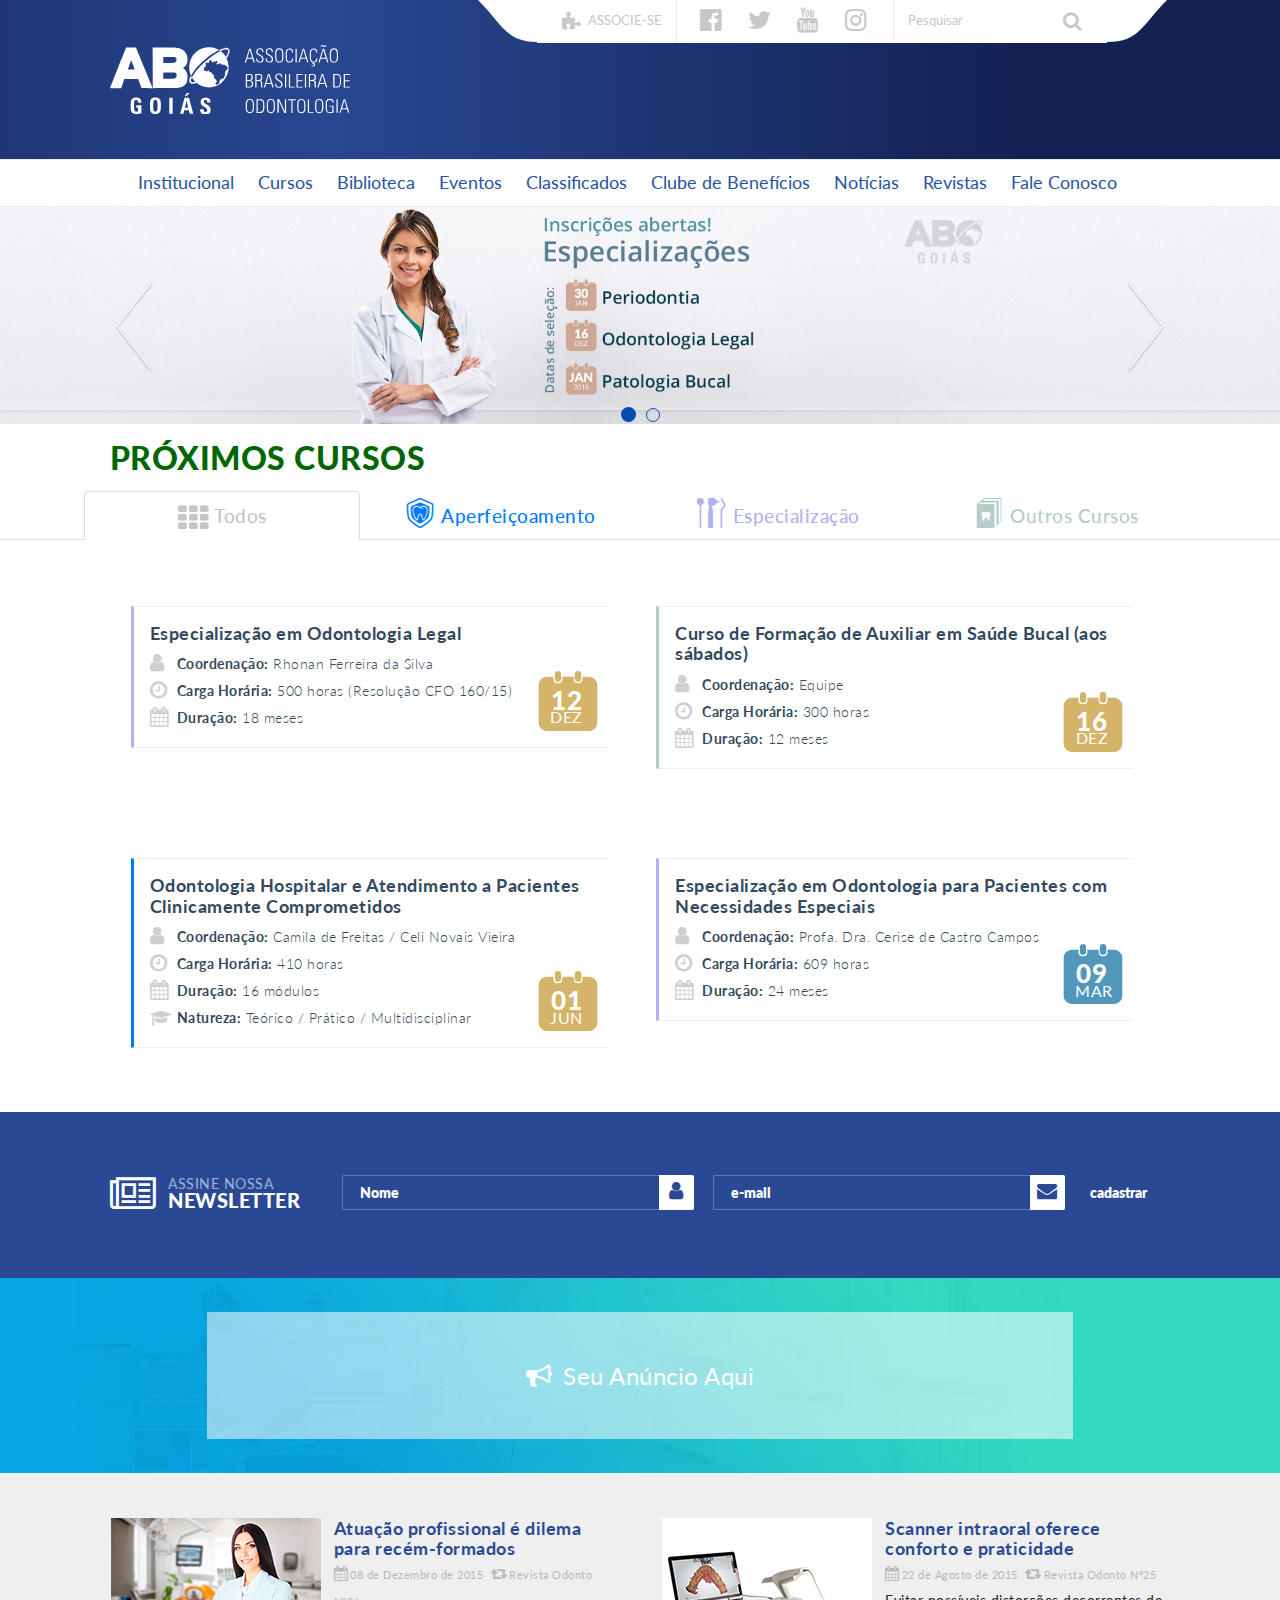
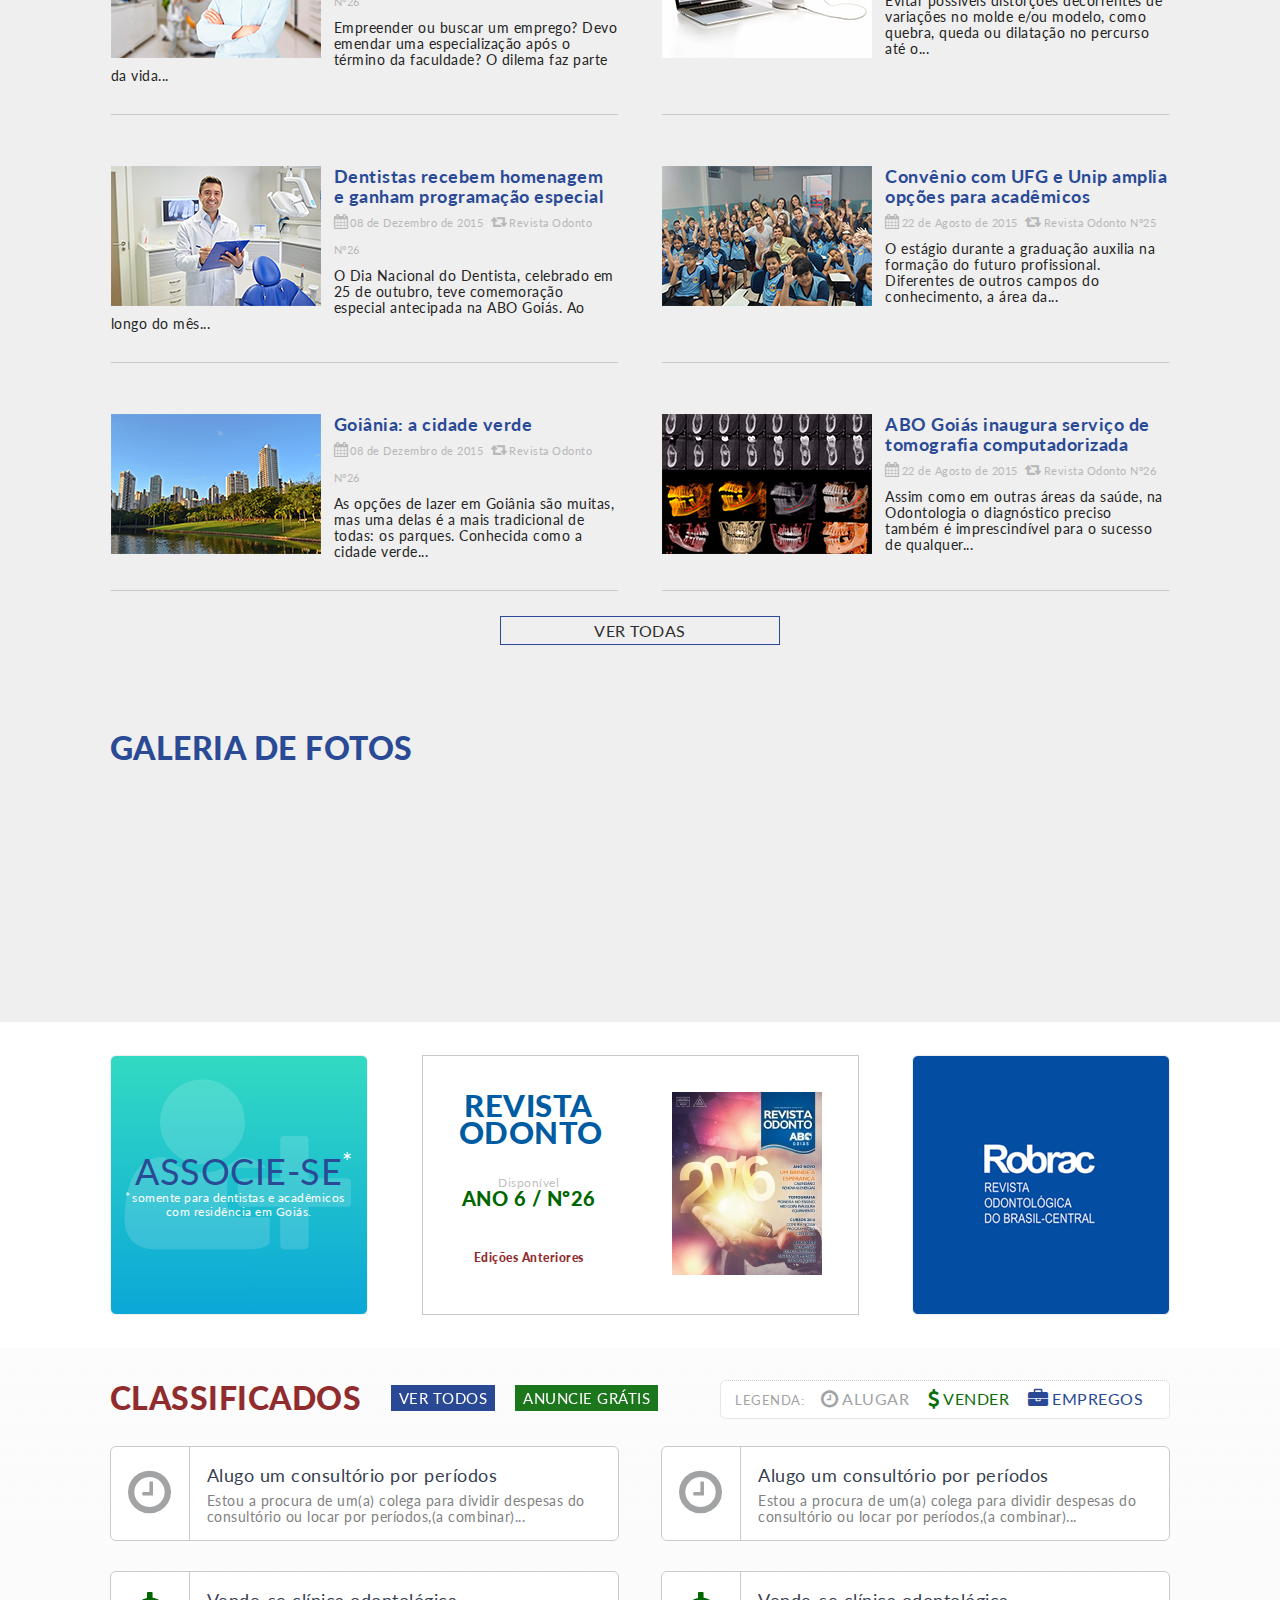
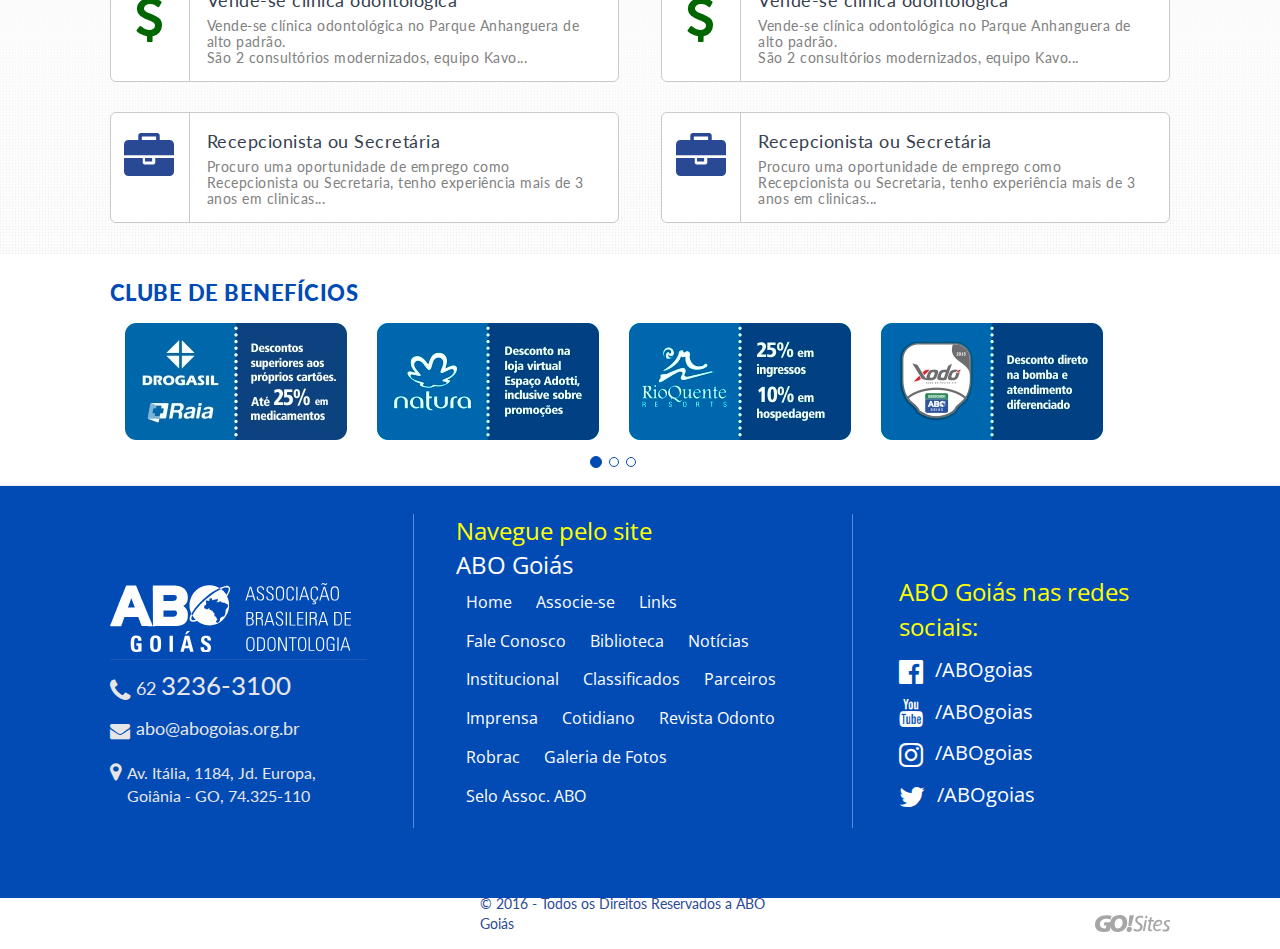
<file: index.html>
<!doctype html>
<!--[if IEMobile 7 ]> <html dir="ltr" lang="pt-BR"class="no-js iem7"> <![endif]-->
<!--[if lt IE 7 ]> <html dir="ltr" lang="pt-BR" class="no-js ie6 oldie"> <![endif]-->
<!--[if IE 7 ]>    <html dir="ltr" lang="pt-BR" class="no-js ie7 oldie"> <![endif]-->
<!--[if IE 8 ]>    <html dir="ltr" lang="pt-BR" class="no-js ie8 oldie"> <![endif]-->
<!--[if (gte IE 9)|(gt IEMobile 7)|!(IEMobile)|!(IE)]><!-->
<html dir="ltr" lang="pt-BR" class="no-js"><!-- InstanceBegin template="/Templates/modelo.dwt" codeOutsideHTMLIsLocked="false" -->
<!--<![endif]-->
<head>
<!-- 18/02/2016 -->
<!-- meta tags -->
<meta http-equiv="Content-Type" content="text/html; charset=iso-8859-1" />
<meta name="viewport" content="width=device-width, initial-scale=1, maximum-scale=1, minimum-scale=1, user-scalable=no">
<meta name="title" content="Associa&ccedil;&atilde;o Brasileira de Odontologia - Se&ccedil;&atilde;o Goi&aacute;s"/>
<meta name="author" content="GO!Sites - Solu��es Online - (62) 3941-7878 gosites@gosites.com.br">
<meta name="copyright" content="� 2016" />
<meta name="keywords" content="" />
<meta name="distribution" content="global">
<!-- InstanceBeginEditable name="doctitle" -->
<title>Associa&ccedil;&atilde;o Brasileira de Odontologia - Se&ccedil;&atilde;o Goi&aacute;s</title>
<!-- InstanceEndEditable -->
<!-- favicon -->
<link rel="apple-touch-icon" sizes="57x57" href="favicon/apple-touch-icon-57x57.png">
<link rel="apple-touch-icon" sizes="60x60" href="favicon/apple-touch-icon-60x60.png">
<link rel="apple-touch-icon" sizes="72x72" href="favicon/apple-touch-icon-72x72.png">
<link rel="apple-touch-icon" sizes="76x76" href="favicon/apple-touch-icon-76x76.png">
<link rel="apple-touch-icon" sizes="114x114" href="favicon/apple-touch-icon-114x114.png">
<link rel="apple-touch-icon" sizes="120x120" href="favicon/apple-touch-icon-120x120.png">
<link rel="apple-touch-icon" sizes="144x144" href="favicon/apple-touch-icon-144x144.png">
<link rel="apple-touch-icon" sizes="152x152" href="favicon/apple-touch-icon-152x152.png">
<link rel="apple-touch-icon" sizes="180x180" href="favicon/apple-touch-icon-180x180.png">
<link rel="icon" type="image/png" href="favicon/favicon-32x32.png" sizes="32x32">
<link rel="icon" type="image/png" href="favicon/android-chrome-192x192.png" sizes="192x192">
<link rel="icon" type="image/png" href="favicon/favicon-96x96.png" sizes="96x96">
<link rel="icon" type="image/png" href="favicon/favicon-16x16.png" sizes="16x16">
<link rel="manifest" href="favicon/manifest.json">
<link rel="mask-icon" href="favicon/safari-pinned-tab.svg" color="#0a4590">
<link rel="shortcut icon" href="favicon/favicon.ico">
<meta name="msapplication-TileColor" content="#0a4590">
<meta name="msapplication-TileImage" content="../favicon/mstile-144x144.png">
<meta name="msapplication-config" content="../favicon/browserconfig.xml">
<meta name="theme-color" content="#0a4590">
<!-- css -->
<link href="css/fontes.css" rel="stylesheet" type="text/css" />
<link href="css/bootstrap.css" rel="stylesheet" type="text/css" />
<link href="css/layout.css" rel="stylesheet" type="text/css" />
<!-- InstanceBeginEditable name="head" -->
<link href="css/principal.css" rel="stylesheet" type="text/css" />
<!-- InstanceEndEditable -->
</head>
<body>
<!-- classe da pagina -->
<!-- InstanceBeginEditable name="classe-da-pagina" -->
<div class="">
<!-- InstanceEndEditable -->
  <!-- InstanceBeginEditable name="header" -->
  
  <!-- InstanceEndEditable -->
  <header id="topo">
    <div class="topo">
      <!-- links + busca -->
      <section class="links-busca-container">
        <a href="associe-se.html" class="associe" title="Associe-se"><i class="fa fa-puzzle-piece"></i> Associe-se</a>
        <a href="https://www.facebook.com/ABOgoias" target="_blank" class="fa fa-facebook-official" title="ABO Goi&aacute;s no Facebook"></a>
        <a href="https://www.twitter.com/ABOgoias" target="_blank" class="fa fa-twitter" title="ABO Goi&aacute;s no Twitter"></a>
        <a href="https://www.youtube.com/ABOgoias" target="_blank" class="fa fa-youtube" title="ABO Goi&aacute;s no YouTube"></a>
        <a href="https://www.instagram.com/ABOgoias" target="_blank" class="fa fa-instagram" title="ABO Goi&aacute;s no Instagram"></a>
        <a href="busca.html" class="busca-link" title="Pesquise aqui">Pesquisar <i class="fa fa-search"></i></a>
      </section>
      <!-- logo -->
      <section id="logo"><a href="principal.html"><img src="img/logo.svg" class="logo" alt="Ir para p&aacute;gina inicial"></a></section>
    </div>
    <!-- navegacao menu -->
    <nav class="navegacao" id="navegacao">
      <ul>
        <li><a href="institucional.html" target="_self" class="menu-institucional">Institucional</a></li>
        <li><a href="cursos.html" target="_self" class="menu-cursos">Cursos</a></li>
        <li><a href="biblioteca.html" target="_self" class="menu-biblioteca">Biblioteca</a></li>
        <li><a href="eventos.html" target="_self" class="menu-eventos">Eventos</a></li>
        <li><a href="classificados.html" target="_self" class="menu-classificados">Classificados</a></li>
        <li><a href="clube-de-beneficios.html" target="_self" class="menu-clube">Clube de Benef&iacute;cios</a></li>
        <li><a href="noticias.html" target="_self" class="menu-noticias">Not&iacute;cias</a></li>
        <li><a href="revistas.html" target="_self" class="menu-revistas">Revistas</a></li>
        <li><a href="fale.html" target="_self" class="menu-fale">Fale Conosco</a></li>
      </ul>
    </nav>
  </header>
  <!-- /.topo -->
  <!-- navegacao max. 767px -->
  <div class="mobile">
    <header class="mobile-topo">
      <!-- logo -->
      <section id="logo-mobile"><a href="principal.html" target="_self"><img src="img/logo.svg" class="logo-mobile" alt="Ir para p&aacute;gina inicial"></a></section>
      <!-- associe-se + busca icone -->
      <section class="links-busca">
        <a href="associe-se.html" class="associe" title="Associe-se"><i class="fa fa-puzzle-piece"></i></a>
        <a href="busca.html" class="busca-link" title="Pesquise aqui"><i class="fa fa-search"></i></a>
      </section>
      <!-- menu icone -->
      <nav id="nav-mobile"> <a href="javascript:void(0)" data-toggle="modal" data-target="#nav-mob"><img src="img/mob-menu.svg" class="nav-mobile" alt="Menu"></a> </nav>
    </header>
      <!-- menu mobile -->
      <div class="modal fade menu-mobile fade-menu-mobile" id="nav-mob" tabindex="-1" role="dialog" aria-labelledby="myModalLabel" aria-hidden="true">
        <div class="modal-dialog menu-mobile-dialog">
          <div class="modal-content menu-mobile-content">
            <div class="modal-header menu-mobile-header"><a href="javascript:void(0)" class="fechar"><img src="img/fechar.svg" alt="Fechar Menu" data-dismiss="modal" aria-hidden="true"></a></div>
            <nav class="modal-body menu-mobile-body">
              <!-- conteudos menu aqui -->
              <ul class="menu-movel">
                <li><a href="institucional.html" target="_self" class="menu-institucional">Institucional</a></li>
                <li><a href="cursos.html" target="_self" class="menu-cursos">Cursos</a></li>
                <li><a href="biblioteca.html" target="_self" class="menu-biblioteca">Biblioteca</a></li>
                <li><a href="eventos.html" target="_self" class="menu-eventos">Eventos</a></li>
                <li><a href="classificados.html" target="_self" class="menu-classificados">Classificados</a></li>
                <li><a href="clube-de-beneficios.html" target="_self" class="menu-clube">Clube de Benef&iacute;cios</a></li>
                <li><a href="noticias.html" target="_self" class="menu-noticias">Not&iacute;cias</a></li>
                <li><a href="revistas.html" target="_self" class="menu-revistas">Revistas</a></li>
                <li><a href="fale.html" target="_self" class="menu-fale">Fale Conosco</a></li>
              </ul>
            </nav>
            <div class="modal-footer menu-mobile-footer"></div>
          </div>
        </div>
      </div>
      <!-- /nav-mob -->
  </div>
  <!-- /.mobile -->
  <main class="clearfix">
    <section class="banners-e-titulos">
      <!-- InstanceBeginEditable name="banners" -->
      <div id="banners" class="carousel slide banners" data-ride="carousel">
        <!-- imagem banners -->
        <div class="carousel-inner" role="listbox">
          <div class="item active">
            <img src="img/banner.jpg" alt="banner">
          </div>
          <div class="item">
            <img src="img/banner.jpg" alt="banner">
          </div>
        </div>
        <!-- banners controles -->
        <div class="banners-setas-container">
          <div class="banners-setas">
            <a class="left carousel-control" href="#banners" role="button" data-slide="prev">
              <span class="ic icone-seta-esq" aria-hidden="true">e</span>
              <span class="sr-only">Anterior</span>
            </a>
            <a class="right carousel-control" href="#banners" role="button" data-slide="next">
              <span class="ic icone-seta-dir" aria-hidden="true">d</span>
              <span class="sr-only">Pr&oacute;ximo</span>
            </a>
          </div>
        </div>
        <ol class="carousel-indicators">
          <li data-target="#banners" data-slide-to="0" class="active"></li>
          <li data-target="#banners" data-slide-to="1"></li>
        </ol>
      </div>
      <!-- InstanceEndEditable -->
      <!-- /.banners -->
      <div class="clearfix"></div>
      <div id="titulos" class="clearfix">
        <hgroup class="titulos"><!-- InstanceBeginEditable name="titulos" --><!-- InstanceEndEditable --></hgroup>
      </div>
    </section>
    <section class="corpo clearfix">
      <div class="conteudos">
        <!-- InstanceBeginEditable name="conteudos" -->
        <section class="cursos-container">
          <header class="cursos-cabecalho">Pr&oacute;ximos Cursos</header>
          <div class="cursos-navegacao-container">
            <ul class="nav nav-tabs cursos-navegacao" role="cursos-abas">
              <li role="curso-link-categoria" id="cursos-cat-geral" class="active">
                <a href="#cursos-geral" aria-controls="cursos-geral" role="tab" data-toggle="tab"><i class="fa fa-th"></i>Todos</a>
              </li>
              <li role="curso-link-categoria" id="cursos-cat-aperfeicoamento"><a href="#cursos-aperfeicoamento" aria-controls="cursos-aperfeicoamento" role="tab" data-toggle="tab">
                <i class="ic-icone-aperfeicoamento"></i>Aperfei&ccedil;oamento</a>
              </li>
              <li role="curso-link-categoria" id="cursos-cat-especializacao">
                <a href="#cursos-especializacao" aria-controls="cursos-especializacao" role="tab" data-toggle="tab"><i class="ic-icone-especializacao"></i>Especializa&ccedil;&atilde;o</a>
              </li>
              <li role="curso-link-categoria" id="cursos-cat-outros">
                <a href="#cursos-outros" aria-controls="cursos-outros" role="tab" data-toggle="tab"><i class="ic-icone-outros-cursos"></i>Outros Cursos</a>
              </li>
            </ul>
          </div>
          <!-- /.cursos-navegacao-container -->
          <div class="tab-content cursos-conteudos">
            <div role="curso-painel" class="tab-pane active" id="cursos-geral">
             <article class="curso curso-cat-esp">
                <a href="cursos.html">
                  <header>Especializa&ccedil;&atilde;o em Odontologia Legal</header>
                  <div class="curso-coord"><strong>Coordena&ccedil;&atilde;o:</strong> Rhonan Ferreira da Silva</div>
                  <div class="curso-carga"><strong>Carga Hor&aacute;ria:</strong> 500 horas (Resolu&ccedil;&atilde;o CFO 160/15)</div>
                  <div class="curso-duracao"><strong>Dura&ccedil;&atilde;o:</strong> 18 meses</div>
                  <div class="curso-data curso-dez"><span><strong>12</strong>dez</span></div>
                </a>
              </article>
              <article class="curso curso-cat-outros">
                <a href="cursos.html">
                  <header>Curso de Forma&ccedil;&atilde;o de Auxiliar em Sa&uacute;de Bucal (aos s&aacute;bados)</header>
                  <div class="curso-coord"><strong>Coordena&ccedil;&atilde;o:</strong> Equipe</div>
                  <div class="curso-carga"><strong>Carga Hor&aacute;ria:</strong> 300 horas</div>
                  <div class="curso-duracao"><strong>Dura&ccedil;&atilde;o:</strong> 12 meses</div>
                  <div class="curso-data curso-dez"><span><strong>16</strong>dez</span></div>
                </a>
              </article>
              <article class="curso curso-cat-aperf">
                <a href="cursos.html">
                <header>Odontologia Hospitalar e Atendimento a Pacientes Clinicamente Comprometidos</header>
                  <div class="curso-coord"><strong>Coordena&ccedil;&atilde;o:</strong> Camila de Freitas / Celi Novais Vieira</div>
                  <div class="curso-carga"><strong>Carga Hor&aacute;ria:</strong> 410 horas</div>
                  <div class="curso-duracao"><strong>Dura&ccedil;&atilde;o:</strong> 16 m&oacute;dulos</div>
                  <div class="curso-natureza"><strong>Natureza:</strong> Te&oacute;rico / Pr&aacute;tico / Multidisciplinar</div>
                <div class="curso-data curso-jun"><span><strong>01</strong>jun</span></div>
                </a>
              </article>
              <article class="curso curso-cat-esp">
                <a href="cursos.html">
                <header>Especializa&ccedil;&atilde;o em Odontologia para Pacientes com Necessidades Especiais</header>
                  <div class="curso-coord"><strong>Coordena&ccedil;&atilde;o:</strong> Profa. Dra. Cerise de Castro Campos</div>
                  <div class="curso-carga"><strong>Carga Hor&aacute;ria:</strong> 609 horas</div>
                  <div class="curso-duracao"><strong>Dura&ccedil;&atilde;o:</strong> 24 meses</div>
                  <div class="curso-data curso-mar"><span><strong>09</strong>mar</span></div>
                </a>
              </article>
            </div>
            <!-- /.cursos-geral -->
            <div role="curso-painel" class="tab-pane" id="cursos-aperfeicoamento">
              <article class="curso curso-cat-aperf">
                <a href="cursos.html">
                <header>Odontologia Hospitalar e Atendimento a Pacientes Clinicamente Comprometidos</header>
                  <div class="curso-coord"><strong>Coordena&ccedil;&atilde;o:</strong> Camila de Freitas / Celi Novais Vieira</div>
                  <div class="curso-carga"><strong>Carga Hor&aacute;ria:</strong> 410 horas</div>
                  <div class="curso-duracao"><strong>Dura&ccedil;&atilde;o:</strong> 16 m&oacute;dulos</div>
                  <div class="curso-natureza"><strong>Natureza:</strong> Te&oacute;rico / Pr&aacute;tico / Multidisciplinar</div>
                <div class="curso-data curso-jun"><span><strong>01</strong>jun</span></div>
                </a>
              </article>
              <article class="curso curso-cat-aperf">
                <a href="cursos.html">
                <header>Odontologia Hospitalar e Atendimento a Pacientes Clinicamente Comprometidos</header>
                  <div class="curso-coord"><strong>Coordena&ccedil;&atilde;o:</strong> Camila de Freitas / Celi Novais Vieira</div>
                  <div class="curso-carga"><strong>Carga Hor&aacute;ria:</strong> 410 horas</div>
                  <div class="curso-duracao"><strong>Dura&ccedil;&atilde;o:</strong> 16 m&oacute;dulos</div>
                  <div class="curso-natureza"><strong>Natureza:</strong> Te&oacute;rico / Pr&aacute;tico / Multidisciplinar</div>
                <div class="curso-data curso-jun"><span><strong>01</strong>jun</span></div>
                </a>
              </article>
              <article class="curso curso-cat-aperf">
                <a href="cursos.html">
                <header>Odontologia Hospitalar e Atendimento a Pacientes Clinicamente Comprometidos</header>
                  <div class="curso-coord"><strong>Coordena&ccedil;&atilde;o:</strong> Camila de Freitas / Celi Novais Vieira</div>
                  <div class="curso-carga"><strong>Carga Hor&aacute;ria:</strong> 410 horas</div>
                  <div class="curso-duracao"><strong>Dura&ccedil;&atilde;o:</strong> 16 m&oacute;dulos</div>
                  <div class="curso-natureza"><strong>Natureza:</strong> Te&oacute;rico / Pr&aacute;tico / Multidisciplinar</div>
                <div class="curso-data curso-jun"><span><strong>01</strong>jun</span></div>
                </a>
              </article>
              <article class="curso curso-cat-aperf">
                <a href="cursos.html">
                <header>Odontologia Hospitalar e Atendimento a Pacientes Clinicamente Comprometidos</header>
                  <div class="curso-coord"><strong>Coordena&ccedil;&atilde;o:</strong> Camila de Freitas / Celi Novais Vieira</div>
                  <div class="curso-carga"><strong>Carga Hor&aacute;ria:</strong> 410 horas</div>
                  <div class="curso-duracao"><strong>Dura&ccedil;&atilde;o:</strong> 16 m&oacute;dulos</div>
                  <div class="curso-natureza"><strong>Natureza:</strong> Te&oacute;rico / Pr&aacute;tico / Multidisciplinar</div>
                <div class="curso-data curso-jun"><span><strong>01</strong>jun</span></div>
                </a>
              </article>
            </div>
            <!-- /.cursos-aperfeicoamento -->
            <div role="curso-painel" class="tab-pane" id="cursos-especializacao">
              <article class="curso curso-cat-esp">
                <a href="cursos.html">
                <header>Especializa&ccedil;&atilde;o em Odontologia para Pacientes com Necessidades Especiais</header>
                  <div class="curso-coord"><strong>Coordena&ccedil;&atilde;o:</strong> Profa. Dra. Cerise de Castro Campos</div>
                  <div class="curso-carga"><strong>Carga Hor&aacute;ria:</strong> 609 horas</div>
                  <div class="curso-duracao"><strong>Dura&ccedil;&atilde;o:</strong> 24 meses</div>
                  <div class="curso-data curso-mar"><span><strong>09</strong>mar</span></div>
                </a>
              </article>
              <article class="curso curso-cat-esp">
                <a href="cursos.html">
                <header>Especializa&ccedil;&atilde;o em Odontologia para Pacientes com Necessidades Especiais</header>
                  <div class="curso-coord"><strong>Coordena&ccedil;&atilde;o:</strong> Profa. Dra. Cerise de Castro Campos</div>
                  <div class="curso-carga"><strong>Carga Hor&aacute;ria:</strong> 609 horas</div>
                  <div class="curso-duracao"><strong>Dura&ccedil;&atilde;o:</strong> 24 meses</div>
                  <div class="curso-data curso-mar"><span><strong>09</strong>mar</span></div>
                </a>
              </article>
              <article class="curso curso-cat-esp">
                <a href="cursos.html">
                <header>Especializa&ccedil;&atilde;o em Odontologia para Pacientes com Necessidades Especiais</header>
                  <div class="curso-coord"><strong>Coordena&ccedil;&atilde;o:</strong> Profa. Dra. Cerise de Castro Campos</div>
                  <div class="curso-carga"><strong>Carga Hor&aacute;ria:</strong> 609 horas</div>
                  <div class="curso-duracao"><strong>Dura&ccedil;&atilde;o:</strong> 24 meses</div>
                  <div class="curso-data curso-mar"><span><strong>09</strong>mar</span></div>
                </a>
              </article>
              <article class="curso curso-cat-esp">
                <a href="cursos.html">
                <header>Especializa&ccedil;&atilde;o em Odontologia para Pacientes com Necessidades Especiais</header>
                  <div class="curso-coord"><strong>Coordena&ccedil;&atilde;o:</strong> Profa. Dra. Cerise de Castro Campos</div>
                  <div class="curso-carga"><strong>Carga Hor&aacute;ria:</strong> 609 horas</div>
                  <div class="curso-duracao"><strong>Dura&ccedil;&atilde;o:</strong> 24 meses</div>
                  <div class="curso-data curso-mar"><span><strong>09</strong>mar</span></div>
                </a>
              </article>
            </div>
            <!-- /.cursos-especializacao -->
            <div role="curso-painel" class="tab-pane" id="cursos-outros">
              <article class="curso curso-cat-outros">
                <a href="cursos.html">
                  <header>Curso de Forma&ccedil;&atilde;o de Auxiliar em Sa&uacute;de Bucal (aos s&aacute;bados)</header>
                  <div class="curso-coord"><strong>Coordena&ccedil;&atilde;o:</strong> Equipe</div>
                  <div class="curso-carga"><strong>Carga Hor&aacute;ria:</strong> 300 horas</div>
                  <div class="curso-duracao"><strong>Dura&ccedil;&atilde;o:</strong> 12 meses</div>
                  <div class="curso-data curso-dez"><span><strong>16</strong>dez</span></div>
                </a>
              </article>
              <article class="curso curso-cat-outros">
                <a href="cursos.html">
                  <header>Curso de Forma&ccedil;&atilde;o de Auxiliar em Sa&uacute;de Bucal (aos s&aacute;bados)</header>
                  <div class="curso-coord"><strong>Coordena&ccedil;&atilde;o:</strong> Equipe</div>
                  <div class="curso-carga"><strong>Carga Hor&aacute;ria:</strong> 300 horas</div>
                  <div class="curso-duracao"><strong>Dura&ccedil;&atilde;o:</strong> 12 meses</div>
                  <div class="curso-data curso-dez"><span><strong>16</strong>dez</span></div>
                </a>
              </article>
            </div>
          </div>
        </section>
        <!-- /.cursos-container -->
        <section class="newsletter-container">
          <form id="newsletter-form" name="newsletterForm" method="post">
            <header><i class="fa fa-newspaper-o"></i>Assine nossa <strong>newsletter</strong></header>
            <span class="newsNome" title="Insira um nome">
              <label for="newsNome"></label>
              <input name="newsNome" type="text" id="newsNome" placeholder="Nome">
            </span>
            <span class="newsEmail" title="Insira um e-mail">
              <label for="newsEmail"></label>
              <input name="newsEmail" type="text" id="newsEmail" placeholder="E-mail">
            </span>
            <input type="button" name="newsBt" id="newsBt" value="cadastrar" title="efetuar cadastramento">
          </form>
        </section>
        <!-- /.newsletter-container -->
        <section class="anuncio-container">
          <article class="anuncio" title="An&uacute;ncio"><a href="#"><i class="fa fa-bullhorn"></i> Seu An&uacute;ncio Aqui</a></article>
        </section>
        <!-- /.anuncio-container -->
        <section class="noticias-container">
          <div class="noticias">
            <article class="noticia">
              <a href="noticias.html">
                <img src="img/home-not01.jpg" class="noticia-img">
                <header class="noticia-titulo">Atua&ccedil;&atilde;o profissional &eacute; dilema para rec&eacute;m-formados</header>
                <span class="noticia-data-fonte"><i class="fa fa-calendar"></i>08 de Dezembro de 2015 <i class="fa fa-retweet"></i>Revista Odonto N�26</span>
                <span class="noticia-chamada">Empreender ou buscar um emprego? Devo emendar uma especializa&ccedil;&atilde;o ap&oacute;s o t&eacute;rmino da faculdade? O dilema faz parte da vida...</span>
              </a>
            </article>
            <article class="noticia">
              <a href="noticias.html">
                <img src="img/home-not02.jpg" class="noticia-img">
                <header class="noticia-titulo">Scanner intraoral oferece conforto e praticidade</header>
                <span class="noticia-data-fonte"><i class="fa fa-calendar"></i>22 de Agosto de 2015 <i class="fa fa-retweet"></i>Revista Odonto N�25</span>
                <span class="noticia-chamada">Evitar poss&iacute;veis distor&ccedil;&otilde;es decorrentes de varia&ccedil;&otilde;es no molde e/ou modelo, como quebra, queda ou dilata&ccedil;&atilde;o no percurso at&eacute; o...</span>
              </a>
            </article>
            <article class="noticia">
              <a href="noticias.html">
                <img src="img/home-not03.jpg" class="noticia-img">
                <header class="noticia-titulo">Dentistas recebem homenagem e ganham programa&ccedil;&atilde;o especial</header>
                <span class="noticia-data-fonte"><i class="fa fa-calendar"></i>08 de Dezembro de 2015 <i class="fa fa-retweet"></i>Revista Odonto N�26</span>
                <span class="noticia-chamada">O Dia Nacional do Dentista, celebrado em 25 de outubro, teve comemora&ccedil;&atilde;o especial antecipada na ABO Goi&aacute;s. Ao longo do m&ecirc;s...</span>
              </a>
            </article>
            <article class="noticia">
              <a href="noticias.html">
                <img src="img/home-not04.jpg" class="noticia-img">
                <header class="noticia-titulo">Conv&ecirc;nio com UFG e Unip amplia op&ccedil;&otilde;es para acad&ecirc;micos</header>
                <span class="noticia-data-fonte"><i class="fa fa-calendar"></i>22 de Agosto de 2015 <i class="fa fa-retweet"></i>Revista Odonto N�25</span>
                <span class="noticia-chamada">O est&aacute;gio durante a gradua&ccedil;&atilde;o auxilia na forma&ccedil;&atilde;o do futuro profissional. Diferentes de outros campos do conhecimento, a &aacute;rea da...</span>
              </a>
            </article>
            <article class="noticia">
              <a href="noticias.html">
                <img src="img/home-not05.jpg" class="noticia-img">
                <header class="noticia-titulo">Goi&acirc;nia: a cidade verde</header>
                <span class="noticia-data-fonte"><i class="fa fa-calendar"></i>08 de Dezembro de 2015 <i class="fa fa-retweet"></i>Revista Odonto N�26</span>
                <span class="noticia-chamada">As op&ccedil;&otilde;es de lazer em Goi&acirc;nia s&atilde;o muitas, mas uma delas &eacute; a mais tradicional de todas: os parques. Conhecida como a cidade verde...</span>
              </a>
            </article>
            <article class="noticia">
              <a href="noticias.html">
                <img src="img/home-not06.jpg" class="noticia-img">
                <header class="noticia-titulo">ABO Goi&aacute;s inaugura servi&ccedil;o de tomografia computadorizada</header>
                <span class="noticia-data-fonte"><i class="fa fa-calendar"></i>22 de Agosto de 2015 <i class="fa fa-retweet"></i>Revista Odonto N�26</span>
                <span class="noticia-chamada">Assim como em outras &aacute;reas da sa&uacute;de, na Odontologia o diagn&oacute;stico preciso tamb&eacute;m &eacute; imprescind&iacute;vel para o sucesso de qualquer...</span>
              </a>
            </article>
            <a href="noticias.html" class="noticias-link" title="ver todas not&iacute;cias">ver todas</a>
          </div>
        </section>
        <!-- /.noticias-container -->
        <section class="fotos-container-geral">
          <div class="fotos-container">
            <header>Galeria de Fotos</header>
            <!-- sistema fonte http://facebookgalleria.com -->
            <iframe scrolling="no" marginheight="0" frameborder="0" width="100%" style="min-height:209px; overflow:auto;" src="http://facebookgalleria.com/gallery.php?id=abogoias&exclude=157769104324960,203409689760901,157781187657085&rows=1&margin=15&cols=5&width=186&font_size=11&title_color=000000&hide_next_back=0&share_buttons=1&shape=rectangle&frame=1"></iframe>
          </div>
        </section>
        <!-- /.fotos-container -->
        <section class="assoc-revistas-container">
          <article class="associe-se" title="Associe-se">
            <a href="associe-se.html">
              <header>Associe-se</header>
              <span>somente para dentistas e acad&ecirc;micos com resid&ecirc;ncia em Goi&aacute;s.</span>
            </a>
          </article>
          <!-- /.associe-se -->
          <article class="revista-container">
            <div class="revista-lat-esq">
              <header>Revista Odonto</header>
              <span class="revista-subtitulo">Dispon&iacute;vel</span>
              <span class="revista-titulo"><a href="#">Ano 6 / N&ordm;26</a></span>
              <a href="revistas.html" class="revista-link" title="Edi&ccedil;&otilde;es Anteriores">Edi&ccedil;&otilde;es Anteriores</a>
            </div>
            <aside class="revista-capa"><a href="#"><i class="fa fa-file-pdf-o revista-capa-hover"></i><img src="img/revista-odonto-ano6-num26.jpg" alt="Revista Odonto"></a></aside>
          </article>
          <!-- /.revista-container -->
          <article class="robrac" title="Robrac - Revista Odontol&oacute;gica do Brasil Central">
            <a href="http://www.robrac.org.br/" target="_blank" class="robrac-link"><img src="img/robrac-revista-odontologica-do-brasil-central.jpg"></a>
          </article>
        </section>
        <!-- /.assoc-revistas-container -->
        <section class="classificados-container-geral">
          <div class="classificados-container">
            <header class="classificados-cabecalho">Classificados
              <div class="classificados-botoes"><a href="classificados.html" class="classificados-link hvr-rectangle-out">ver todos</a><a href="classificados.html" class="classificados-anunciar hvr-rectangle-out">anuncie gr&aacute;tis</a></div>
              <div class="classificados-legenda">
                Legenda: <span class="classificados-leg-alugar"><i class="fa fa-clock-o"></i>Alugar</span><span class="classificados-leg-vender"><i class="fa fa-dollar"></i>Vender</span><span class="classificados-leg-empregos"><i class="fa fa-briefcase"></i>Empregos</span>
              </div>
            </header>
            <div class="classificados">
              <article class="classificado classificado-cat-alugar">
                <a href="classificados.html">
                <header>Alugo um consult&oacute;rio por per&iacute;odos</header>
                <span class="classificado-descricao">Estou a procura de um(a) colega para dividir despesas do consult&oacute;rio ou locar por per&iacute;odos,(a combinar)...</span>
                </a>
              </article>
              <article class="classificado classificado-cat-alugar">
                <a href="classificados.html">
                  <header>Alugo um consult&oacute;rio por per&iacute;odos</header>
                  <span class="classificado-descricao">Estou a procura de um(a) colega para dividir despesas do consult&oacute;rio ou locar por per&iacute;odos,(a combinar)...</span>
                </a>
              </article>
              <article class="classificado classificado-cat-vender">
                <a href="classificados.html">
                  <header>Vende-se cl&iacute;nica odontol&oacute;gica</header>
                  <span class="classificado-descricao">Vende-se cl&iacute;nica odontol&oacute;gica no Parque Anhanguera de alto padr&atilde;o. <br>
                  S&atilde;o 2 consult&oacute;rios modernizados, equipo Kavo...</span>
                </a>
              </article>
              <article class="classificado classificado-cat-vender">
                <a href="classificados.html">
                <header>Vende-se cl&iacute;nica odontol&oacute;gica</header>
                  <span class="classificado-descricao">Vende-se cl&iacute;nica odontol&oacute;gica no Parque Anhanguera de alto padr&atilde;o. <br>
                  S&atilde;o 2 consult&oacute;rios modernizados, equipo Kavo...</span>
                </a>
              </article>
              <article class="classificado classificado-cat-emprego">
                <a href="classificados.html">
                  <header>Recepcionista ou Secret&aacute;ria</header>
                  <span class="classificado-descricao">Procuro uma oportunidade de emprego como Recepcionista ou Secretaria, tenho experi&ecirc;ncia mais de 3 anos em clinicas...</span>
                </a>
              </article>
              <article class="classificado classificado-cat-emprego">
                <a href="classificados.html">
                  <header>Recepcionista ou Secret&aacute;ria</header>
                  <span class="classificado-descricao">Procuro uma oportunidade de emprego como Recepcionista ou Secretaria, tenho experi&ecirc;ncia mais de 3 anos em clinicas...</span>
                </a>
              </article>
            </div>
          </div>
        </section>
        <!-- /.classificados-container -->
        <section class="clube-beneficios-container">
          <header>Clube de Benef&iacute;cios</header>
          <div id="clubes" class="carousel slide clubes" data-ride="carousel">
            <!-- imagem banners -->
            <div class="carousel-inner" role="listbox">
              <div class="item active">
                <div class="col-sm-3 col-xs-3"><a href="clube-de-beneficios.html" class="clube"><img src="img/cupom_drogasil.jpg" class="clube-img"></a></div>
                <div class="col-sm-3 col-xs-3"><a href="clube-de-beneficios.html" class="clube"><img src="img/cupom_natura.jpg" class="clube-img"></a></div>
                <div class="col-sm-3 col-xs-3"><a href="clube-de-beneficios.html" class="clube"><img src="img/cupom_rio_quente.jpg" class="clube-img"></a></div>
                <div class="col-sm-3 col-xs-3"><a href="clube-de-beneficios.html" class="clube"><img src="img/cupom_xodo.jpg" class="clube-img"></a></div>
              </div>
              <div class="item">
                <div class="col-sm-3 col-xs-3"><a href="clube-de-beneficios.html" class="clube"><img src="img/cupom_rio_quente.jpg" class="clube-img"></a></div>
                <div class="col-sm-3 col-xs-3"><a href="clube-de-beneficios.html" class="clube"><img src="img/cupom_drogasil.jpg" class="clube-img"></a></div>
                <div class="col-sm-3 col-xs-3"><a href="clube-de-beneficios.html" class="clube"><img src="img/cupom_xodo.jpg" class="clube-img"></a></div>
                <div class="col-sm-3 col-xs-3"><a href="clube-de-beneficios.html" class="clube"><img src="img/cupom_natura.jpg" class="clube-img"></a></div>
              </div>
              <div class="item">
                <div class="col-sm-3 col-xs-3"><a href="clube-de-beneficios.html" class="clube"><img src="img/cupom_xodo.jpg" class="clube-img"></a></div>
                <div class="col-sm-3 col-xs-3"><a href="clube-de-beneficios.html" class="clube"><img src="img/cupom_rio_quente.jpg" class="clube-img"></a></div>
                <div class="col-sm-3 col-xs-3"><a href="clube-de-beneficios.html" class="clube"><img src="img/cupom_natura.jpg" class="clube-img"></a></div>
                <div class="col-sm-3 col-xs-3"><a href="clube-de-beneficios.html" class="clube"><img src="img/cupom_drogasil.jpg" class="clube-img"></a></div>
              </div>
            </div>
              <ol class="carousel-indicators">
                <li data-target="#clubes" data-slide-to="0" class="active"></li>
                <li data-target="#clubes" data-slide-to="1"></li>
                <li data-target="#clubes" data-slide-to="2"></li>
              </ol>
          </div>
        </section>
        <!-- InstanceEndEditable -->
      </div>
      <!-- /.conteudos -->
    </section>
    <section class="conteudos-nav"><a href="javascript:history.back(-1)" title="Voltar &agrave; p&aacute;gina anterior" class="hvr-wobble-horizontal">Voltar</a></section>
    <!-- /conteudos-nav-->
  </main>
  <!-- rodape-->
  <footer id="rodape">
    <div class="rodape">
      <section class="contatos">
        <a href="principal.html" class="rodape-logo" title="Ir para p&aacute;gina inicial"></a>
        <a href="tel:+556232363100" class="rodape-telefone" title="Telefone"><i class="fa fa-phone"></i>62 <strong>3236-3100</strong></a>
        <a href="mailto:abo@abogoias.org.br" class="rodape-email" title="E-mail"><i class="fa fa-envelope"></i>abo@abogoias.org.br</a>
        <a href="https://goo.gl/maps/1arqyo3NHr32" class="rodape-endereco" target="_blank" title="Localiza&ccedil;&atilde;o"><i class="fa fa-map-marker"></i> Av. It&aacute;lia, 1184, Jd. Europa, <br>Goi&acirc;nia - GO, 74.325-110</a>
      </section>
      <section class="rodape-mapa-do-site">
        <header class="rodape-headers">Navegue pelo site</header>
        <span>ABO Goi&aacute;s</span>
        <ul>
          <li><a href="#">Home</a></li>
          <li><a href="#">Associe-se</a></li>
          <li><a href="#">Links</a></li>
          <li><a href="#">Fale Conosco</a></li>
          <li><a href="#">Biblioteca</a></li>
          <li><a href="#">Not&iacute;cias</a></li>
          <li><a href="#">Institucional</a></li>
          <li><a href="#">Classificados</a></li>
          <li><a href="#">Parceiros</a></li>
          <li><a href="#">Imprensa</a></li>
          <li><a href="#">Cotidiano</a></li>
          <li><a href="#">Revista Odonto</a></li>
          <li><a href="#">Robrac</a></li>
          <li><a href="#">Galeria de Fotos</a></li>
          <li><a href="#">Selo Assoc. ABO</a></li>
        </ul>
      </section>
      <section class="rodape-redes-sociais">
        <header class="rodape-headers">ABO Goi&aacute;s nas redes sociais:</header>
        <a href="https://www.facebook.com/ABOgoias" target="_blank" title="ABO Goi&aacute;s no Facebook"><i class="fa fa-facebook-official"></i>/ABOgoias</a>
        <a href="https://www.youtube.com/ABOgoias" target="_blank" title="ABO Goi&aacute;s no YouTube"><i class="fa fa-youtube"></i>/ABOgoias</a>
        <a href="https://www.instagram.com/ABOgoias" target="_blank" title="ABO Goi&aacute;s no Instagram"><i class="fa fa-instagram" ></i>/ABOgoias</a>
        <a href="https://www.twitter.com/ABOgoias" target="_blank" title="ABO Goi&aacute;s no Twitter"><i class="fa fa-twitter"></i>/ABOgoias</a>
      </section>
    </div>
    <div class="copyright-gosites">
      <section class="copyright">&copy; 2016 - Todos os Direitos Reservados a ABO Goi&aacute;s</section>
      <a href="http://www.gosites.com.br" target="_blank" class="gosites" title="Desenvolvido por GO!Sites"><img src="img/gosites.svg" class="gosites-logo" alt="Desenvolvido por GO!Sites"></a>
    </div>
  </footer>
  <!-- /rodape -->
  <!-- InstanceBeginEditable name="footer" -->
  <!-- InstanceEndEditable -->
</div>
<!-- scripts --> 
<script src="js/jquery-1.11.2.min.js"></script>
<!-- js bootstrap -->
<script src="js/bootstrap.js"></script>
</body>
<!-- InstanceEnd --></html>
</file>
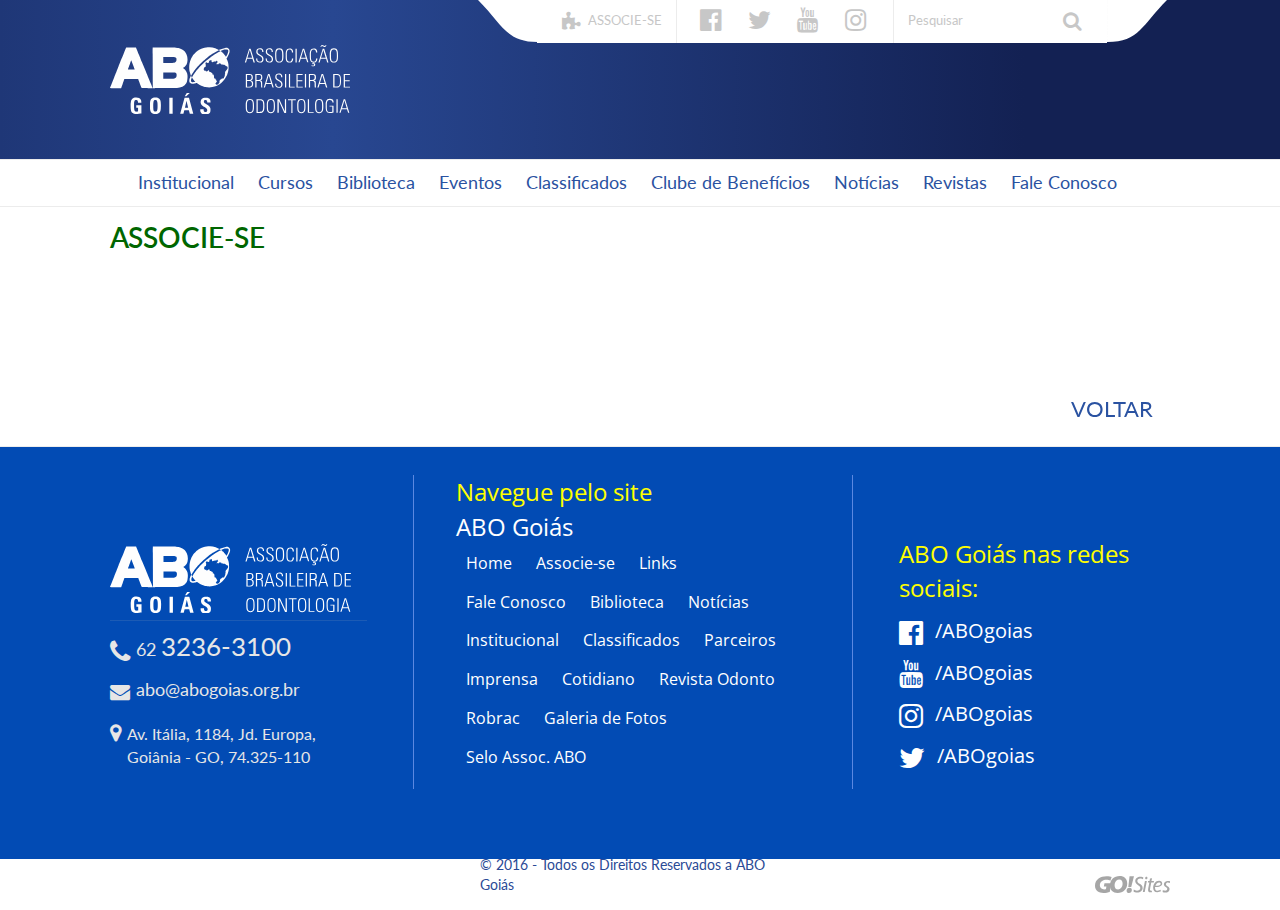
<file: associe-se.html>
<!doctype html>
<!--[if IEMobile 7 ]> <html dir="ltr" lang="pt-BR"class="no-js iem7"> <![endif]-->
<!--[if lt IE 7 ]> <html dir="ltr" lang="pt-BR" class="no-js ie6 oldie"> <![endif]-->
<!--[if IE 7 ]>    <html dir="ltr" lang="pt-BR" class="no-js ie7 oldie"> <![endif]-->
<!--[if IE 8 ]>    <html dir="ltr" lang="pt-BR" class="no-js ie8 oldie"> <![endif]-->
<!--[if (gte IE 9)|(gt IEMobile 7)|!(IEMobile)|!(IE)]><!-->
<html dir="ltr" lang="pt-BR" class="no-js"><!-- InstanceBegin template="/Templates/modelo.dwt" codeOutsideHTMLIsLocked="false" -->
<!--<![endif]-->
<head>
<!-- 18/02/2016 -->
<!-- meta tags -->
<meta http-equiv="Content-Type" content="text/html; charset=iso-8859-1" />
<meta name="viewport" content="width=device-width, initial-scale=1, maximum-scale=1, minimum-scale=1, user-scalable=no">
<meta name="title" content="Associa&ccedil;&atilde;o Brasileira de Odontologia - Se&ccedil;&atilde;o Goi&aacute;s"/>
<meta name="author" content="GO!Sites - Solu��es Online - (62) 3941-7878 gosites@gosites.com.br">
<meta name="copyright" content="� 2016" />
<meta name="keywords" content="" />
<meta name="distribution" content="global">
<!-- InstanceBeginEditable name="doctitle" -->
<title>Associa&ccedil;&atilde;o Brasileira de Odontologia - Se&ccedil;&atilde;o Goi&aacute;s</title>
<!-- InstanceEndEditable -->
<!-- favicon -->
<link rel="apple-touch-icon" sizes="57x57" href="favicon/apple-touch-icon-57x57.png">
<link rel="apple-touch-icon" sizes="60x60" href="favicon/apple-touch-icon-60x60.png">
<link rel="apple-touch-icon" sizes="72x72" href="favicon/apple-touch-icon-72x72.png">
<link rel="apple-touch-icon" sizes="76x76" href="favicon/apple-touch-icon-76x76.png">
<link rel="apple-touch-icon" sizes="114x114" href="favicon/apple-touch-icon-114x114.png">
<link rel="apple-touch-icon" sizes="120x120" href="favicon/apple-touch-icon-120x120.png">
<link rel="apple-touch-icon" sizes="144x144" href="favicon/apple-touch-icon-144x144.png">
<link rel="apple-touch-icon" sizes="152x152" href="favicon/apple-touch-icon-152x152.png">
<link rel="apple-touch-icon" sizes="180x180" href="favicon/apple-touch-icon-180x180.png">
<link rel="icon" type="image/png" href="favicon/favicon-32x32.png" sizes="32x32">
<link rel="icon" type="image/png" href="favicon/android-chrome-192x192.png" sizes="192x192">
<link rel="icon" type="image/png" href="favicon/favicon-96x96.png" sizes="96x96">
<link rel="icon" type="image/png" href="favicon/favicon-16x16.png" sizes="16x16">
<link rel="manifest" href="favicon/manifest.json">
<link rel="mask-icon" href="favicon/safari-pinned-tab.svg" color="#0a4590">
<link rel="shortcut icon" href="favicon/favicon.ico">
<meta name="msapplication-TileColor" content="#0a4590">
<meta name="msapplication-TileImage" content="../favicon/mstile-144x144.png">
<meta name="msapplication-config" content="../favicon/browserconfig.xml">
<meta name="theme-color" content="#0a4590">
<!-- css -->
<link href="css/fontes.css" rel="stylesheet" type="text/css" />
<link href="css/bootstrap.css" rel="stylesheet" type="text/css" />
<link href="css/layout.css" rel="stylesheet" type="text/css" />
<!-- InstanceBeginEditable name="head" -->

<!-- InstanceEndEditable -->
</head>
<body>
<!-- classe da pagina -->
<!-- InstanceBeginEditable name="classe-da-pagina" -->
<div class="pg-associese">
<!-- InstanceEndEditable -->
  <!-- InstanceBeginEditable name="header" -->
  
  <!-- InstanceEndEditable -->
  <header id="topo">
    <div class="topo">
      <!-- links + busca -->
      <section class="links-busca-container">
        <a href="associe-se.html" class="associe" title="Associe-se"><i class="fa fa-puzzle-piece"></i> Associe-se</a>
        <a href="https://www.facebook.com/ABOgoias" target="_blank" class="fa fa-facebook-official" title="ABO Goi&aacute;s no Facebook"></a>
        <a href="https://www.twitter.com/ABOgoias" target="_blank" class="fa fa-twitter" title="ABO Goi&aacute;s no Twitter"></a>
        <a href="https://www.youtube.com/ABOgoias" target="_blank" class="fa fa-youtube" title="ABO Goi&aacute;s no YouTube"></a>
        <a href="https://www.instagram.com/ABOgoias" target="_blank" class="fa fa-instagram" title="ABO Goi&aacute;s no Instagram"></a>
        <a href="busca.html" class="busca-link" title="Pesquise aqui">Pesquisar <i class="fa fa-search"></i></a>
      </section>
      <!-- logo -->
      <section id="logo"><a href="index.html"><img src="img/logo.svg" class="logo" alt="Ir para p&aacute;gina inicial"></a></section>
    </div>
    <!-- navegacao menu -->
    <nav class="navegacao" id="navegacao">
      <ul>
        <li><a href="institucional.html" target="_self" class="menu-institucional">Institucional</a></li>
        <li><a href="cursos.html" target="_self" class="menu-cursos">Cursos</a></li>
        <li><a href="biblioteca.html" target="_self" class="menu-biblioteca">Biblioteca</a></li>
        <li><a href="eventos.html" target="_self" class="menu-eventos">Eventos</a></li>
        <li><a href="classificados.html" target="_self" class="menu-classificados">Classificados</a></li>
        <li><a href="clube-de-beneficios.html" target="_self" class="menu-clube">Clube de Benef&iacute;cios</a></li>
        <li><a href="noticias.html" target="_self" class="menu-noticias">Not&iacute;cias</a></li>
        <li><a href="revistas.html" target="_self" class="menu-revistas">Revistas</a></li>
        <li><a href="fale.html" target="_self" class="menu-fale">Fale Conosco</a></li>
      </ul>
    </nav>
  </header>
  <!-- /.topo -->
  <!-- navegacao max. 767px -->
  <div class="mobile">
    <header class="mobile-topo">
      <!-- logo -->
      <section id="logo-mobile"><a href="index.html" target="_self"><img src="img/logo.svg" class="logo-mobile" alt="Ir para p&aacute;gina inicial"></a></section>
      <!-- associe-se + busca icone -->
      <section class="links-busca">
        <a href="associe-se.html" class="associe" title="Associe-se"><i class="fa fa-puzzle-piece"></i></a>
        <a href="busca.html" class="busca-link" title="Pesquise aqui"><i class="fa fa-search"></i></a>
      </section>
      <!-- menu icone -->
      <nav id="nav-mobile"> <a href="javascript:void(0)" data-toggle="modal" data-target="#nav-mob"><img src="img/mob-menu.svg" class="nav-mobile" alt="Menu"></a> </nav>
    </header>
      <!-- menu mobile -->
      <div class="modal fade menu-mobile fade-menu-mobile" id="nav-mob" tabindex="-1" role="dialog" aria-labelledby="myModalLabel" aria-hidden="true">
        <div class="modal-dialog menu-mobile-dialog">
          <div class="modal-content menu-mobile-content">
            <div class="modal-header menu-mobile-header"><a href="javascript:void(0)" class="fechar"><img src="img/fechar.svg" alt="Fechar Menu" data-dismiss="modal" aria-hidden="true"></a></div>
            <nav class="modal-body menu-mobile-body">
              <!-- conteudos menu aqui -->
              <ul class="menu-movel">
                <li><a href="institucional.html" target="_self" class="menu-institucional">Institucional</a></li>
                <li><a href="cursos.html" target="_self" class="menu-cursos">Cursos</a></li>
                <li><a href="biblioteca.html" target="_self" class="menu-biblioteca">Biblioteca</a></li>
                <li><a href="eventos.html" target="_self" class="menu-eventos">Eventos</a></li>
                <li><a href="classificados.html" target="_self" class="menu-classificados">Classificados</a></li>
                <li><a href="clube-de-beneficios.html" target="_self" class="menu-clube">Clube de Benef&iacute;cios</a></li>
                <li><a href="noticias.html" target="_self" class="menu-noticias">Not&iacute;cias</a></li>
                <li><a href="revistas.html" target="_self" class="menu-revistas">Revistas</a></li>
                <li><a href="fale.html" target="_self" class="menu-fale">Fale Conosco</a></li>
              </ul>
            </nav>
            <div class="modal-footer menu-mobile-footer"></div>
          </div>
        </div>
      </div>
      <!-- /nav-mob -->
  </div>
  <!-- /.mobile -->
  <main class="clearfix">
    <section class="banners-e-titulos">
      <!-- InstanceBeginEditable name="banners" -->
      <!-- InstanceEndEditable -->
      <!-- /.banners -->
      <div class="clearfix"></div>
      <div id="titulos" class="clearfix">
        <hgroup class="titulos"><!-- InstanceBeginEditable name="titulos" --><h1>Associe-se</h1><!-- InstanceEndEditable --></hgroup>
      </div>
    </section>
    <section class="corpo clearfix">
      <div class="conteudos">
        <!-- InstanceBeginEditable name="conteudos" -->
        <article></article>
        <!-- InstanceEndEditable -->
      </div>
      <!-- /.conteudos -->
    </section>
    <section class="conteudos-nav"><a href="javascript:history.back(-1)" title="Voltar &agrave; p&aacute;gina anterior" class="hvr-wobble-horizontal">Voltar</a></section>
    <!-- /conteudos-nav-->
  </main>
  <!-- rodape-->
  <footer id="rodape">
    <div class="rodape">
      <section class="contatos">
        <a href="index.html" class="rodape-logo" title="Ir para p&aacute;gina inicial"></a>
        <a href="tel:+556232363100" class="rodape-telefone" title="Telefone"><i class="fa fa-phone"></i>62 <strong>3236-3100</strong></a>
        <a href="mailto:abo@abogoias.org.br" class="rodape-email" title="E-mail"><i class="fa fa-envelope"></i>abo@abogoias.org.br</a>
        <a href="https://goo.gl/maps/1arqyo3NHr32" class="rodape-endereco" target="_blank" title="Localiza&ccedil;&atilde;o"><i class="fa fa-map-marker"></i> Av. It&aacute;lia, 1184, Jd. Europa, <br>Goi&acirc;nia - GO, 74.325-110</a>
      </section>
      <section class="rodape-mapa-do-site">
        <header class="rodape-headers">Navegue pelo site</header>
        <span>ABO Goi&aacute;s</span>
        <ul>
          <li><a href="#">Home</a></li>
          <li><a href="#">Associe-se</a></li>
          <li><a href="#">Links</a></li>
          <li><a href="#">Fale Conosco</a></li>
          <li><a href="#">Biblioteca</a></li>
          <li><a href="#">Not&iacute;cias</a></li>
          <li><a href="#">Institucional</a></li>
          <li><a href="#">Classificados</a></li>
          <li><a href="#">Parceiros</a></li>
          <li><a href="#">Imprensa</a></li>
          <li><a href="#">Cotidiano</a></li>
          <li><a href="#">Revista Odonto</a></li>
          <li><a href="#">Robrac</a></li>
          <li><a href="#">Galeria de Fotos</a></li>
          <li><a href="#">Selo Assoc. ABO</a></li>
        </ul>
      </section>
      <section class="rodape-redes-sociais">
        <header class="rodape-headers">ABO Goi&aacute;s nas redes sociais:</header>
        <a href="https://www.facebook.com/ABOgoias" target="_blank" title="ABO Goi&aacute;s no Facebook"><i class="fa fa-facebook-official"></i>/ABOgoias</a>
        <a href="https://www.youtube.com/ABOgoias" target="_blank" title="ABO Goi&aacute;s no YouTube"><i class="fa fa-youtube"></i>/ABOgoias</a>
        <a href="https://www.instagram.com/ABOgoias" target="_blank" title="ABO Goi&aacute;s no Instagram"><i class="fa fa-instagram" ></i>/ABOgoias</a>
        <a href="https://www.twitter.com/ABOgoias" target="_blank" title="ABO Goi&aacute;s no Twitter"><i class="fa fa-twitter"></i>/ABOgoias</a>
      </section>
    </div>
    <div class="copyright-gosites">
      <section class="copyright">&copy; 2016 - Todos os Direitos Reservados a ABO Goi&aacute;s</section>
      <a href="http://www.gosites.com.br" target="_blank" class="gosites" title="Desenvolvido por GO!Sites"><img src="img/gosites.svg" class="gosites-logo" alt="Desenvolvido por GO!Sites"></a>
    </div>
  </footer>
  <!-- /rodape -->
  <!-- InstanceBeginEditable name="footer" -->
  
  <!-- InstanceEndEditable -->
</div>
<!-- scripts --> 
<script src="js/jquery-1.11.2.min.js"></script>
<!-- js bootstrap -->
<script src="js/bootstrap.js"></script>
</body>
<!-- InstanceEnd --></html>
</file>
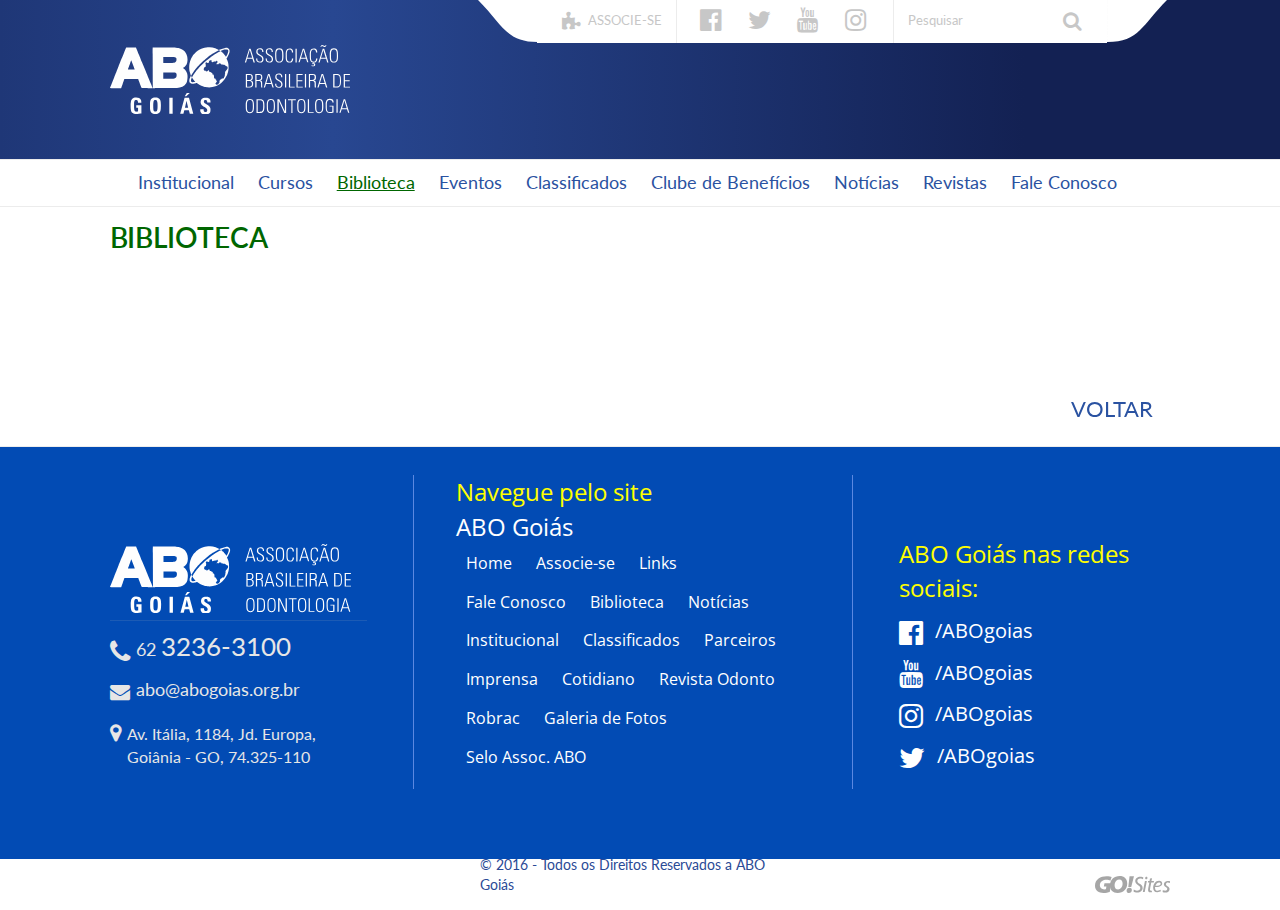
<file: biblioteca.html>
<!doctype html>
<!--[if IEMobile 7 ]> <html dir="ltr" lang="pt-BR"class="no-js iem7"> <![endif]-->
<!--[if lt IE 7 ]> <html dir="ltr" lang="pt-BR" class="no-js ie6 oldie"> <![endif]-->
<!--[if IE 7 ]>    <html dir="ltr" lang="pt-BR" class="no-js ie7 oldie"> <![endif]-->
<!--[if IE 8 ]>    <html dir="ltr" lang="pt-BR" class="no-js ie8 oldie"> <![endif]-->
<!--[if (gte IE 9)|(gt IEMobile 7)|!(IEMobile)|!(IE)]><!-->
<html dir="ltr" lang="pt-BR" class="no-js"><!-- InstanceBegin template="/Templates/modelo.dwt" codeOutsideHTMLIsLocked="false" -->
<!--<![endif]-->
<head>
<!-- 18/02/2016 -->
<!-- meta tags -->
<meta http-equiv="Content-Type" content="text/html; charset=iso-8859-1" />
<meta name="viewport" content="width=device-width, initial-scale=1, maximum-scale=1, minimum-scale=1, user-scalable=no">
<meta name="title" content="Associa&ccedil;&atilde;o Brasileira de Odontologia - Se&ccedil;&atilde;o Goi&aacute;s"/>
<meta name="author" content="GO!Sites - Solu��es Online - (62) 3941-7878 gosites@gosites.com.br">
<meta name="copyright" content="� 2016" />
<meta name="keywords" content="" />
<meta name="distribution" content="global">
<!-- InstanceBeginEditable name="doctitle" -->
<title>Associa&ccedil;&atilde;o Brasileira de Odontologia - Se&ccedil;&atilde;o Goi&aacute;s</title>
<!-- InstanceEndEditable -->
<!-- favicon -->
<link rel="apple-touch-icon" sizes="57x57" href="favicon/apple-touch-icon-57x57.png">
<link rel="apple-touch-icon" sizes="60x60" href="favicon/apple-touch-icon-60x60.png">
<link rel="apple-touch-icon" sizes="72x72" href="favicon/apple-touch-icon-72x72.png">
<link rel="apple-touch-icon" sizes="76x76" href="favicon/apple-touch-icon-76x76.png">
<link rel="apple-touch-icon" sizes="114x114" href="favicon/apple-touch-icon-114x114.png">
<link rel="apple-touch-icon" sizes="120x120" href="favicon/apple-touch-icon-120x120.png">
<link rel="apple-touch-icon" sizes="144x144" href="favicon/apple-touch-icon-144x144.png">
<link rel="apple-touch-icon" sizes="152x152" href="favicon/apple-touch-icon-152x152.png">
<link rel="apple-touch-icon" sizes="180x180" href="favicon/apple-touch-icon-180x180.png">
<link rel="icon" type="image/png" href="favicon/favicon-32x32.png" sizes="32x32">
<link rel="icon" type="image/png" href="favicon/android-chrome-192x192.png" sizes="192x192">
<link rel="icon" type="image/png" href="favicon/favicon-96x96.png" sizes="96x96">
<link rel="icon" type="image/png" href="favicon/favicon-16x16.png" sizes="16x16">
<link rel="manifest" href="favicon/manifest.json">
<link rel="mask-icon" href="favicon/safari-pinned-tab.svg" color="#0a4590">
<link rel="shortcut icon" href="favicon/favicon.ico">
<meta name="msapplication-TileColor" content="#0a4590">
<meta name="msapplication-TileImage" content="../favicon/mstile-144x144.png">
<meta name="msapplication-config" content="../favicon/browserconfig.xml">
<meta name="theme-color" content="#0a4590">
<!-- css -->
<link href="css/fontes.css" rel="stylesheet" type="text/css" />
<link href="css/bootstrap.css" rel="stylesheet" type="text/css" />
<link href="css/layout.css" rel="stylesheet" type="text/css" />
<!-- InstanceBeginEditable name="head" -->

<!-- InstanceEndEditable -->
</head>
<body>
<!-- classe da pagina -->
<!-- InstanceBeginEditable name="classe-da-pagina" -->
<div class="pg-biblioteca">
<!-- InstanceEndEditable -->
  <!-- InstanceBeginEditable name="header" -->
  
  <!-- InstanceEndEditable -->
  <header id="topo">
    <div class="topo">
      <!-- links + busca -->
      <section class="links-busca-container">
        <a href="associe-se.html" class="associe" title="Associe-se"><i class="fa fa-puzzle-piece"></i> Associe-se</a>
        <a href="https://www.facebook.com/ABOgoias" target="_blank" class="fa fa-facebook-official" title="ABO Goi&aacute;s no Facebook"></a>
        <a href="https://www.twitter.com/ABOgoias" target="_blank" class="fa fa-twitter" title="ABO Goi&aacute;s no Twitter"></a>
        <a href="https://www.youtube.com/ABOgoias" target="_blank" class="fa fa-youtube" title="ABO Goi&aacute;s no YouTube"></a>
        <a href="https://www.instagram.com/ABOgoias" target="_blank" class="fa fa-instagram" title="ABO Goi&aacute;s no Instagram"></a>
        <a href="busca.html" class="busca-link" title="Pesquise aqui">Pesquisar <i class="fa fa-search"></i></a>
      </section>
      <!-- logo -->
      <section id="logo"><a href="index.html"><img src="img/logo.svg" class="logo" alt="Ir para p&aacute;gina inicial"></a></section>
    </div>
    <!-- navegacao menu -->
    <nav class="navegacao" id="navegacao">
      <ul>
        <li><a href="institucional.html" target="_self" class="menu-institucional">Institucional</a></li>
        <li><a href="cursos.html" target="_self" class="menu-cursos">Cursos</a></li>
        <li><a href="biblioteca.html" target="_self" class="menu-biblioteca">Biblioteca</a></li>
        <li><a href="eventos.html" target="_self" class="menu-eventos">Eventos</a></li>
        <li><a href="classificados.html" target="_self" class="menu-classificados">Classificados</a></li>
        <li><a href="clube-de-beneficios.html" target="_self" class="menu-clube">Clube de Benef&iacute;cios</a></li>
        <li><a href="noticias.html" target="_self" class="menu-noticias">Not&iacute;cias</a></li>
        <li><a href="revistas.html" target="_self" class="menu-revistas">Revistas</a></li>
        <li><a href="fale.html" target="_self" class="menu-fale">Fale Conosco</a></li>
      </ul>
    </nav>
  </header>
  <!-- /.topo -->
  <!-- navegacao max. 767px -->
  <div class="mobile">
    <header class="mobile-topo">
      <!-- logo -->
      <section id="logo-mobile"><a href="index.html" target="_self"><img src="img/logo.svg" class="logo-mobile" alt="Ir para p&aacute;gina inicial"></a></section>
      <!-- associe-se + busca icone -->
      <section class="links-busca">
        <a href="associe-se.html" class="associe" title="Associe-se"><i class="fa fa-puzzle-piece"></i></a>
        <a href="busca.html" class="busca-link" title="Pesquise aqui"><i class="fa fa-search"></i></a>
      </section>
      <!-- menu icone -->
      <nav id="nav-mobile"> <a href="javascript:void(0)" data-toggle="modal" data-target="#nav-mob"><img src="img/mob-menu.svg" class="nav-mobile" alt="Menu"></a> </nav>
    </header>
      <!-- menu mobile -->
      <div class="modal fade menu-mobile fade-menu-mobile" id="nav-mob" tabindex="-1" role="dialog" aria-labelledby="myModalLabel" aria-hidden="true">
        <div class="modal-dialog menu-mobile-dialog">
          <div class="modal-content menu-mobile-content">
            <div class="modal-header menu-mobile-header"><a href="javascript:void(0)" class="fechar"><img src="img/fechar.svg" alt="Fechar Menu" data-dismiss="modal" aria-hidden="true"></a></div>
            <nav class="modal-body menu-mobile-body">
              <!-- conteudos menu aqui -->
              <ul class="menu-movel">
                <li><a href="institucional.html" target="_self" class="menu-institucional">Institucional</a></li>
                <li><a href="cursos.html" target="_self" class="menu-cursos">Cursos</a></li>
                <li><a href="biblioteca.html" target="_self" class="menu-biblioteca">Biblioteca</a></li>
                <li><a href="eventos.html" target="_self" class="menu-eventos">Eventos</a></li>
                <li><a href="classificados.html" target="_self" class="menu-classificados">Classificados</a></li>
                <li><a href="clube-de-beneficios.html" target="_self" class="menu-clube">Clube de Benef&iacute;cios</a></li>
                <li><a href="noticias.html" target="_self" class="menu-noticias">Not&iacute;cias</a></li>
                <li><a href="revistas.html" target="_self" class="menu-revistas">Revistas</a></li>
                <li><a href="fale.html" target="_self" class="menu-fale">Fale Conosco</a></li>
              </ul>
            </nav>
            <div class="modal-footer menu-mobile-footer"></div>
          </div>
        </div>
      </div>
      <!-- /nav-mob -->
  </div>
  <!-- /.mobile -->
  <main class="clearfix">
    <section class="banners-e-titulos">
      <!-- InstanceBeginEditable name="banners" -->
      <!-- InstanceEndEditable -->
      <!-- /.banners -->
      <div class="clearfix"></div>
      <div id="titulos" class="clearfix">
        <hgroup class="titulos"><!-- InstanceBeginEditable name="titulos" --><h1>Biblioteca</h1><!-- InstanceEndEditable --></hgroup>
      </div>
    </section>
    <section class="corpo clearfix">
      <div class="conteudos">
        <!-- InstanceBeginEditable name="conteudos" -->
        <article></article>
        <!-- InstanceEndEditable -->
      </div>
      <!-- /.conteudos -->
    </section>
    <section class="conteudos-nav"><a href="javascript:history.back(-1)" title="Voltar &agrave; p&aacute;gina anterior" class="hvr-wobble-horizontal">Voltar</a></section>
    <!-- /conteudos-nav-->
  </main>
  <!-- rodape-->
  <footer id="rodape">
    <div class="rodape">
      <section class="contatos">
        <a href="index.html" class="rodape-logo" title="Ir para p&aacute;gina inicial"></a>
        <a href="tel:+556232363100" class="rodape-telefone" title="Telefone"><i class="fa fa-phone"></i>62 <strong>3236-3100</strong></a>
        <a href="mailto:abo@abogoias.org.br" class="rodape-email" title="E-mail"><i class="fa fa-envelope"></i>abo@abogoias.org.br</a>
        <a href="https://goo.gl/maps/1arqyo3NHr32" class="rodape-endereco" target="_blank" title="Localiza&ccedil;&atilde;o"><i class="fa fa-map-marker"></i> Av. It&aacute;lia, 1184, Jd. Europa, <br>Goi&acirc;nia - GO, 74.325-110</a>
      </section>
      <section class="rodape-mapa-do-site">
        <header class="rodape-headers">Navegue pelo site</header>
        <span>ABO Goi&aacute;s</span>
        <ul>
          <li><a href="#">Home</a></li>
          <li><a href="#">Associe-se</a></li>
          <li><a href="#">Links</a></li>
          <li><a href="#">Fale Conosco</a></li>
          <li><a href="#">Biblioteca</a></li>
          <li><a href="#">Not&iacute;cias</a></li>
          <li><a href="#">Institucional</a></li>
          <li><a href="#">Classificados</a></li>
          <li><a href="#">Parceiros</a></li>
          <li><a href="#">Imprensa</a></li>
          <li><a href="#">Cotidiano</a></li>
          <li><a href="#">Revista Odonto</a></li>
          <li><a href="#">Robrac</a></li>
          <li><a href="#">Galeria de Fotos</a></li>
          <li><a href="#">Selo Assoc. ABO</a></li>
        </ul>
      </section>
      <section class="rodape-redes-sociais">
        <header class="rodape-headers">ABO Goi&aacute;s nas redes sociais:</header>
        <a href="https://www.facebook.com/ABOgoias" target="_blank" title="ABO Goi&aacute;s no Facebook"><i class="fa fa-facebook-official"></i>/ABOgoias</a>
        <a href="https://www.youtube.com/ABOgoias" target="_blank" title="ABO Goi&aacute;s no YouTube"><i class="fa fa-youtube"></i>/ABOgoias</a>
        <a href="https://www.instagram.com/ABOgoias" target="_blank" title="ABO Goi&aacute;s no Instagram"><i class="fa fa-instagram" ></i>/ABOgoias</a>
        <a href="https://www.twitter.com/ABOgoias" target="_blank" title="ABO Goi&aacute;s no Twitter"><i class="fa fa-twitter"></i>/ABOgoias</a>
      </section>
    </div>
    <div class="copyright-gosites">
      <section class="copyright">&copy; 2016 - Todos os Direitos Reservados a ABO Goi&aacute;s</section>
      <a href="http://www.gosites.com.br" target="_blank" class="gosites" title="Desenvolvido por GO!Sites"><img src="img/gosites.svg" class="gosites-logo" alt="Desenvolvido por GO!Sites"></a>
    </div>
  </footer>
  <!-- /rodape -->
  <!-- InstanceBeginEditable name="footer" -->
  
  <!-- InstanceEndEditable -->
</div>
<!-- scripts --> 
<script src="js/jquery-1.11.2.min.js"></script>
<!-- js bootstrap -->
<script src="js/bootstrap.js"></script>
</body>
<!-- InstanceEnd --></html>
</file>
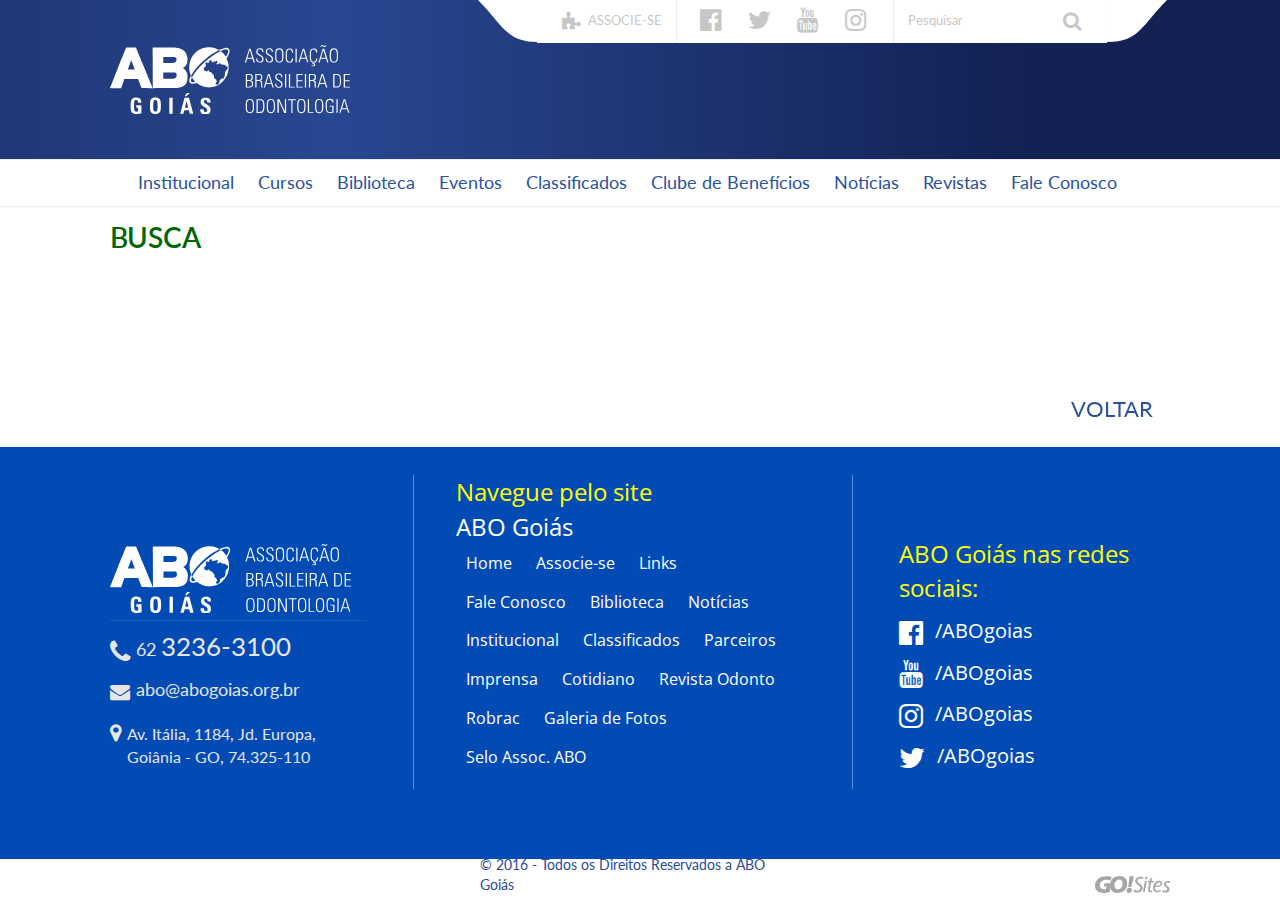
<file: busca.html>
<!doctype html>
<!--[if IEMobile 7 ]> <html dir="ltr" lang="pt-BR"class="no-js iem7"> <![endif]-->
<!--[if lt IE 7 ]> <html dir="ltr" lang="pt-BR" class="no-js ie6 oldie"> <![endif]-->
<!--[if IE 7 ]>    <html dir="ltr" lang="pt-BR" class="no-js ie7 oldie"> <![endif]-->
<!--[if IE 8 ]>    <html dir="ltr" lang="pt-BR" class="no-js ie8 oldie"> <![endif]-->
<!--[if (gte IE 9)|(gt IEMobile 7)|!(IEMobile)|!(IE)]><!-->
<html dir="ltr" lang="pt-BR" class="no-js"><!-- InstanceBegin template="/Templates/modelo.dwt" codeOutsideHTMLIsLocked="false" -->
<!--<![endif]-->
<head>
<!-- 18/02/2016 -->
<!-- meta tags -->
<meta http-equiv="Content-Type" content="text/html; charset=iso-8859-1" />
<meta name="viewport" content="width=device-width, initial-scale=1, maximum-scale=1, minimum-scale=1, user-scalable=no">
<meta name="title" content="Associa&ccedil;&atilde;o Brasileira de Odontologia - Se&ccedil;&atilde;o Goi&aacute;s"/>
<meta name="author" content="GO!Sites - Solu��es Online - (62) 3941-7878 gosites@gosites.com.br">
<meta name="copyright" content="� 2016" />
<meta name="keywords" content="" />
<meta name="distribution" content="global">
<!-- InstanceBeginEditable name="doctitle" -->
<title>Associa&ccedil;&atilde;o Brasileira de Odontologia - Se&ccedil;&atilde;o Goi&aacute;s</title>
<!-- InstanceEndEditable -->
<!-- favicon -->
<link rel="apple-touch-icon" sizes="57x57" href="favicon/apple-touch-icon-57x57.png">
<link rel="apple-touch-icon" sizes="60x60" href="favicon/apple-touch-icon-60x60.png">
<link rel="apple-touch-icon" sizes="72x72" href="favicon/apple-touch-icon-72x72.png">
<link rel="apple-touch-icon" sizes="76x76" href="favicon/apple-touch-icon-76x76.png">
<link rel="apple-touch-icon" sizes="114x114" href="favicon/apple-touch-icon-114x114.png">
<link rel="apple-touch-icon" sizes="120x120" href="favicon/apple-touch-icon-120x120.png">
<link rel="apple-touch-icon" sizes="144x144" href="favicon/apple-touch-icon-144x144.png">
<link rel="apple-touch-icon" sizes="152x152" href="favicon/apple-touch-icon-152x152.png">
<link rel="apple-touch-icon" sizes="180x180" href="favicon/apple-touch-icon-180x180.png">
<link rel="icon" type="image/png" href="favicon/favicon-32x32.png" sizes="32x32">
<link rel="icon" type="image/png" href="favicon/android-chrome-192x192.png" sizes="192x192">
<link rel="icon" type="image/png" href="favicon/favicon-96x96.png" sizes="96x96">
<link rel="icon" type="image/png" href="favicon/favicon-16x16.png" sizes="16x16">
<link rel="manifest" href="favicon/manifest.json">
<link rel="mask-icon" href="favicon/safari-pinned-tab.svg" color="#0a4590">
<link rel="shortcut icon" href="favicon/favicon.ico">
<meta name="msapplication-TileColor" content="#0a4590">
<meta name="msapplication-TileImage" content="../favicon/mstile-144x144.png">
<meta name="msapplication-config" content="../favicon/browserconfig.xml">
<meta name="theme-color" content="#0a4590">
<!-- css -->
<link href="css/fontes.css" rel="stylesheet" type="text/css" />
<link href="css/bootstrap.css" rel="stylesheet" type="text/css" />
<link href="css/layout.css" rel="stylesheet" type="text/css" />
<!-- InstanceBeginEditable name="head" -->

<!-- InstanceEndEditable -->
</head>
<body>
<!-- classe da pagina -->
<!-- InstanceBeginEditable name="classe-da-pagina" -->
<div class="pg-busca">
<!-- InstanceEndEditable -->
  <!-- InstanceBeginEditable name="header" -->
  
  <!-- InstanceEndEditable -->
  <header id="topo">
    <div class="topo">
      <!-- links + busca -->
      <section class="links-busca-container">
        <a href="associe-se.html" class="associe" title="Associe-se"><i class="fa fa-puzzle-piece"></i> Associe-se</a>
        <a href="https://www.facebook.com/ABOgoias" target="_blank" class="fa fa-facebook-official" title="ABO Goi&aacute;s no Facebook"></a>
        <a href="https://www.twitter.com/ABOgoias" target="_blank" class="fa fa-twitter" title="ABO Goi&aacute;s no Twitter"></a>
        <a href="https://www.youtube.com/ABOgoias" target="_blank" class="fa fa-youtube" title="ABO Goi&aacute;s no YouTube"></a>
        <a href="https://www.instagram.com/ABOgoias" target="_blank" class="fa fa-instagram" title="ABO Goi&aacute;s no Instagram"></a>
        <a href="busca.html" class="busca-link" title="Pesquise aqui">Pesquisar <i class="fa fa-search"></i></a>
      </section>
      <!-- logo -->
      <section id="logo"><a href="index.html"><img src="img/logo.svg" class="logo" alt="Ir para p&aacute;gina inicial"></a></section>
    </div>
    <!-- navegacao menu -->
    <nav class="navegacao" id="navegacao">
      <ul>
        <li><a href="institucional.html" target="_self" class="menu-institucional">Institucional</a></li>
        <li><a href="cursos.html" target="_self" class="menu-cursos">Cursos</a></li>
        <li><a href="biblioteca.html" target="_self" class="menu-biblioteca">Biblioteca</a></li>
        <li><a href="eventos.html" target="_self" class="menu-eventos">Eventos</a></li>
        <li><a href="classificados.html" target="_self" class="menu-classificados">Classificados</a></li>
        <li><a href="clube-de-beneficios.html" target="_self" class="menu-clube">Clube de Benef&iacute;cios</a></li>
        <li><a href="noticias.html" target="_self" class="menu-noticias">Not&iacute;cias</a></li>
        <li><a href="revistas.html" target="_self" class="menu-revistas">Revistas</a></li>
        <li><a href="fale.html" target="_self" class="menu-fale">Fale Conosco</a></li>
      </ul>
    </nav>
  </header>
  <!-- /.topo -->
  <!-- navegacao max. 767px -->
  <div class="mobile">
    <header class="mobile-topo">
      <!-- logo -->
      <section id="logo-mobile"><a href="index.html" target="_self"><img src="img/logo.svg" class="logo-mobile" alt="Ir para p&aacute;gina inicial"></a></section>
      <!-- associe-se + busca icone -->
      <section class="links-busca">
        <a href="associe-se.html" class="associe" title="Associe-se"><i class="fa fa-puzzle-piece"></i></a>
        <a href="busca.html" class="busca-link" title="Pesquise aqui"><i class="fa fa-search"></i></a>
      </section>
      <!-- menu icone -->
      <nav id="nav-mobile"> <a href="javascript:void(0)" data-toggle="modal" data-target="#nav-mob"><img src="img/mob-menu.svg" class="nav-mobile" alt="Menu"></a> </nav>
    </header>
      <!-- menu mobile -->
      <div class="modal fade menu-mobile fade-menu-mobile" id="nav-mob" tabindex="-1" role="dialog" aria-labelledby="myModalLabel" aria-hidden="true">
        <div class="modal-dialog menu-mobile-dialog">
          <div class="modal-content menu-mobile-content">
            <div class="modal-header menu-mobile-header"><a href="javascript:void(0)" class="fechar"><img src="img/fechar.svg" alt="Fechar Menu" data-dismiss="modal" aria-hidden="true"></a></div>
            <nav class="modal-body menu-mobile-body">
              <!-- conteudos menu aqui -->
              <ul class="menu-movel">
                <li><a href="institucional.html" target="_self" class="menu-institucional">Institucional</a></li>
                <li><a href="cursos.html" target="_self" class="menu-cursos">Cursos</a></li>
                <li><a href="biblioteca.html" target="_self" class="menu-biblioteca">Biblioteca</a></li>
                <li><a href="eventos.html" target="_self" class="menu-eventos">Eventos</a></li>
                <li><a href="classificados.html" target="_self" class="menu-classificados">Classificados</a></li>
                <li><a href="clube-de-beneficios.html" target="_self" class="menu-clube">Clube de Benef&iacute;cios</a></li>
                <li><a href="noticias.html" target="_self" class="menu-noticias">Not&iacute;cias</a></li>
                <li><a href="revistas.html" target="_self" class="menu-revistas">Revistas</a></li>
                <li><a href="fale.html" target="_self" class="menu-fale">Fale Conosco</a></li>
              </ul>
            </nav>
            <div class="modal-footer menu-mobile-footer"></div>
          </div>
        </div>
      </div>
      <!-- /nav-mob -->
  </div>
  <!-- /.mobile -->
  <main class="clearfix">
    <section class="banners-e-titulos">
      <!-- InstanceBeginEditable name="banners" -->
      <!-- InstanceEndEditable -->
      <!-- /.banners -->
      <div class="clearfix"></div>
      <div id="titulos" class="clearfix">
        <hgroup class="titulos"><!-- InstanceBeginEditable name="titulos" --><h1>Busca</h1><!-- InstanceEndEditable --></hgroup>
      </div>
    </section>
    <section class="corpo clearfix">
      <div class="conteudos">
        <!-- InstanceBeginEditable name="conteudos" -->
        <article></article>
        <!-- InstanceEndEditable -->
      </div>
      <!-- /.conteudos -->
    </section>
    <section class="conteudos-nav"><a href="javascript:history.back(-1)" title="Voltar &agrave; p&aacute;gina anterior" class="hvr-wobble-horizontal">Voltar</a></section>
    <!-- /conteudos-nav-->
  </main>
  <!-- rodape-->
  <footer id="rodape">
    <div class="rodape">
      <section class="contatos">
        <a href="index.html" class="rodape-logo" title="Ir para p&aacute;gina inicial"></a>
        <a href="tel:+556232363100" class="rodape-telefone" title="Telefone"><i class="fa fa-phone"></i>62 <strong>3236-3100</strong></a>
        <a href="mailto:abo@abogoias.org.br" class="rodape-email" title="E-mail"><i class="fa fa-envelope"></i>abo@abogoias.org.br</a>
        <a href="https://goo.gl/maps/1arqyo3NHr32" class="rodape-endereco" target="_blank" title="Localiza&ccedil;&atilde;o"><i class="fa fa-map-marker"></i> Av. It&aacute;lia, 1184, Jd. Europa, <br>Goi&acirc;nia - GO, 74.325-110</a>
      </section>
      <section class="rodape-mapa-do-site">
        <header class="rodape-headers">Navegue pelo site</header>
        <span>ABO Goi&aacute;s</span>
        <ul>
          <li><a href="#">Home</a></li>
          <li><a href="#">Associe-se</a></li>
          <li><a href="#">Links</a></li>
          <li><a href="#">Fale Conosco</a></li>
          <li><a href="#">Biblioteca</a></li>
          <li><a href="#">Not&iacute;cias</a></li>
          <li><a href="#">Institucional</a></li>
          <li><a href="#">Classificados</a></li>
          <li><a href="#">Parceiros</a></li>
          <li><a href="#">Imprensa</a></li>
          <li><a href="#">Cotidiano</a></li>
          <li><a href="#">Revista Odonto</a></li>
          <li><a href="#">Robrac</a></li>
          <li><a href="#">Galeria de Fotos</a></li>
          <li><a href="#">Selo Assoc. ABO</a></li>
        </ul>
      </section>
      <section class="rodape-redes-sociais">
        <header class="rodape-headers">ABO Goi&aacute;s nas redes sociais:</header>
        <a href="https://www.facebook.com/ABOgoias" target="_blank" title="ABO Goi&aacute;s no Facebook"><i class="fa fa-facebook-official"></i>/ABOgoias</a>
        <a href="https://www.youtube.com/ABOgoias" target="_blank" title="ABO Goi&aacute;s no YouTube"><i class="fa fa-youtube"></i>/ABOgoias</a>
        <a href="https://www.instagram.com/ABOgoias" target="_blank" title="ABO Goi&aacute;s no Instagram"><i class="fa fa-instagram" ></i>/ABOgoias</a>
        <a href="https://www.twitter.com/ABOgoias" target="_blank" title="ABO Goi&aacute;s no Twitter"><i class="fa fa-twitter"></i>/ABOgoias</a>
      </section>
    </div>
    <div class="copyright-gosites">
      <section class="copyright">&copy; 2016 - Todos os Direitos Reservados a ABO Goi&aacute;s</section>
      <a href="http://www.gosites.com.br" target="_blank" class="gosites" title="Desenvolvido por GO!Sites"><img src="img/gosites.svg" class="gosites-logo" alt="Desenvolvido por GO!Sites"></a>
    </div>
  </footer>
  <!-- /rodape -->
  <!-- InstanceBeginEditable name="footer" -->
  
  <!-- InstanceEndEditable -->
</div>
<!-- scripts --> 
<script src="js/jquery-1.11.2.min.js"></script>
<!-- js bootstrap -->
<script src="js/bootstrap.js"></script>
</body>
<!-- InstanceEnd --></html>
</file>
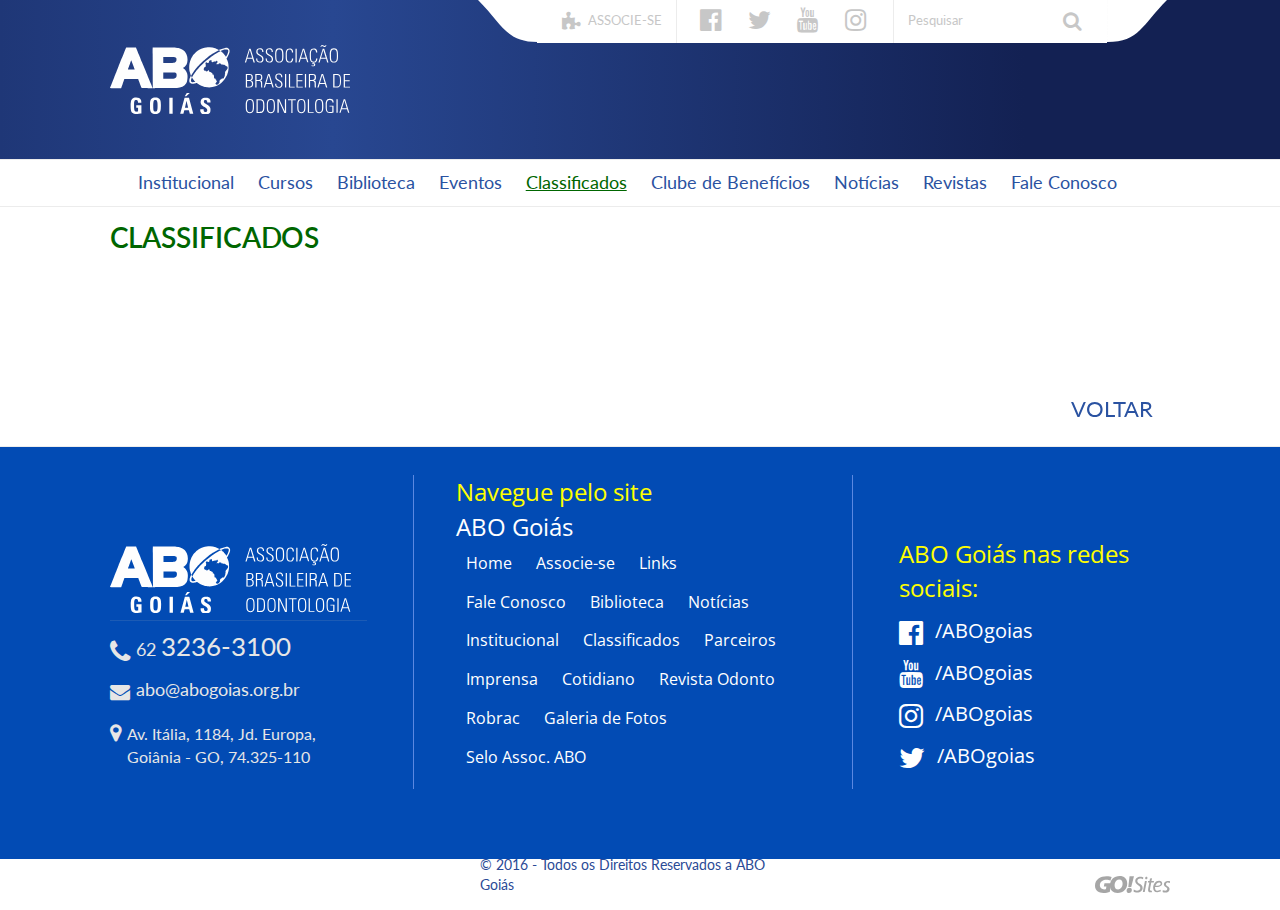
<file: classificados.html>
<!doctype html>
<!--[if IEMobile 7 ]> <html dir="ltr" lang="pt-BR"class="no-js iem7"> <![endif]-->
<!--[if lt IE 7 ]> <html dir="ltr" lang="pt-BR" class="no-js ie6 oldie"> <![endif]-->
<!--[if IE 7 ]>    <html dir="ltr" lang="pt-BR" class="no-js ie7 oldie"> <![endif]-->
<!--[if IE 8 ]>    <html dir="ltr" lang="pt-BR" class="no-js ie8 oldie"> <![endif]-->
<!--[if (gte IE 9)|(gt IEMobile 7)|!(IEMobile)|!(IE)]><!-->
<html dir="ltr" lang="pt-BR" class="no-js"><!-- InstanceBegin template="/Templates/modelo.dwt" codeOutsideHTMLIsLocked="false" -->
<!--<![endif]-->
<head>
<!-- 18/02/2016 -->
<!-- meta tags -->
<meta http-equiv="Content-Type" content="text/html; charset=iso-8859-1" />
<meta name="viewport" content="width=device-width, initial-scale=1, maximum-scale=1, minimum-scale=1, user-scalable=no">
<meta name="title" content="Associa&ccedil;&atilde;o Brasileira de Odontologia - Se&ccedil;&atilde;o Goi&aacute;s"/>
<meta name="author" content="GO!Sites - Solu��es Online - (62) 3941-7878 gosites@gosites.com.br">
<meta name="copyright" content="� 2016" />
<meta name="keywords" content="" />
<meta name="distribution" content="global">
<!-- InstanceBeginEditable name="doctitle" -->
<title>Associa&ccedil;&atilde;o Brasileira de Odontologia - Se&ccedil;&atilde;o Goi&aacute;s</title>
<!-- InstanceEndEditable -->
<!-- favicon -->
<link rel="apple-touch-icon" sizes="57x57" href="favicon/apple-touch-icon-57x57.png">
<link rel="apple-touch-icon" sizes="60x60" href="favicon/apple-touch-icon-60x60.png">
<link rel="apple-touch-icon" sizes="72x72" href="favicon/apple-touch-icon-72x72.png">
<link rel="apple-touch-icon" sizes="76x76" href="favicon/apple-touch-icon-76x76.png">
<link rel="apple-touch-icon" sizes="114x114" href="favicon/apple-touch-icon-114x114.png">
<link rel="apple-touch-icon" sizes="120x120" href="favicon/apple-touch-icon-120x120.png">
<link rel="apple-touch-icon" sizes="144x144" href="favicon/apple-touch-icon-144x144.png">
<link rel="apple-touch-icon" sizes="152x152" href="favicon/apple-touch-icon-152x152.png">
<link rel="apple-touch-icon" sizes="180x180" href="favicon/apple-touch-icon-180x180.png">
<link rel="icon" type="image/png" href="favicon/favicon-32x32.png" sizes="32x32">
<link rel="icon" type="image/png" href="favicon/android-chrome-192x192.png" sizes="192x192">
<link rel="icon" type="image/png" href="favicon/favicon-96x96.png" sizes="96x96">
<link rel="icon" type="image/png" href="favicon/favicon-16x16.png" sizes="16x16">
<link rel="manifest" href="favicon/manifest.json">
<link rel="mask-icon" href="favicon/safari-pinned-tab.svg" color="#0a4590">
<link rel="shortcut icon" href="favicon/favicon.ico">
<meta name="msapplication-TileColor" content="#0a4590">
<meta name="msapplication-TileImage" content="../favicon/mstile-144x144.png">
<meta name="msapplication-config" content="../favicon/browserconfig.xml">
<meta name="theme-color" content="#0a4590">
<!-- css -->
<link href="css/fontes.css" rel="stylesheet" type="text/css" />
<link href="css/bootstrap.css" rel="stylesheet" type="text/css" />
<link href="css/layout.css" rel="stylesheet" type="text/css" />
<!-- InstanceBeginEditable name="head" -->

<!-- InstanceEndEditable -->
</head>
<body>
<!-- classe da pagina -->
<!-- InstanceBeginEditable name="classe-da-pagina" -->
<div class="pg-classificados">
<!-- InstanceEndEditable -->
  <!-- InstanceBeginEditable name="header" -->
  
  <!-- InstanceEndEditable -->
  <header id="topo">
    <div class="topo">
      <!-- links + busca -->
      <section class="links-busca-container">
        <a href="associe-se.html" class="associe" title="Associe-se"><i class="fa fa-puzzle-piece"></i> Associe-se</a>
        <a href="https://www.facebook.com/ABOgoias" target="_blank" class="fa fa-facebook-official" title="ABO Goi&aacute;s no Facebook"></a>
        <a href="https://www.twitter.com/ABOgoias" target="_blank" class="fa fa-twitter" title="ABO Goi&aacute;s no Twitter"></a>
        <a href="https://www.youtube.com/ABOgoias" target="_blank" class="fa fa-youtube" title="ABO Goi&aacute;s no YouTube"></a>
        <a href="https://www.instagram.com/ABOgoias" target="_blank" class="fa fa-instagram" title="ABO Goi&aacute;s no Instagram"></a>
        <a href="busca.html" class="busca-link" title="Pesquise aqui">Pesquisar <i class="fa fa-search"></i></a>
      </section>
      <!-- logo -->
      <section id="logo"><a href="index.html"><img src="img/logo.svg" class="logo" alt="Ir para p&aacute;gina inicial"></a></section>
    </div>
    <!-- navegacao menu -->
    <nav class="navegacao" id="navegacao">
      <ul>
        <li><a href="institucional.html" target="_self" class="menu-institucional">Institucional</a></li>
        <li><a href="cursos.html" target="_self" class="menu-cursos">Cursos</a></li>
        <li><a href="biblioteca.html" target="_self" class="menu-biblioteca">Biblioteca</a></li>
        <li><a href="eventos.html" target="_self" class="menu-eventos">Eventos</a></li>
        <li><a href="classificados.html" target="_self" class="menu-classificados">Classificados</a></li>
        <li><a href="clube-de-beneficios.html" target="_self" class="menu-clube">Clube de Benef&iacute;cios</a></li>
        <li><a href="noticias.html" target="_self" class="menu-noticias">Not&iacute;cias</a></li>
        <li><a href="revistas.html" target="_self" class="menu-revistas">Revistas</a></li>
        <li><a href="fale.html" target="_self" class="menu-fale">Fale Conosco</a></li>
      </ul>
    </nav>
  </header>
  <!-- /.topo -->
  <!-- navegacao max. 767px -->
  <div class="mobile">
    <header class="mobile-topo">
      <!-- logo -->
      <section id="logo-mobile"><a href="index.html" target="_self"><img src="img/logo.svg" class="logo-mobile" alt="Ir para p&aacute;gina inicial"></a></section>
      <!-- associe-se + busca icone -->
      <section class="links-busca">
        <a href="associe-se.html" class="associe" title="Associe-se"><i class="fa fa-puzzle-piece"></i></a>
        <a href="busca.html" class="busca-link" title="Pesquise aqui"><i class="fa fa-search"></i></a>
      </section>
      <!-- menu icone -->
      <nav id="nav-mobile"> <a href="javascript:void(0)" data-toggle="modal" data-target="#nav-mob"><img src="img/mob-menu.svg" class="nav-mobile" alt="Menu"></a> </nav>
    </header>
      <!-- menu mobile -->
      <div class="modal fade menu-mobile fade-menu-mobile" id="nav-mob" tabindex="-1" role="dialog" aria-labelledby="myModalLabel" aria-hidden="true">
        <div class="modal-dialog menu-mobile-dialog">
          <div class="modal-content menu-mobile-content">
            <div class="modal-header menu-mobile-header"><a href="javascript:void(0)" class="fechar"><img src="img/fechar.svg" alt="Fechar Menu" data-dismiss="modal" aria-hidden="true"></a></div>
            <nav class="modal-body menu-mobile-body">
              <!-- conteudos menu aqui -->
              <ul class="menu-movel">
                <li><a href="institucional.html" target="_self" class="menu-institucional">Institucional</a></li>
                <li><a href="cursos.html" target="_self" class="menu-cursos">Cursos</a></li>
                <li><a href="biblioteca.html" target="_self" class="menu-biblioteca">Biblioteca</a></li>
                <li><a href="eventos.html" target="_self" class="menu-eventos">Eventos</a></li>
                <li><a href="classificados.html" target="_self" class="menu-classificados">Classificados</a></li>
                <li><a href="clube-de-beneficios.html" target="_self" class="menu-clube">Clube de Benef&iacute;cios</a></li>
                <li><a href="noticias.html" target="_self" class="menu-noticias">Not&iacute;cias</a></li>
                <li><a href="revistas.html" target="_self" class="menu-revistas">Revistas</a></li>
                <li><a href="fale.html" target="_self" class="menu-fale">Fale Conosco</a></li>
              </ul>
            </nav>
            <div class="modal-footer menu-mobile-footer"></div>
          </div>
        </div>
      </div>
      <!-- /nav-mob -->
  </div>
  <!-- /.mobile -->
  <main class="clearfix">
    <section class="banners-e-titulos">
      <!-- InstanceBeginEditable name="banners" -->
      <!-- InstanceEndEditable -->
      <!-- /.banners -->
      <div class="clearfix"></div>
      <div id="titulos" class="clearfix">
        <hgroup class="titulos"><!-- InstanceBeginEditable name="titulos" --><h1>Classificados</h1><!-- InstanceEndEditable --></hgroup>
      </div>
    </section>
    <section class="corpo clearfix">
      <div class="conteudos">
        <!-- InstanceBeginEditable name="conteudos" -->
        <article></article>
        <!-- InstanceEndEditable -->
      </div>
      <!-- /.conteudos -->
    </section>
    <section class="conteudos-nav"><a href="javascript:history.back(-1)" title="Voltar &agrave; p&aacute;gina anterior" class="hvr-wobble-horizontal">Voltar</a></section>
    <!-- /conteudos-nav-->
  </main>
  <!-- rodape-->
  <footer id="rodape">
    <div class="rodape">
      <section class="contatos">
        <a href="index.html" class="rodape-logo" title="Ir para p&aacute;gina inicial"></a>
        <a href="tel:+556232363100" class="rodape-telefone" title="Telefone"><i class="fa fa-phone"></i>62 <strong>3236-3100</strong></a>
        <a href="mailto:abo@abogoias.org.br" class="rodape-email" title="E-mail"><i class="fa fa-envelope"></i>abo@abogoias.org.br</a>
        <a href="https://goo.gl/maps/1arqyo3NHr32" class="rodape-endereco" target="_blank" title="Localiza&ccedil;&atilde;o"><i class="fa fa-map-marker"></i> Av. It&aacute;lia, 1184, Jd. Europa, <br>Goi&acirc;nia - GO, 74.325-110</a>
      </section>
      <section class="rodape-mapa-do-site">
        <header class="rodape-headers">Navegue pelo site</header>
        <span>ABO Goi&aacute;s</span>
        <ul>
          <li><a href="#">Home</a></li>
          <li><a href="#">Associe-se</a></li>
          <li><a href="#">Links</a></li>
          <li><a href="#">Fale Conosco</a></li>
          <li><a href="#">Biblioteca</a></li>
          <li><a href="#">Not&iacute;cias</a></li>
          <li><a href="#">Institucional</a></li>
          <li><a href="#">Classificados</a></li>
          <li><a href="#">Parceiros</a></li>
          <li><a href="#">Imprensa</a></li>
          <li><a href="#">Cotidiano</a></li>
          <li><a href="#">Revista Odonto</a></li>
          <li><a href="#">Robrac</a></li>
          <li><a href="#">Galeria de Fotos</a></li>
          <li><a href="#">Selo Assoc. ABO</a></li>
        </ul>
      </section>
      <section class="rodape-redes-sociais">
        <header class="rodape-headers">ABO Goi&aacute;s nas redes sociais:</header>
        <a href="https://www.facebook.com/ABOgoias" target="_blank" title="ABO Goi&aacute;s no Facebook"><i class="fa fa-facebook-official"></i>/ABOgoias</a>
        <a href="https://www.youtube.com/ABOgoias" target="_blank" title="ABO Goi&aacute;s no YouTube"><i class="fa fa-youtube"></i>/ABOgoias</a>
        <a href="https://www.instagram.com/ABOgoias" target="_blank" title="ABO Goi&aacute;s no Instagram"><i class="fa fa-instagram" ></i>/ABOgoias</a>
        <a href="https://www.twitter.com/ABOgoias" target="_blank" title="ABO Goi&aacute;s no Twitter"><i class="fa fa-twitter"></i>/ABOgoias</a>
      </section>
    </div>
    <div class="copyright-gosites">
      <section class="copyright">&copy; 2016 - Todos os Direitos Reservados a ABO Goi&aacute;s</section>
      <a href="http://www.gosites.com.br" target="_blank" class="gosites" title="Desenvolvido por GO!Sites"><img src="img/gosites.svg" class="gosites-logo" alt="Desenvolvido por GO!Sites"></a>
    </div>
  </footer>
  <!-- /rodape -->
  <!-- InstanceBeginEditable name="footer" -->
  
  <!-- InstanceEndEditable -->
</div>
<!-- scripts --> 
<script src="js/jquery-1.11.2.min.js"></script>
<!-- js bootstrap -->
<script src="js/bootstrap.js"></script>
</body>
<!-- InstanceEnd --></html>
</file>
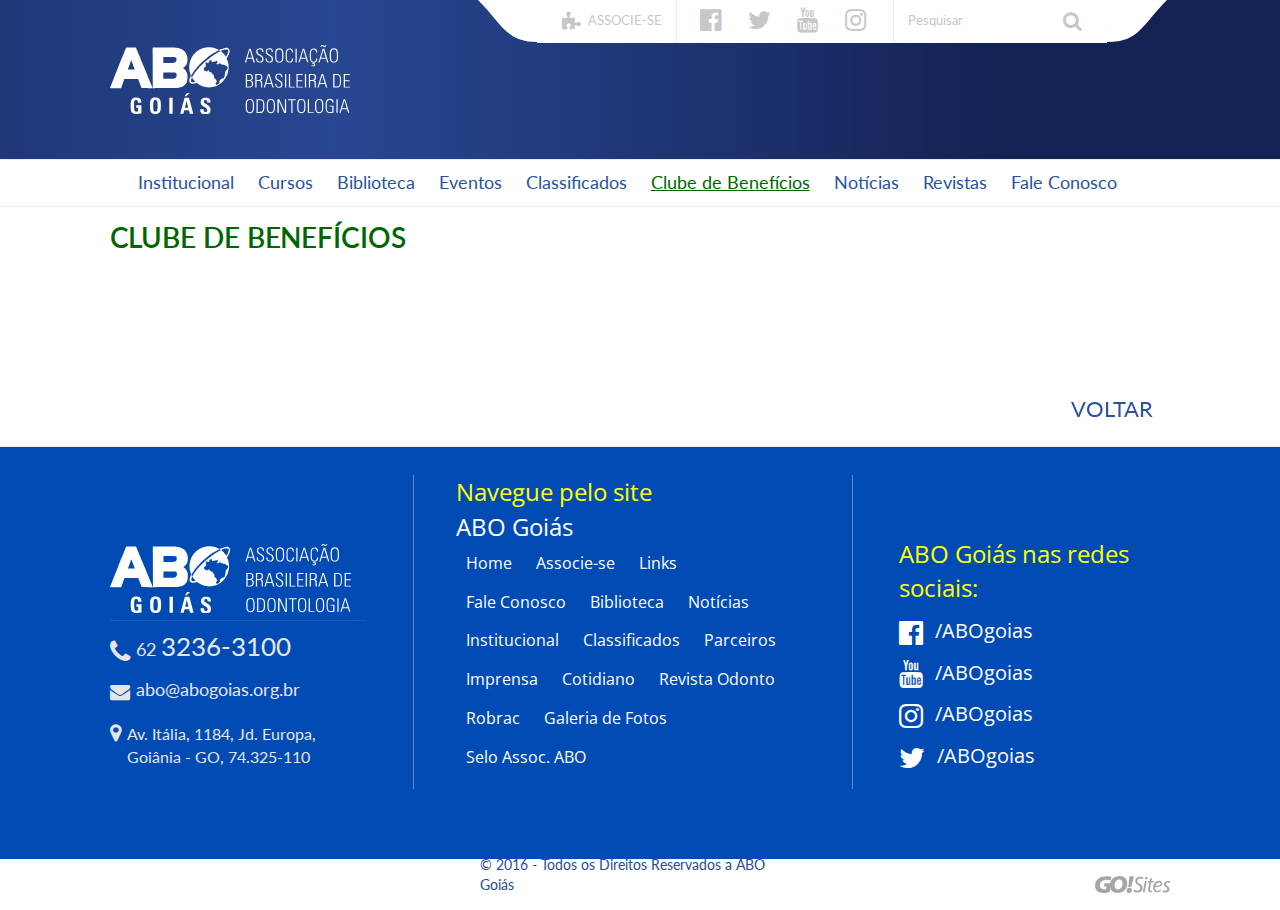
<file: clube-de-beneficios.html>
<!doctype html>
<!--[if IEMobile 7 ]> <html dir="ltr" lang="pt-BR"class="no-js iem7"> <![endif]-->
<!--[if lt IE 7 ]> <html dir="ltr" lang="pt-BR" class="no-js ie6 oldie"> <![endif]-->
<!--[if IE 7 ]>    <html dir="ltr" lang="pt-BR" class="no-js ie7 oldie"> <![endif]-->
<!--[if IE 8 ]>    <html dir="ltr" lang="pt-BR" class="no-js ie8 oldie"> <![endif]-->
<!--[if (gte IE 9)|(gt IEMobile 7)|!(IEMobile)|!(IE)]><!-->
<html dir="ltr" lang="pt-BR" class="no-js"><!-- InstanceBegin template="/Templates/modelo.dwt" codeOutsideHTMLIsLocked="false" -->
<!--<![endif]-->
<head>
<!-- 18/02/2016 -->
<!-- meta tags -->
<meta http-equiv="Content-Type" content="text/html; charset=iso-8859-1" />
<meta name="viewport" content="width=device-width, initial-scale=1, maximum-scale=1, minimum-scale=1, user-scalable=no">
<meta name="title" content="Associa&ccedil;&atilde;o Brasileira de Odontologia - Se&ccedil;&atilde;o Goi&aacute;s"/>
<meta name="author" content="GO!Sites - Solu��es Online - (62) 3941-7878 gosites@gosites.com.br">
<meta name="copyright" content="� 2016" />
<meta name="keywords" content="" />
<meta name="distribution" content="global">
<!-- InstanceBeginEditable name="doctitle" -->
<title>Associa&ccedil;&atilde;o Brasileira de Odontologia - Se&ccedil;&atilde;o Goi&aacute;s</title>
<!-- InstanceEndEditable -->
<!-- favicon -->
<link rel="apple-touch-icon" sizes="57x57" href="favicon/apple-touch-icon-57x57.png">
<link rel="apple-touch-icon" sizes="60x60" href="favicon/apple-touch-icon-60x60.png">
<link rel="apple-touch-icon" sizes="72x72" href="favicon/apple-touch-icon-72x72.png">
<link rel="apple-touch-icon" sizes="76x76" href="favicon/apple-touch-icon-76x76.png">
<link rel="apple-touch-icon" sizes="114x114" href="favicon/apple-touch-icon-114x114.png">
<link rel="apple-touch-icon" sizes="120x120" href="favicon/apple-touch-icon-120x120.png">
<link rel="apple-touch-icon" sizes="144x144" href="favicon/apple-touch-icon-144x144.png">
<link rel="apple-touch-icon" sizes="152x152" href="favicon/apple-touch-icon-152x152.png">
<link rel="apple-touch-icon" sizes="180x180" href="favicon/apple-touch-icon-180x180.png">
<link rel="icon" type="image/png" href="favicon/favicon-32x32.png" sizes="32x32">
<link rel="icon" type="image/png" href="favicon/android-chrome-192x192.png" sizes="192x192">
<link rel="icon" type="image/png" href="favicon/favicon-96x96.png" sizes="96x96">
<link rel="icon" type="image/png" href="favicon/favicon-16x16.png" sizes="16x16">
<link rel="manifest" href="favicon/manifest.json">
<link rel="mask-icon" href="favicon/safari-pinned-tab.svg" color="#0a4590">
<link rel="shortcut icon" href="favicon/favicon.ico">
<meta name="msapplication-TileColor" content="#0a4590">
<meta name="msapplication-TileImage" content="../favicon/mstile-144x144.png">
<meta name="msapplication-config" content="../favicon/browserconfig.xml">
<meta name="theme-color" content="#0a4590">
<!-- css -->
<link href="css/fontes.css" rel="stylesheet" type="text/css" />
<link href="css/bootstrap.css" rel="stylesheet" type="text/css" />
<link href="css/layout.css" rel="stylesheet" type="text/css" />
<!-- InstanceBeginEditable name="head" -->

<!-- InstanceEndEditable -->
</head>
<body>
<!-- classe da pagina -->
<!-- InstanceBeginEditable name="classe-da-pagina" -->
<div class="pg-clube">
<!-- InstanceEndEditable -->
  <!-- InstanceBeginEditable name="header" -->
  
  <!-- InstanceEndEditable -->
  <header id="topo">
    <div class="topo">
      <!-- links + busca -->
      <section class="links-busca-container">
        <a href="associe-se.html" class="associe" title="Associe-se"><i class="fa fa-puzzle-piece"></i> Associe-se</a>
        <a href="https://www.facebook.com/ABOgoias" target="_blank" class="fa fa-facebook-official" title="ABO Goi&aacute;s no Facebook"></a>
        <a href="https://www.twitter.com/ABOgoias" target="_blank" class="fa fa-twitter" title="ABO Goi&aacute;s no Twitter"></a>
        <a href="https://www.youtube.com/ABOgoias" target="_blank" class="fa fa-youtube" title="ABO Goi&aacute;s no YouTube"></a>
        <a href="https://www.instagram.com/ABOgoias" target="_blank" class="fa fa-instagram" title="ABO Goi&aacute;s no Instagram"></a>
        <a href="busca.html" class="busca-link" title="Pesquise aqui">Pesquisar <i class="fa fa-search"></i></a>
      </section>
      <!-- logo -->
      <section id="logo"><a href="index.html"><img src="img/logo.svg" class="logo" alt="Ir para p&aacute;gina inicial"></a></section>
    </div>
    <!-- navegacao menu -->
    <nav class="navegacao" id="navegacao">
      <ul>
        <li><a href="institucional.html" target="_self" class="menu-institucional">Institucional</a></li>
        <li><a href="cursos.html" target="_self" class="menu-cursos">Cursos</a></li>
        <li><a href="biblioteca.html" target="_self" class="menu-biblioteca">Biblioteca</a></li>
        <li><a href="eventos.html" target="_self" class="menu-eventos">Eventos</a></li>
        <li><a href="classificados.html" target="_self" class="menu-classificados">Classificados</a></li>
        <li><a href="clube-de-beneficios.html" target="_self" class="menu-clube">Clube de Benef&iacute;cios</a></li>
        <li><a href="noticias.html" target="_self" class="menu-noticias">Not&iacute;cias</a></li>
        <li><a href="revistas.html" target="_self" class="menu-revistas">Revistas</a></li>
        <li><a href="fale.html" target="_self" class="menu-fale">Fale Conosco</a></li>
      </ul>
    </nav>
  </header>
  <!-- /.topo -->
  <!-- navegacao max. 767px -->
  <div class="mobile">
    <header class="mobile-topo">
      <!-- logo -->
      <section id="logo-mobile"><a href="index.html" target="_self"><img src="img/logo.svg" class="logo-mobile" alt="Ir para p&aacute;gina inicial"></a></section>
      <!-- associe-se + busca icone -->
      <section class="links-busca">
        <a href="associe-se.html" class="associe" title="Associe-se"><i class="fa fa-puzzle-piece"></i></a>
        <a href="busca.html" class="busca-link" title="Pesquise aqui"><i class="fa fa-search"></i></a>
      </section>
      <!-- menu icone -->
      <nav id="nav-mobile"> <a href="javascript:void(0)" data-toggle="modal" data-target="#nav-mob"><img src="img/mob-menu.svg" class="nav-mobile" alt="Menu"></a> </nav>
    </header>
      <!-- menu mobile -->
      <div class="modal fade menu-mobile fade-menu-mobile" id="nav-mob" tabindex="-1" role="dialog" aria-labelledby="myModalLabel" aria-hidden="true">
        <div class="modal-dialog menu-mobile-dialog">
          <div class="modal-content menu-mobile-content">
            <div class="modal-header menu-mobile-header"><a href="javascript:void(0)" class="fechar"><img src="img/fechar.svg" alt="Fechar Menu" data-dismiss="modal" aria-hidden="true"></a></div>
            <nav class="modal-body menu-mobile-body">
              <!-- conteudos menu aqui -->
              <ul class="menu-movel">
                <li><a href="institucional.html" target="_self" class="menu-institucional">Institucional</a></li>
                <li><a href="cursos.html" target="_self" class="menu-cursos">Cursos</a></li>
                <li><a href="biblioteca.html" target="_self" class="menu-biblioteca">Biblioteca</a></li>
                <li><a href="eventos.html" target="_self" class="menu-eventos">Eventos</a></li>
                <li><a href="classificados.html" target="_self" class="menu-classificados">Classificados</a></li>
                <li><a href="clube-de-beneficios.html" target="_self" class="menu-clube">Clube de Benef&iacute;cios</a></li>
                <li><a href="noticias.html" target="_self" class="menu-noticias">Not&iacute;cias</a></li>
                <li><a href="revistas.html" target="_self" class="menu-revistas">Revistas</a></li>
                <li><a href="fale.html" target="_self" class="menu-fale">Fale Conosco</a></li>
              </ul>
            </nav>
            <div class="modal-footer menu-mobile-footer"></div>
          </div>
        </div>
      </div>
      <!-- /nav-mob -->
  </div>
  <!-- /.mobile -->
  <main class="clearfix">
    <section class="banners-e-titulos">
      <!-- InstanceBeginEditable name="banners" -->
      <!-- InstanceEndEditable -->
      <!-- /.banners -->
      <div class="clearfix"></div>
      <div id="titulos" class="clearfix">
        <hgroup class="titulos"><!-- InstanceBeginEditable name="titulos" --><h1>Clube de Benef&iacute;cios</h1><!-- InstanceEndEditable --></hgroup>
      </div>
    </section>
    <section class="corpo clearfix">
      <div class="conteudos">
        <!-- InstanceBeginEditable name="conteudos" -->
        <article></article>
        <!-- InstanceEndEditable -->
      </div>
      <!-- /.conteudos -->
    </section>
    <section class="conteudos-nav"><a href="javascript:history.back(-1)" title="Voltar &agrave; p&aacute;gina anterior" class="hvr-wobble-horizontal">Voltar</a></section>
    <!-- /conteudos-nav-->
  </main>
  <!-- rodape-->
  <footer id="rodape">
    <div class="rodape">
      <section class="contatos">
        <a href="index.html" class="rodape-logo" title="Ir para p&aacute;gina inicial"></a>
        <a href="tel:+556232363100" class="rodape-telefone" title="Telefone"><i class="fa fa-phone"></i>62 <strong>3236-3100</strong></a>
        <a href="mailto:abo@abogoias.org.br" class="rodape-email" title="E-mail"><i class="fa fa-envelope"></i>abo@abogoias.org.br</a>
        <a href="https://goo.gl/maps/1arqyo3NHr32" class="rodape-endereco" target="_blank" title="Localiza&ccedil;&atilde;o"><i class="fa fa-map-marker"></i> Av. It&aacute;lia, 1184, Jd. Europa, <br>Goi&acirc;nia - GO, 74.325-110</a>
      </section>
      <section class="rodape-mapa-do-site">
        <header class="rodape-headers">Navegue pelo site</header>
        <span>ABO Goi&aacute;s</span>
        <ul>
          <li><a href="#">Home</a></li>
          <li><a href="#">Associe-se</a></li>
          <li><a href="#">Links</a></li>
          <li><a href="#">Fale Conosco</a></li>
          <li><a href="#">Biblioteca</a></li>
          <li><a href="#">Not&iacute;cias</a></li>
          <li><a href="#">Institucional</a></li>
          <li><a href="#">Classificados</a></li>
          <li><a href="#">Parceiros</a></li>
          <li><a href="#">Imprensa</a></li>
          <li><a href="#">Cotidiano</a></li>
          <li><a href="#">Revista Odonto</a></li>
          <li><a href="#">Robrac</a></li>
          <li><a href="#">Galeria de Fotos</a></li>
          <li><a href="#">Selo Assoc. ABO</a></li>
        </ul>
      </section>
      <section class="rodape-redes-sociais">
        <header class="rodape-headers">ABO Goi&aacute;s nas redes sociais:</header>
        <a href="https://www.facebook.com/ABOgoias" target="_blank" title="ABO Goi&aacute;s no Facebook"><i class="fa fa-facebook-official"></i>/ABOgoias</a>
        <a href="https://www.youtube.com/ABOgoias" target="_blank" title="ABO Goi&aacute;s no YouTube"><i class="fa fa-youtube"></i>/ABOgoias</a>
        <a href="https://www.instagram.com/ABOgoias" target="_blank" title="ABO Goi&aacute;s no Instagram"><i class="fa fa-instagram" ></i>/ABOgoias</a>
        <a href="https://www.twitter.com/ABOgoias" target="_blank" title="ABO Goi&aacute;s no Twitter"><i class="fa fa-twitter"></i>/ABOgoias</a>
      </section>
    </div>
    <div class="copyright-gosites">
      <section class="copyright">&copy; 2016 - Todos os Direitos Reservados a ABO Goi&aacute;s</section>
      <a href="http://www.gosites.com.br" target="_blank" class="gosites" title="Desenvolvido por GO!Sites"><img src="img/gosites.svg" class="gosites-logo" alt="Desenvolvido por GO!Sites"></a>
    </div>
  </footer>
  <!-- /rodape -->
  <!-- InstanceBeginEditable name="footer" -->
  
  <!-- InstanceEndEditable -->
</div>
<!-- scripts --> 
<script src="js/jquery-1.11.2.min.js"></script>
<!-- js bootstrap -->
<script src="js/bootstrap.js"></script>
</body>
<!-- InstanceEnd --></html>
</file>
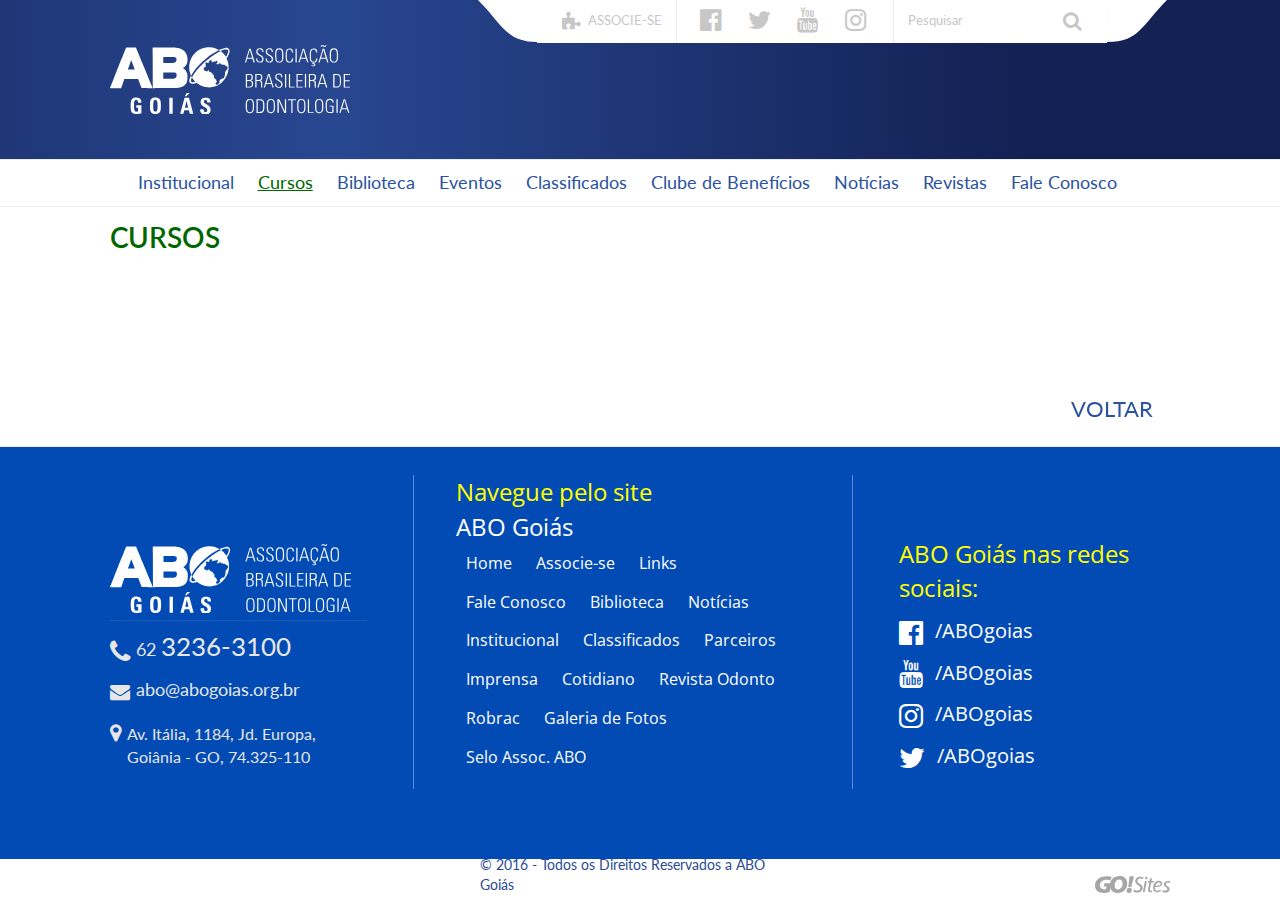
<file: cursos.html>
<!doctype html>
<!--[if IEMobile 7 ]> <html dir="ltr" lang="pt-BR"class="no-js iem7"> <![endif]-->
<!--[if lt IE 7 ]> <html dir="ltr" lang="pt-BR" class="no-js ie6 oldie"> <![endif]-->
<!--[if IE 7 ]>    <html dir="ltr" lang="pt-BR" class="no-js ie7 oldie"> <![endif]-->
<!--[if IE 8 ]>    <html dir="ltr" lang="pt-BR" class="no-js ie8 oldie"> <![endif]-->
<!--[if (gte IE 9)|(gt IEMobile 7)|!(IEMobile)|!(IE)]><!-->
<html dir="ltr" lang="pt-BR" class="no-js"><!-- InstanceBegin template="/Templates/modelo.dwt" codeOutsideHTMLIsLocked="false" -->
<!--<![endif]-->
<head>
<!-- 18/02/2016 -->
<!-- meta tags -->
<meta http-equiv="Content-Type" content="text/html; charset=iso-8859-1" />
<meta name="viewport" content="width=device-width, initial-scale=1, maximum-scale=1, minimum-scale=1, user-scalable=no">
<meta name="title" content="Associa&ccedil;&atilde;o Brasileira de Odontologia - Se&ccedil;&atilde;o Goi&aacute;s"/>
<meta name="author" content="GO!Sites - Solu��es Online - (62) 3941-7878 gosites@gosites.com.br">
<meta name="copyright" content="� 2016" />
<meta name="keywords" content="" />
<meta name="distribution" content="global">
<!-- InstanceBeginEditable name="doctitle" -->
<title>Associa&ccedil;&atilde;o Brasileira de Odontologia - Se&ccedil;&atilde;o Goi&aacute;s</title>
<!-- InstanceEndEditable -->
<!-- favicon -->
<link rel="apple-touch-icon" sizes="57x57" href="favicon/apple-touch-icon-57x57.png">
<link rel="apple-touch-icon" sizes="60x60" href="favicon/apple-touch-icon-60x60.png">
<link rel="apple-touch-icon" sizes="72x72" href="favicon/apple-touch-icon-72x72.png">
<link rel="apple-touch-icon" sizes="76x76" href="favicon/apple-touch-icon-76x76.png">
<link rel="apple-touch-icon" sizes="114x114" href="favicon/apple-touch-icon-114x114.png">
<link rel="apple-touch-icon" sizes="120x120" href="favicon/apple-touch-icon-120x120.png">
<link rel="apple-touch-icon" sizes="144x144" href="favicon/apple-touch-icon-144x144.png">
<link rel="apple-touch-icon" sizes="152x152" href="favicon/apple-touch-icon-152x152.png">
<link rel="apple-touch-icon" sizes="180x180" href="favicon/apple-touch-icon-180x180.png">
<link rel="icon" type="image/png" href="favicon/favicon-32x32.png" sizes="32x32">
<link rel="icon" type="image/png" href="favicon/android-chrome-192x192.png" sizes="192x192">
<link rel="icon" type="image/png" href="favicon/favicon-96x96.png" sizes="96x96">
<link rel="icon" type="image/png" href="favicon/favicon-16x16.png" sizes="16x16">
<link rel="manifest" href="favicon/manifest.json">
<link rel="mask-icon" href="favicon/safari-pinned-tab.svg" color="#0a4590">
<link rel="shortcut icon" href="favicon/favicon.ico">
<meta name="msapplication-TileColor" content="#0a4590">
<meta name="msapplication-TileImage" content="../favicon/mstile-144x144.png">
<meta name="msapplication-config" content="../favicon/browserconfig.xml">
<meta name="theme-color" content="#0a4590">
<!-- css -->
<link href="css/fontes.css" rel="stylesheet" type="text/css" />
<link href="css/bootstrap.css" rel="stylesheet" type="text/css" />
<link href="css/layout.css" rel="stylesheet" type="text/css" />
<!-- InstanceBeginEditable name="head" -->

<!-- InstanceEndEditable -->
</head>
<body>
<!-- classe da pagina -->
<!-- InstanceBeginEditable name="classe-da-pagina" -->
<div class="pg-cursos">
<!-- InstanceEndEditable -->
  <!-- InstanceBeginEditable name="header" -->
  
  <!-- InstanceEndEditable -->
  <header id="topo">
    <div class="topo">
      <!-- links + busca -->
      <section class="links-busca-container">
        <a href="associe-se.html" class="associe" title="Associe-se"><i class="fa fa-puzzle-piece"></i> Associe-se</a>
        <a href="https://www.facebook.com/ABOgoias" target="_blank" class="fa fa-facebook-official" title="ABO Goi&aacute;s no Facebook"></a>
        <a href="https://www.twitter.com/ABOgoias" target="_blank" class="fa fa-twitter" title="ABO Goi&aacute;s no Twitter"></a>
        <a href="https://www.youtube.com/ABOgoias" target="_blank" class="fa fa-youtube" title="ABO Goi&aacute;s no YouTube"></a>
        <a href="https://www.instagram.com/ABOgoias" target="_blank" class="fa fa-instagram" title="ABO Goi&aacute;s no Instagram"></a>
        <a href="busca.html" class="busca-link" title="Pesquise aqui">Pesquisar <i class="fa fa-search"></i></a>
      </section>
      <!-- logo -->
      <section id="logo"><a href="index.html"><img src="img/logo.svg" class="logo" alt="Ir para p&aacute;gina inicial"></a></section>
    </div>
    <!-- navegacao menu -->
    <nav class="navegacao" id="navegacao">
      <ul>
        <li><a href="institucional.html" target="_self" class="menu-institucional">Institucional</a></li>
        <li><a href="cursos.html" target="_self" class="menu-cursos">Cursos</a></li>
        <li><a href="biblioteca.html" target="_self" class="menu-biblioteca">Biblioteca</a></li>
        <li><a href="eventos.html" target="_self" class="menu-eventos">Eventos</a></li>
        <li><a href="classificados.html" target="_self" class="menu-classificados">Classificados</a></li>
        <li><a href="clube-de-beneficios.html" target="_self" class="menu-clube">Clube de Benef&iacute;cios</a></li>
        <li><a href="noticias.html" target="_self" class="menu-noticias">Not&iacute;cias</a></li>
        <li><a href="revistas.html" target="_self" class="menu-revistas">Revistas</a></li>
        <li><a href="fale.html" target="_self" class="menu-fale">Fale Conosco</a></li>
      </ul>
    </nav>
  </header>
  <!-- /.topo -->
  <!-- navegacao max. 767px -->
  <div class="mobile">
    <header class="mobile-topo">
      <!-- logo -->
      <section id="logo-mobile"><a href="index.html" target="_self"><img src="img/logo.svg" class="logo-mobile" alt="Ir para p&aacute;gina inicial"></a></section>
      <!-- associe-se + busca icone -->
      <section class="links-busca">
        <a href="associe-se.html" class="associe" title="Associe-se"><i class="fa fa-puzzle-piece"></i></a>
        <a href="busca.html" class="busca-link" title="Pesquise aqui"><i class="fa fa-search"></i></a>
      </section>
      <!-- menu icone -->
      <nav id="nav-mobile"> <a href="javascript:void(0)" data-toggle="modal" data-target="#nav-mob"><img src="img/mob-menu.svg" class="nav-mobile" alt="Menu"></a> </nav>
    </header>
      <!-- menu mobile -->
      <div class="modal fade menu-mobile fade-menu-mobile" id="nav-mob" tabindex="-1" role="dialog" aria-labelledby="myModalLabel" aria-hidden="true">
        <div class="modal-dialog menu-mobile-dialog">
          <div class="modal-content menu-mobile-content">
            <div class="modal-header menu-mobile-header"><a href="javascript:void(0)" class="fechar"><img src="img/fechar.svg" alt="Fechar Menu" data-dismiss="modal" aria-hidden="true"></a></div>
            <nav class="modal-body menu-mobile-body">
              <!-- conteudos menu aqui -->
              <ul class="menu-movel">
                <li><a href="institucional.html" target="_self" class="menu-institucional">Institucional</a></li>
                <li><a href="cursos.html" target="_self" class="menu-cursos">Cursos</a></li>
                <li><a href="biblioteca.html" target="_self" class="menu-biblioteca">Biblioteca</a></li>
                <li><a href="eventos.html" target="_self" class="menu-eventos">Eventos</a></li>
                <li><a href="classificados.html" target="_self" class="menu-classificados">Classificados</a></li>
                <li><a href="clube-de-beneficios.html" target="_self" class="menu-clube">Clube de Benef&iacute;cios</a></li>
                <li><a href="noticias.html" target="_self" class="menu-noticias">Not&iacute;cias</a></li>
                <li><a href="revistas.html" target="_self" class="menu-revistas">Revistas</a></li>
                <li><a href="fale.html" target="_self" class="menu-fale">Fale Conosco</a></li>
              </ul>
            </nav>
            <div class="modal-footer menu-mobile-footer"></div>
          </div>
        </div>
      </div>
      <!-- /nav-mob -->
  </div>
  <!-- /.mobile -->
  <main class="clearfix">
    <section class="banners-e-titulos">
      <!-- InstanceBeginEditable name="banners" -->
      <!-- InstanceEndEditable -->
      <!-- /.banners -->
      <div class="clearfix"></div>
      <div id="titulos" class="clearfix">
        <hgroup class="titulos"><!-- InstanceBeginEditable name="titulos" --><h1>Cursos</h1><!-- InstanceEndEditable --></hgroup>
      </div>
    </section>
    <section class="corpo clearfix">
      <div class="conteudos">
        <!-- InstanceBeginEditable name="conteudos" -->
        <article></article>
        <!-- InstanceEndEditable -->
      </div>
      <!-- /.conteudos -->
    </section>
    <section class="conteudos-nav"><a href="javascript:history.back(-1)" title="Voltar &agrave; p&aacute;gina anterior" class="hvr-wobble-horizontal">Voltar</a></section>
    <!-- /conteudos-nav-->
  </main>
  <!-- rodape-->
  <footer id="rodape">
    <div class="rodape">
      <section class="contatos">
        <a href="index.html" class="rodape-logo" title="Ir para p&aacute;gina inicial"></a>
        <a href="tel:+556232363100" class="rodape-telefone" title="Telefone"><i class="fa fa-phone"></i>62 <strong>3236-3100</strong></a>
        <a href="mailto:abo@abogoias.org.br" class="rodape-email" title="E-mail"><i class="fa fa-envelope"></i>abo@abogoias.org.br</a>
        <a href="https://goo.gl/maps/1arqyo3NHr32" class="rodape-endereco" target="_blank" title="Localiza&ccedil;&atilde;o"><i class="fa fa-map-marker"></i> Av. It&aacute;lia, 1184, Jd. Europa, <br>Goi&acirc;nia - GO, 74.325-110</a>
      </section>
      <section class="rodape-mapa-do-site">
        <header class="rodape-headers">Navegue pelo site</header>
        <span>ABO Goi&aacute;s</span>
        <ul>
          <li><a href="#">Home</a></li>
          <li><a href="#">Associe-se</a></li>
          <li><a href="#">Links</a></li>
          <li><a href="#">Fale Conosco</a></li>
          <li><a href="#">Biblioteca</a></li>
          <li><a href="#">Not&iacute;cias</a></li>
          <li><a href="#">Institucional</a></li>
          <li><a href="#">Classificados</a></li>
          <li><a href="#">Parceiros</a></li>
          <li><a href="#">Imprensa</a></li>
          <li><a href="#">Cotidiano</a></li>
          <li><a href="#">Revista Odonto</a></li>
          <li><a href="#">Robrac</a></li>
          <li><a href="#">Galeria de Fotos</a></li>
          <li><a href="#">Selo Assoc. ABO</a></li>
        </ul>
      </section>
      <section class="rodape-redes-sociais">
        <header class="rodape-headers">ABO Goi&aacute;s nas redes sociais:</header>
        <a href="https://www.facebook.com/ABOgoias" target="_blank" title="ABO Goi&aacute;s no Facebook"><i class="fa fa-facebook-official"></i>/ABOgoias</a>
        <a href="https://www.youtube.com/ABOgoias" target="_blank" title="ABO Goi&aacute;s no YouTube"><i class="fa fa-youtube"></i>/ABOgoias</a>
        <a href="https://www.instagram.com/ABOgoias" target="_blank" title="ABO Goi&aacute;s no Instagram"><i class="fa fa-instagram" ></i>/ABOgoias</a>
        <a href="https://www.twitter.com/ABOgoias" target="_blank" title="ABO Goi&aacute;s no Twitter"><i class="fa fa-twitter"></i>/ABOgoias</a>
      </section>
    </div>
    <div class="copyright-gosites">
      <section class="copyright">&copy; 2016 - Todos os Direitos Reservados a ABO Goi&aacute;s</section>
      <a href="http://www.gosites.com.br" target="_blank" class="gosites" title="Desenvolvido por GO!Sites"><img src="img/gosites.svg" class="gosites-logo" alt="Desenvolvido por GO!Sites"></a>
    </div>
  </footer>
  <!-- /rodape -->
  <!-- InstanceBeginEditable name="footer" -->
  
  <!-- InstanceEndEditable -->
</div>
<!-- scripts --> 
<script src="js/jquery-1.11.2.min.js"></script>
<!-- js bootstrap -->
<script src="js/bootstrap.js"></script>
</body>
<!-- InstanceEnd --></html>
</file>
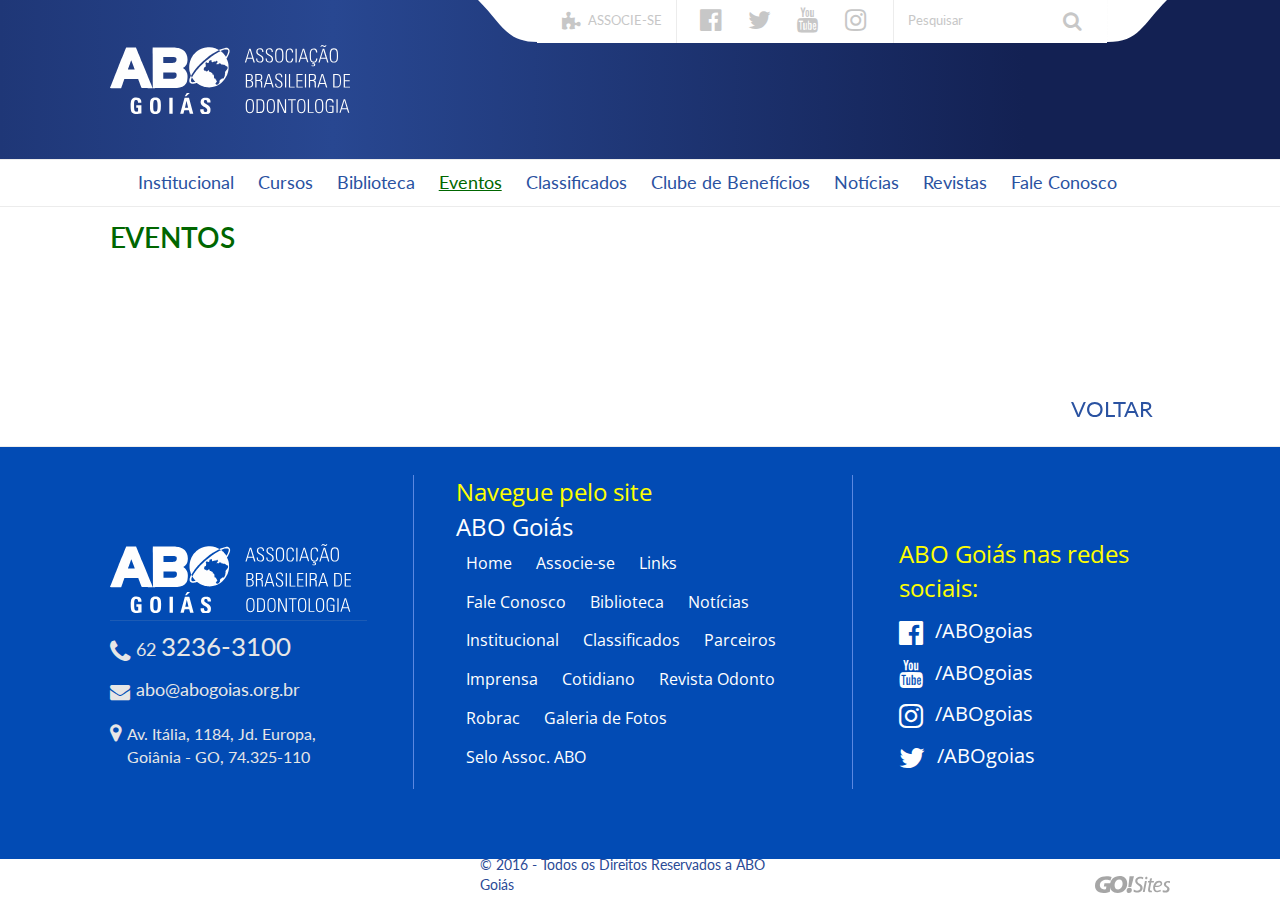
<file: eventos.html>
<!doctype html>
<!--[if IEMobile 7 ]> <html dir="ltr" lang="pt-BR"class="no-js iem7"> <![endif]-->
<!--[if lt IE 7 ]> <html dir="ltr" lang="pt-BR" class="no-js ie6 oldie"> <![endif]-->
<!--[if IE 7 ]>    <html dir="ltr" lang="pt-BR" class="no-js ie7 oldie"> <![endif]-->
<!--[if IE 8 ]>    <html dir="ltr" lang="pt-BR" class="no-js ie8 oldie"> <![endif]-->
<!--[if (gte IE 9)|(gt IEMobile 7)|!(IEMobile)|!(IE)]><!-->
<html dir="ltr" lang="pt-BR" class="no-js"><!-- InstanceBegin template="/Templates/modelo.dwt" codeOutsideHTMLIsLocked="false" -->
<!--<![endif]-->
<head>
<!-- 18/02/2016 -->
<!-- meta tags -->
<meta http-equiv="Content-Type" content="text/html; charset=iso-8859-1" />
<meta name="viewport" content="width=device-width, initial-scale=1, maximum-scale=1, minimum-scale=1, user-scalable=no">
<meta name="title" content="Associa&ccedil;&atilde;o Brasileira de Odontologia - Se&ccedil;&atilde;o Goi&aacute;s"/>
<meta name="author" content="GO!Sites - Solu��es Online - (62) 3941-7878 gosites@gosites.com.br">
<meta name="copyright" content="� 2016" />
<meta name="keywords" content="" />
<meta name="distribution" content="global">
<!-- InstanceBeginEditable name="doctitle" -->
<title>Associa&ccedil;&atilde;o Brasileira de Odontologia - Se&ccedil;&atilde;o Goi&aacute;s</title>
<!-- InstanceEndEditable -->
<!-- favicon -->
<link rel="apple-touch-icon" sizes="57x57" href="favicon/apple-touch-icon-57x57.png">
<link rel="apple-touch-icon" sizes="60x60" href="favicon/apple-touch-icon-60x60.png">
<link rel="apple-touch-icon" sizes="72x72" href="favicon/apple-touch-icon-72x72.png">
<link rel="apple-touch-icon" sizes="76x76" href="favicon/apple-touch-icon-76x76.png">
<link rel="apple-touch-icon" sizes="114x114" href="favicon/apple-touch-icon-114x114.png">
<link rel="apple-touch-icon" sizes="120x120" href="favicon/apple-touch-icon-120x120.png">
<link rel="apple-touch-icon" sizes="144x144" href="favicon/apple-touch-icon-144x144.png">
<link rel="apple-touch-icon" sizes="152x152" href="favicon/apple-touch-icon-152x152.png">
<link rel="apple-touch-icon" sizes="180x180" href="favicon/apple-touch-icon-180x180.png">
<link rel="icon" type="image/png" href="favicon/favicon-32x32.png" sizes="32x32">
<link rel="icon" type="image/png" href="favicon/android-chrome-192x192.png" sizes="192x192">
<link rel="icon" type="image/png" href="favicon/favicon-96x96.png" sizes="96x96">
<link rel="icon" type="image/png" href="favicon/favicon-16x16.png" sizes="16x16">
<link rel="manifest" href="favicon/manifest.json">
<link rel="mask-icon" href="favicon/safari-pinned-tab.svg" color="#0a4590">
<link rel="shortcut icon" href="favicon/favicon.ico">
<meta name="msapplication-TileColor" content="#0a4590">
<meta name="msapplication-TileImage" content="../favicon/mstile-144x144.png">
<meta name="msapplication-config" content="../favicon/browserconfig.xml">
<meta name="theme-color" content="#0a4590">
<!-- css -->
<link href="css/fontes.css" rel="stylesheet" type="text/css" />
<link href="css/bootstrap.css" rel="stylesheet" type="text/css" />
<link href="css/layout.css" rel="stylesheet" type="text/css" />
<!-- InstanceBeginEditable name="head" -->

<!-- InstanceEndEditable -->
</head>
<body>
<!-- classe da pagina -->
<!-- InstanceBeginEditable name="classe-da-pagina" -->
<div class="pg-eventos">
<!-- InstanceEndEditable -->
  <!-- InstanceBeginEditable name="header" -->
  
  <!-- InstanceEndEditable -->
  <header id="topo">
    <div class="topo">
      <!-- links + busca -->
      <section class="links-busca-container">
        <a href="associe-se.html" class="associe" title="Associe-se"><i class="fa fa-puzzle-piece"></i> Associe-se</a>
        <a href="https://www.facebook.com/ABOgoias" target="_blank" class="fa fa-facebook-official" title="ABO Goi&aacute;s no Facebook"></a>
        <a href="https://www.twitter.com/ABOgoias" target="_blank" class="fa fa-twitter" title="ABO Goi&aacute;s no Twitter"></a>
        <a href="https://www.youtube.com/ABOgoias" target="_blank" class="fa fa-youtube" title="ABO Goi&aacute;s no YouTube"></a>
        <a href="https://www.instagram.com/ABOgoias" target="_blank" class="fa fa-instagram" title="ABO Goi&aacute;s no Instagram"></a>
        <a href="busca.html" class="busca-link" title="Pesquise aqui">Pesquisar <i class="fa fa-search"></i></a>
      </section>
      <!-- logo -->
      <section id="logo"><a href="index.html"><img src="img/logo.svg" class="logo" alt="Ir para p&aacute;gina inicial"></a></section>
    </div>
    <!-- navegacao menu -->
    <nav class="navegacao" id="navegacao">
      <ul>
        <li><a href="institucional.html" target="_self" class="menu-institucional">Institucional</a></li>
        <li><a href="cursos.html" target="_self" class="menu-cursos">Cursos</a></li>
        <li><a href="biblioteca.html" target="_self" class="menu-biblioteca">Biblioteca</a></li>
        <li><a href="eventos.html" target="_self" class="menu-eventos">Eventos</a></li>
        <li><a href="classificados.html" target="_self" class="menu-classificados">Classificados</a></li>
        <li><a href="clube-de-beneficios.html" target="_self" class="menu-clube">Clube de Benef&iacute;cios</a></li>
        <li><a href="noticias.html" target="_self" class="menu-noticias">Not&iacute;cias</a></li>
        <li><a href="revistas.html" target="_self" class="menu-revistas">Revistas</a></li>
        <li><a href="fale.html" target="_self" class="menu-fale">Fale Conosco</a></li>
      </ul>
    </nav>
  </header>
  <!-- /.topo -->
  <!-- navegacao max. 767px -->
  <div class="mobile">
    <header class="mobile-topo">
      <!-- logo -->
      <section id="logo-mobile"><a href="index.html" target="_self"><img src="img/logo.svg" class="logo-mobile" alt="Ir para p&aacute;gina inicial"></a></section>
      <!-- associe-se + busca icone -->
      <section class="links-busca">
        <a href="associe-se.html" class="associe" title="Associe-se"><i class="fa fa-puzzle-piece"></i></a>
        <a href="busca.html" class="busca-link" title="Pesquise aqui"><i class="fa fa-search"></i></a>
      </section>
      <!-- menu icone -->
      <nav id="nav-mobile"> <a href="javascript:void(0)" data-toggle="modal" data-target="#nav-mob"><img src="img/mob-menu.svg" class="nav-mobile" alt="Menu"></a> </nav>
    </header>
      <!-- menu mobile -->
      <div class="modal fade menu-mobile fade-menu-mobile" id="nav-mob" tabindex="-1" role="dialog" aria-labelledby="myModalLabel" aria-hidden="true">
        <div class="modal-dialog menu-mobile-dialog">
          <div class="modal-content menu-mobile-content">
            <div class="modal-header menu-mobile-header"><a href="javascript:void(0)" class="fechar"><img src="img/fechar.svg" alt="Fechar Menu" data-dismiss="modal" aria-hidden="true"></a></div>
            <nav class="modal-body menu-mobile-body">
              <!-- conteudos menu aqui -->
              <ul class="menu-movel">
                <li><a href="institucional.html" target="_self" class="menu-institucional">Institucional</a></li>
                <li><a href="cursos.html" target="_self" class="menu-cursos">Cursos</a></li>
                <li><a href="biblioteca.html" target="_self" class="menu-biblioteca">Biblioteca</a></li>
                <li><a href="eventos.html" target="_self" class="menu-eventos">Eventos</a></li>
                <li><a href="classificados.html" target="_self" class="menu-classificados">Classificados</a></li>
                <li><a href="clube-de-beneficios.html" target="_self" class="menu-clube">Clube de Benef&iacute;cios</a></li>
                <li><a href="noticias.html" target="_self" class="menu-noticias">Not&iacute;cias</a></li>
                <li><a href="revistas.html" target="_self" class="menu-revistas">Revistas</a></li>
                <li><a href="fale.html" target="_self" class="menu-fale">Fale Conosco</a></li>
              </ul>
            </nav>
            <div class="modal-footer menu-mobile-footer"></div>
          </div>
        </div>
      </div>
      <!-- /nav-mob -->
  </div>
  <!-- /.mobile -->
  <main class="clearfix">
    <section class="banners-e-titulos">
      <!-- InstanceBeginEditable name="banners" -->
      <!-- InstanceEndEditable -->
      <!-- /.banners -->
      <div class="clearfix"></div>
      <div id="titulos" class="clearfix">
        <hgroup class="titulos"><!-- InstanceBeginEditable name="titulos" --><h1>Eventos</h1><!-- InstanceEndEditable --></hgroup>
      </div>
    </section>
    <section class="corpo clearfix">
      <div class="conteudos">
        <!-- InstanceBeginEditable name="conteudos" -->
        <article></article>
        <!-- InstanceEndEditable -->
      </div>
      <!-- /.conteudos -->
    </section>
    <section class="conteudos-nav"><a href="javascript:history.back(-1)" title="Voltar &agrave; p&aacute;gina anterior" class="hvr-wobble-horizontal">Voltar</a></section>
    <!-- /conteudos-nav-->
  </main>
  <!-- rodape-->
  <footer id="rodape">
    <div class="rodape">
      <section class="contatos">
        <a href="index.html" class="rodape-logo" title="Ir para p&aacute;gina inicial"></a>
        <a href="tel:+556232363100" class="rodape-telefone" title="Telefone"><i class="fa fa-phone"></i>62 <strong>3236-3100</strong></a>
        <a href="mailto:abo@abogoias.org.br" class="rodape-email" title="E-mail"><i class="fa fa-envelope"></i>abo@abogoias.org.br</a>
        <a href="https://goo.gl/maps/1arqyo3NHr32" class="rodape-endereco" target="_blank" title="Localiza&ccedil;&atilde;o"><i class="fa fa-map-marker"></i> Av. It&aacute;lia, 1184, Jd. Europa, <br>Goi&acirc;nia - GO, 74.325-110</a>
      </section>
      <section class="rodape-mapa-do-site">
        <header class="rodape-headers">Navegue pelo site</header>
        <span>ABO Goi&aacute;s</span>
        <ul>
          <li><a href="#">Home</a></li>
          <li><a href="#">Associe-se</a></li>
          <li><a href="#">Links</a></li>
          <li><a href="#">Fale Conosco</a></li>
          <li><a href="#">Biblioteca</a></li>
          <li><a href="#">Not&iacute;cias</a></li>
          <li><a href="#">Institucional</a></li>
          <li><a href="#">Classificados</a></li>
          <li><a href="#">Parceiros</a></li>
          <li><a href="#">Imprensa</a></li>
          <li><a href="#">Cotidiano</a></li>
          <li><a href="#">Revista Odonto</a></li>
          <li><a href="#">Robrac</a></li>
          <li><a href="#">Galeria de Fotos</a></li>
          <li><a href="#">Selo Assoc. ABO</a></li>
        </ul>
      </section>
      <section class="rodape-redes-sociais">
        <header class="rodape-headers">ABO Goi&aacute;s nas redes sociais:</header>
        <a href="https://www.facebook.com/ABOgoias" target="_blank" title="ABO Goi&aacute;s no Facebook"><i class="fa fa-facebook-official"></i>/ABOgoias</a>
        <a href="https://www.youtube.com/ABOgoias" target="_blank" title="ABO Goi&aacute;s no YouTube"><i class="fa fa-youtube"></i>/ABOgoias</a>
        <a href="https://www.instagram.com/ABOgoias" target="_blank" title="ABO Goi&aacute;s no Instagram"><i class="fa fa-instagram" ></i>/ABOgoias</a>
        <a href="https://www.twitter.com/ABOgoias" target="_blank" title="ABO Goi&aacute;s no Twitter"><i class="fa fa-twitter"></i>/ABOgoias</a>
      </section>
    </div>
    <div class="copyright-gosites">
      <section class="copyright">&copy; 2016 - Todos os Direitos Reservados a ABO Goi&aacute;s</section>
      <a href="http://www.gosites.com.br" target="_blank" class="gosites" title="Desenvolvido por GO!Sites"><img src="img/gosites.svg" class="gosites-logo" alt="Desenvolvido por GO!Sites"></a>
    </div>
  </footer>
  <!-- /rodape -->
  <!-- InstanceBeginEditable name="footer" -->
  
  <!-- InstanceEndEditable -->
</div>
<!-- scripts --> 
<script src="js/jquery-1.11.2.min.js"></script>
<!-- js bootstrap -->
<script src="js/bootstrap.js"></script>
</body>
<!-- InstanceEnd --></html>
</file>
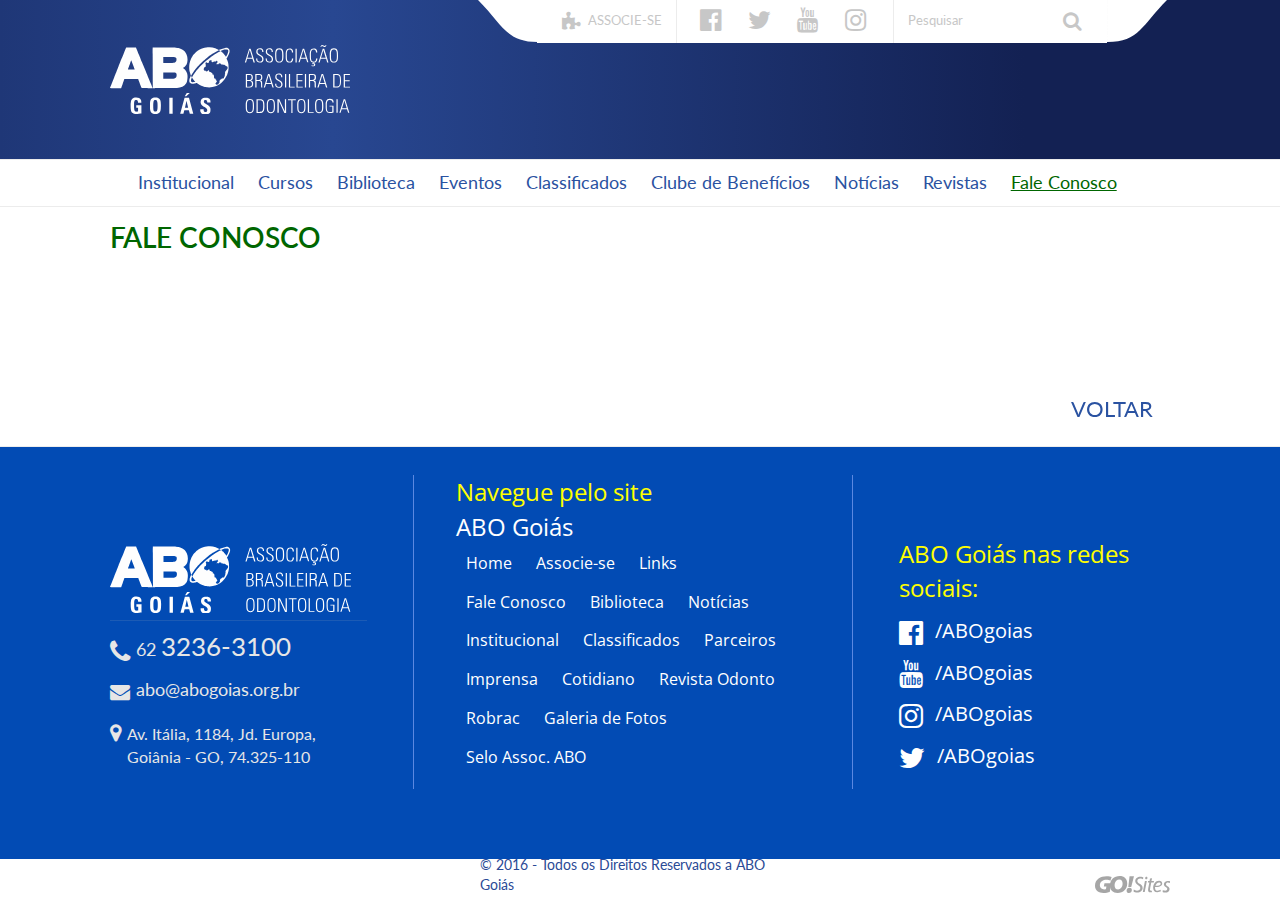
<file: fale.html>
<!doctype html>
<!--[if IEMobile 7 ]> <html dir="ltr" lang="pt-BR"class="no-js iem7"> <![endif]-->
<!--[if lt IE 7 ]> <html dir="ltr" lang="pt-BR" class="no-js ie6 oldie"> <![endif]-->
<!--[if IE 7 ]>    <html dir="ltr" lang="pt-BR" class="no-js ie7 oldie"> <![endif]-->
<!--[if IE 8 ]>    <html dir="ltr" lang="pt-BR" class="no-js ie8 oldie"> <![endif]-->
<!--[if (gte IE 9)|(gt IEMobile 7)|!(IEMobile)|!(IE)]><!-->
<html dir="ltr" lang="pt-BR" class="no-js"><!-- InstanceBegin template="/Templates/modelo.dwt" codeOutsideHTMLIsLocked="false" -->
<!--<![endif]-->
<head>
<!-- 18/02/2016 -->
<!-- meta tags -->
<meta http-equiv="Content-Type" content="text/html; charset=iso-8859-1" />
<meta name="viewport" content="width=device-width, initial-scale=1, maximum-scale=1, minimum-scale=1, user-scalable=no">
<meta name="title" content="Associa&ccedil;&atilde;o Brasileira de Odontologia - Se&ccedil;&atilde;o Goi&aacute;s"/>
<meta name="author" content="GO!Sites - Solu��es Online - (62) 3941-7878 gosites@gosites.com.br">
<meta name="copyright" content="� 2016" />
<meta name="keywords" content="" />
<meta name="distribution" content="global">
<!-- InstanceBeginEditable name="doctitle" -->
<title>Associa&ccedil;&atilde;o Brasileira de Odontologia - Se&ccedil;&atilde;o Goi&aacute;s</title>
<!-- InstanceEndEditable -->
<!-- favicon -->
<link rel="apple-touch-icon" sizes="57x57" href="favicon/apple-touch-icon-57x57.png">
<link rel="apple-touch-icon" sizes="60x60" href="favicon/apple-touch-icon-60x60.png">
<link rel="apple-touch-icon" sizes="72x72" href="favicon/apple-touch-icon-72x72.png">
<link rel="apple-touch-icon" sizes="76x76" href="favicon/apple-touch-icon-76x76.png">
<link rel="apple-touch-icon" sizes="114x114" href="favicon/apple-touch-icon-114x114.png">
<link rel="apple-touch-icon" sizes="120x120" href="favicon/apple-touch-icon-120x120.png">
<link rel="apple-touch-icon" sizes="144x144" href="favicon/apple-touch-icon-144x144.png">
<link rel="apple-touch-icon" sizes="152x152" href="favicon/apple-touch-icon-152x152.png">
<link rel="apple-touch-icon" sizes="180x180" href="favicon/apple-touch-icon-180x180.png">
<link rel="icon" type="image/png" href="favicon/favicon-32x32.png" sizes="32x32">
<link rel="icon" type="image/png" href="favicon/android-chrome-192x192.png" sizes="192x192">
<link rel="icon" type="image/png" href="favicon/favicon-96x96.png" sizes="96x96">
<link rel="icon" type="image/png" href="favicon/favicon-16x16.png" sizes="16x16">
<link rel="manifest" href="favicon/manifest.json">
<link rel="mask-icon" href="favicon/safari-pinned-tab.svg" color="#0a4590">
<link rel="shortcut icon" href="favicon/favicon.ico">
<meta name="msapplication-TileColor" content="#0a4590">
<meta name="msapplication-TileImage" content="../favicon/mstile-144x144.png">
<meta name="msapplication-config" content="../favicon/browserconfig.xml">
<meta name="theme-color" content="#0a4590">
<!-- css -->
<link href="css/fontes.css" rel="stylesheet" type="text/css" />
<link href="css/bootstrap.css" rel="stylesheet" type="text/css" />
<link href="css/layout.css" rel="stylesheet" type="text/css" />
<!-- InstanceBeginEditable name="head" -->

<!-- InstanceEndEditable -->
</head>
<body>
<!-- classe da pagina -->
<!-- InstanceBeginEditable name="classe-da-pagina" -->
<div class="pg-fale">
<!-- InstanceEndEditable -->
  <!-- InstanceBeginEditable name="header" -->
  
  <!-- InstanceEndEditable -->
  <header id="topo">
    <div class="topo">
      <!-- links + busca -->
      <section class="links-busca-container">
        <a href="associe-se.html" class="associe" title="Associe-se"><i class="fa fa-puzzle-piece"></i> Associe-se</a>
        <a href="https://www.facebook.com/ABOgoias" target="_blank" class="fa fa-facebook-official" title="ABO Goi&aacute;s no Facebook"></a>
        <a href="https://www.twitter.com/ABOgoias" target="_blank" class="fa fa-twitter" title="ABO Goi&aacute;s no Twitter"></a>
        <a href="https://www.youtube.com/ABOgoias" target="_blank" class="fa fa-youtube" title="ABO Goi&aacute;s no YouTube"></a>
        <a href="https://www.instagram.com/ABOgoias" target="_blank" class="fa fa-instagram" title="ABO Goi&aacute;s no Instagram"></a>
        <a href="busca.html" class="busca-link" title="Pesquise aqui">Pesquisar <i class="fa fa-search"></i></a>
      </section>
      <!-- logo -->
      <section id="logo"><a href="index.html"><img src="img/logo.svg" class="logo" alt="Ir para p&aacute;gina inicial"></a></section>
    </div>
    <!-- navegacao menu -->
    <nav class="navegacao" id="navegacao">
      <ul>
        <li><a href="institucional.html" target="_self" class="menu-institucional">Institucional</a></li>
        <li><a href="cursos.html" target="_self" class="menu-cursos">Cursos</a></li>
        <li><a href="biblioteca.html" target="_self" class="menu-biblioteca">Biblioteca</a></li>
        <li><a href="eventos.html" target="_self" class="menu-eventos">Eventos</a></li>
        <li><a href="classificados.html" target="_self" class="menu-classificados">Classificados</a></li>
        <li><a href="clube-de-beneficios.html" target="_self" class="menu-clube">Clube de Benef&iacute;cios</a></li>
        <li><a href="noticias.html" target="_self" class="menu-noticias">Not&iacute;cias</a></li>
        <li><a href="revistas.html" target="_self" class="menu-revistas">Revistas</a></li>
        <li><a href="fale.html" target="_self" class="menu-fale">Fale Conosco</a></li>
      </ul>
    </nav>
  </header>
  <!-- /.topo -->
  <!-- navegacao max. 767px -->
  <div class="mobile">
    <header class="mobile-topo">
      <!-- logo -->
      <section id="logo-mobile"><a href="index.html" target="_self"><img src="img/logo.svg" class="logo-mobile" alt="Ir para p&aacute;gina inicial"></a></section>
      <!-- associe-se + busca icone -->
      <section class="links-busca">
        <a href="associe-se.html" class="associe" title="Associe-se"><i class="fa fa-puzzle-piece"></i></a>
        <a href="busca.html" class="busca-link" title="Pesquise aqui"><i class="fa fa-search"></i></a>
      </section>
      <!-- menu icone -->
      <nav id="nav-mobile"> <a href="javascript:void(0)" data-toggle="modal" data-target="#nav-mob"><img src="img/mob-menu.svg" class="nav-mobile" alt="Menu"></a> </nav>
    </header>
      <!-- menu mobile -->
      <div class="modal fade menu-mobile fade-menu-mobile" id="nav-mob" tabindex="-1" role="dialog" aria-labelledby="myModalLabel" aria-hidden="true">
        <div class="modal-dialog menu-mobile-dialog">
          <div class="modal-content menu-mobile-content">
            <div class="modal-header menu-mobile-header"><a href="javascript:void(0)" class="fechar"><img src="img/fechar.svg" alt="Fechar Menu" data-dismiss="modal" aria-hidden="true"></a></div>
            <nav class="modal-body menu-mobile-body">
              <!-- conteudos menu aqui -->
              <ul class="menu-movel">
                <li><a href="institucional.html" target="_self" class="menu-institucional">Institucional</a></li>
                <li><a href="cursos.html" target="_self" class="menu-cursos">Cursos</a></li>
                <li><a href="biblioteca.html" target="_self" class="menu-biblioteca">Biblioteca</a></li>
                <li><a href="eventos.html" target="_self" class="menu-eventos">Eventos</a></li>
                <li><a href="classificados.html" target="_self" class="menu-classificados">Classificados</a></li>
                <li><a href="clube-de-beneficios.html" target="_self" class="menu-clube">Clube de Benef&iacute;cios</a></li>
                <li><a href="noticias.html" target="_self" class="menu-noticias">Not&iacute;cias</a></li>
                <li><a href="revistas.html" target="_self" class="menu-revistas">Revistas</a></li>
                <li><a href="fale.html" target="_self" class="menu-fale">Fale Conosco</a></li>
              </ul>
            </nav>
            <div class="modal-footer menu-mobile-footer"></div>
          </div>
        </div>
      </div>
      <!-- /nav-mob -->
  </div>
  <!-- /.mobile -->
  <main class="clearfix">
    <section class="banners-e-titulos">
      <!-- InstanceBeginEditable name="banners" -->
      <!-- InstanceEndEditable -->
      <!-- /.banners -->
      <div class="clearfix"></div>
      <div id="titulos" class="clearfix">
        <hgroup class="titulos"><!-- InstanceBeginEditable name="titulos" --><h1>Fale Conosco</h1><!-- InstanceEndEditable --></hgroup>
      </div>
    </section>
    <section class="corpo clearfix">
      <div class="conteudos">
        <!-- InstanceBeginEditable name="conteudos" -->
        <article></article>
        <!-- InstanceEndEditable -->
      </div>
      <!-- /.conteudos -->
    </section>
    <section class="conteudos-nav"><a href="javascript:history.back(-1)" title="Voltar &agrave; p&aacute;gina anterior" class="hvr-wobble-horizontal">Voltar</a></section>
    <!-- /conteudos-nav-->
  </main>
  <!-- rodape-->
  <footer id="rodape">
    <div class="rodape">
      <section class="contatos">
        <a href="index.html" class="rodape-logo" title="Ir para p&aacute;gina inicial"></a>
        <a href="tel:+556232363100" class="rodape-telefone" title="Telefone"><i class="fa fa-phone"></i>62 <strong>3236-3100</strong></a>
        <a href="mailto:abo@abogoias.org.br" class="rodape-email" title="E-mail"><i class="fa fa-envelope"></i>abo@abogoias.org.br</a>
        <a href="https://goo.gl/maps/1arqyo3NHr32" class="rodape-endereco" target="_blank" title="Localiza&ccedil;&atilde;o"><i class="fa fa-map-marker"></i> Av. It&aacute;lia, 1184, Jd. Europa, <br>Goi&acirc;nia - GO, 74.325-110</a>
      </section>
      <section class="rodape-mapa-do-site">
        <header class="rodape-headers">Navegue pelo site</header>
        <span>ABO Goi&aacute;s</span>
        <ul>
          <li><a href="#">Home</a></li>
          <li><a href="#">Associe-se</a></li>
          <li><a href="#">Links</a></li>
          <li><a href="#">Fale Conosco</a></li>
          <li><a href="#">Biblioteca</a></li>
          <li><a href="#">Not&iacute;cias</a></li>
          <li><a href="#">Institucional</a></li>
          <li><a href="#">Classificados</a></li>
          <li><a href="#">Parceiros</a></li>
          <li><a href="#">Imprensa</a></li>
          <li><a href="#">Cotidiano</a></li>
          <li><a href="#">Revista Odonto</a></li>
          <li><a href="#">Robrac</a></li>
          <li><a href="#">Galeria de Fotos</a></li>
          <li><a href="#">Selo Assoc. ABO</a></li>
        </ul>
      </section>
      <section class="rodape-redes-sociais">
        <header class="rodape-headers">ABO Goi&aacute;s nas redes sociais:</header>
        <a href="https://www.facebook.com/ABOgoias" target="_blank" title="ABO Goi&aacute;s no Facebook"><i class="fa fa-facebook-official"></i>/ABOgoias</a>
        <a href="https://www.youtube.com/ABOgoias" target="_blank" title="ABO Goi&aacute;s no YouTube"><i class="fa fa-youtube"></i>/ABOgoias</a>
        <a href="https://www.instagram.com/ABOgoias" target="_blank" title="ABO Goi&aacute;s no Instagram"><i class="fa fa-instagram" ></i>/ABOgoias</a>
        <a href="https://www.twitter.com/ABOgoias" target="_blank" title="ABO Goi&aacute;s no Twitter"><i class="fa fa-twitter"></i>/ABOgoias</a>
      </section>
    </div>
    <div class="copyright-gosites">
      <section class="copyright">&copy; 2016 - Todos os Direitos Reservados a ABO Goi&aacute;s</section>
      <a href="http://www.gosites.com.br" target="_blank" class="gosites" title="Desenvolvido por GO!Sites"><img src="img/gosites.svg" class="gosites-logo" alt="Desenvolvido por GO!Sites"></a>
    </div>
  </footer>
  <!-- /rodape -->
  <!-- InstanceBeginEditable name="footer" -->
  
  <!-- InstanceEndEditable -->
</div>
<!-- scripts --> 
<script src="js/jquery-1.11.2.min.js"></script>
<!-- js bootstrap -->
<script src="js/bootstrap.js"></script>
</body>
<!-- InstanceEnd --></html>
</file>
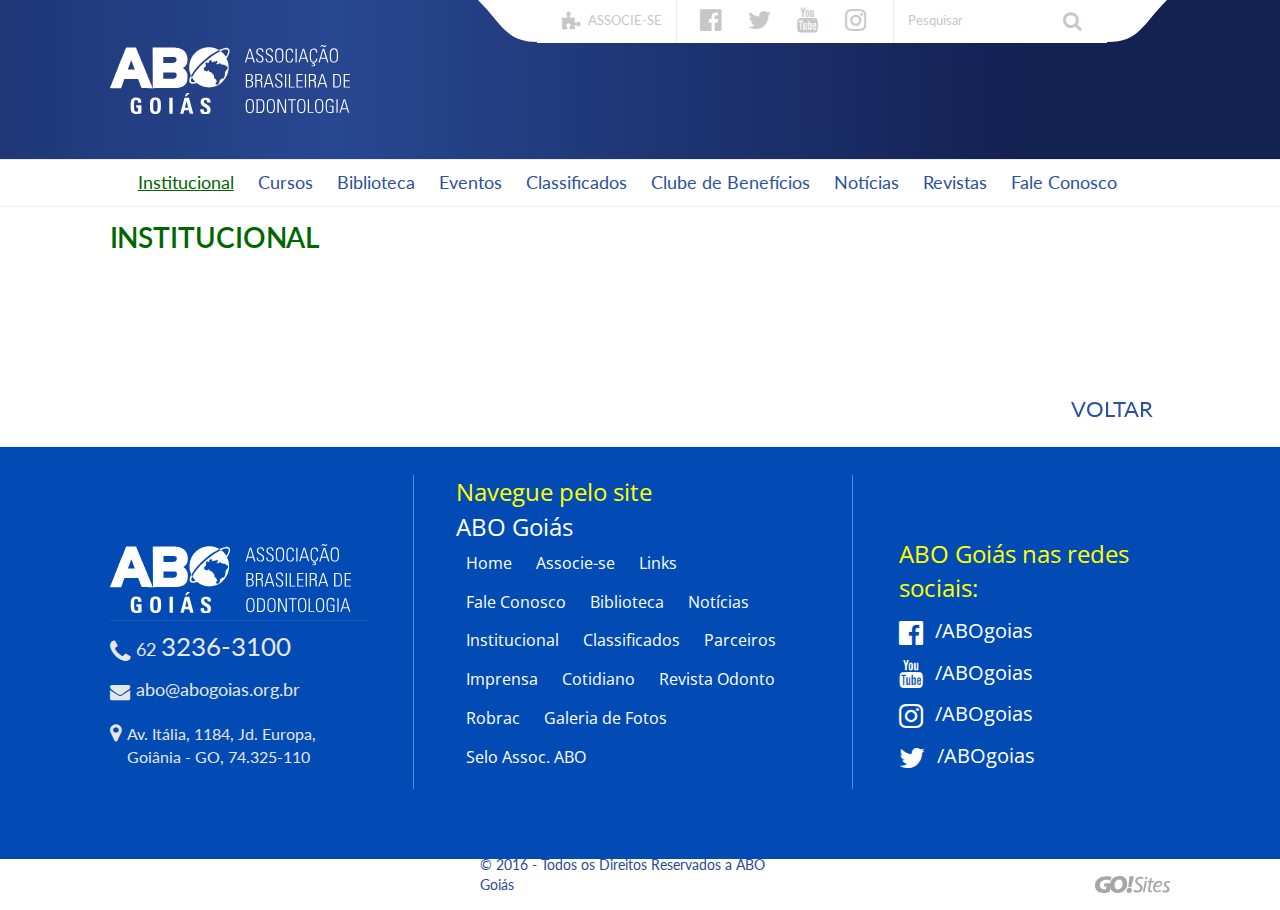
<file: institucional.html>
<!doctype html>
<!--[if IEMobile 7 ]> <html dir="ltr" lang="pt-BR"class="no-js iem7"> <![endif]-->
<!--[if lt IE 7 ]> <html dir="ltr" lang="pt-BR" class="no-js ie6 oldie"> <![endif]-->
<!--[if IE 7 ]>    <html dir="ltr" lang="pt-BR" class="no-js ie7 oldie"> <![endif]-->
<!--[if IE 8 ]>    <html dir="ltr" lang="pt-BR" class="no-js ie8 oldie"> <![endif]-->
<!--[if (gte IE 9)|(gt IEMobile 7)|!(IEMobile)|!(IE)]><!-->
<html dir="ltr" lang="pt-BR" class="no-js"><!-- InstanceBegin template="/Templates/modelo.dwt" codeOutsideHTMLIsLocked="false" -->
<!--<![endif]-->
<head>
<!-- 18/02/2016 -->
<!-- meta tags -->
<meta http-equiv="Content-Type" content="text/html; charset=iso-8859-1" />
<meta name="viewport" content="width=device-width, initial-scale=1, maximum-scale=1, minimum-scale=1, user-scalable=no">
<meta name="title" content="Associa&ccedil;&atilde;o Brasileira de Odontologia - Se&ccedil;&atilde;o Goi&aacute;s"/>
<meta name="author" content="GO!Sites - Solu��es Online - (62) 3941-7878 gosites@gosites.com.br">
<meta name="copyright" content="� 2016" />
<meta name="keywords" content="" />
<meta name="distribution" content="global">
<!-- InstanceBeginEditable name="doctitle" -->
<title>Associa&ccedil;&atilde;o Brasileira de Odontologia - Se&ccedil;&atilde;o Goi&aacute;s</title>
<!-- InstanceEndEditable -->
<!-- favicon -->
<link rel="apple-touch-icon" sizes="57x57" href="favicon/apple-touch-icon-57x57.png">
<link rel="apple-touch-icon" sizes="60x60" href="favicon/apple-touch-icon-60x60.png">
<link rel="apple-touch-icon" sizes="72x72" href="favicon/apple-touch-icon-72x72.png">
<link rel="apple-touch-icon" sizes="76x76" href="favicon/apple-touch-icon-76x76.png">
<link rel="apple-touch-icon" sizes="114x114" href="favicon/apple-touch-icon-114x114.png">
<link rel="apple-touch-icon" sizes="120x120" href="favicon/apple-touch-icon-120x120.png">
<link rel="apple-touch-icon" sizes="144x144" href="favicon/apple-touch-icon-144x144.png">
<link rel="apple-touch-icon" sizes="152x152" href="favicon/apple-touch-icon-152x152.png">
<link rel="apple-touch-icon" sizes="180x180" href="favicon/apple-touch-icon-180x180.png">
<link rel="icon" type="image/png" href="favicon/favicon-32x32.png" sizes="32x32">
<link rel="icon" type="image/png" href="favicon/android-chrome-192x192.png" sizes="192x192">
<link rel="icon" type="image/png" href="favicon/favicon-96x96.png" sizes="96x96">
<link rel="icon" type="image/png" href="favicon/favicon-16x16.png" sizes="16x16">
<link rel="manifest" href="favicon/manifest.json">
<link rel="mask-icon" href="favicon/safari-pinned-tab.svg" color="#0a4590">
<link rel="shortcut icon" href="favicon/favicon.ico">
<meta name="msapplication-TileColor" content="#0a4590">
<meta name="msapplication-TileImage" content="../favicon/mstile-144x144.png">
<meta name="msapplication-config" content="../favicon/browserconfig.xml">
<meta name="theme-color" content="#0a4590">
<!-- css -->
<link href="css/fontes.css" rel="stylesheet" type="text/css" />
<link href="css/bootstrap.css" rel="stylesheet" type="text/css" />
<link href="css/layout.css" rel="stylesheet" type="text/css" />
<!-- InstanceBeginEditable name="head" -->

<!-- InstanceEndEditable -->
</head>
<body>
<!-- classe da pagina -->
<!-- InstanceBeginEditable name="classe-da-pagina" -->
<div class="pg-institucional">
<!-- InstanceEndEditable -->
  <!-- InstanceBeginEditable name="header" -->
  
  <!-- InstanceEndEditable -->
  <header id="topo">
    <div class="topo">
      <!-- links + busca -->
      <section class="links-busca-container">
        <a href="associe-se.html" class="associe" title="Associe-se"><i class="fa fa-puzzle-piece"></i> Associe-se</a>
        <a href="https://www.facebook.com/ABOgoias" target="_blank" class="fa fa-facebook-official" title="ABO Goi&aacute;s no Facebook"></a>
        <a href="https://www.twitter.com/ABOgoias" target="_blank" class="fa fa-twitter" title="ABO Goi&aacute;s no Twitter"></a>
        <a href="https://www.youtube.com/ABOgoias" target="_blank" class="fa fa-youtube" title="ABO Goi&aacute;s no YouTube"></a>
        <a href="https://www.instagram.com/ABOgoias" target="_blank" class="fa fa-instagram" title="ABO Goi&aacute;s no Instagram"></a>
        <a href="busca.html" class="busca-link" title="Pesquise aqui">Pesquisar <i class="fa fa-search"></i></a>
      </section>
      <!-- logo -->
      <section id="logo"><a href="index.html"><img src="img/logo.svg" class="logo" alt="Ir para p&aacute;gina inicial"></a></section>
    </div>
    <!-- navegacao menu -->
    <nav class="navegacao" id="navegacao">
      <ul>
        <li><a href="institucional.html" target="_self" class="menu-institucional">Institucional</a></li>
        <li><a href="cursos.html" target="_self" class="menu-cursos">Cursos</a></li>
        <li><a href="biblioteca.html" target="_self" class="menu-biblioteca">Biblioteca</a></li>
        <li><a href="eventos.html" target="_self" class="menu-eventos">Eventos</a></li>
        <li><a href="classificados.html" target="_self" class="menu-classificados">Classificados</a></li>
        <li><a href="clube-de-beneficios.html" target="_self" class="menu-clube">Clube de Benef&iacute;cios</a></li>
        <li><a href="noticias.html" target="_self" class="menu-noticias">Not&iacute;cias</a></li>
        <li><a href="revistas.html" target="_self" class="menu-revistas">Revistas</a></li>
        <li><a href="fale.html" target="_self" class="menu-fale">Fale Conosco</a></li>
      </ul>
    </nav>
  </header>
  <!-- /.topo -->
  <!-- navegacao max. 767px -->
  <div class="mobile">
    <header class="mobile-topo">
      <!-- logo -->
      <section id="logo-mobile"><a href="index.html" target="_self"><img src="img/logo.svg" class="logo-mobile" alt="Ir para p&aacute;gina inicial"></a></section>
      <!-- associe-se + busca icone -->
      <section class="links-busca">
        <a href="associe-se.html" class="associe" title="Associe-se"><i class="fa fa-puzzle-piece"></i></a>
        <a href="busca.html" class="busca-link" title="Pesquise aqui"><i class="fa fa-search"></i></a>
      </section>
      <!-- menu icone -->
      <nav id="nav-mobile"> <a href="javascript:void(0)" data-toggle="modal" data-target="#nav-mob"><img src="img/mob-menu.svg" class="nav-mobile" alt="Menu"></a> </nav>
    </header>
      <!-- menu mobile -->
      <div class="modal fade menu-mobile fade-menu-mobile" id="nav-mob" tabindex="-1" role="dialog" aria-labelledby="myModalLabel" aria-hidden="true">
        <div class="modal-dialog menu-mobile-dialog">
          <div class="modal-content menu-mobile-content">
            <div class="modal-header menu-mobile-header"><a href="javascript:void(0)" class="fechar"><img src="img/fechar.svg" alt="Fechar Menu" data-dismiss="modal" aria-hidden="true"></a></div>
            <nav class="modal-body menu-mobile-body">
              <!-- conteudos menu aqui -->
              <ul class="menu-movel">
                <li><a href="institucional.html" target="_self" class="menu-institucional">Institucional</a></li>
                <li><a href="cursos.html" target="_self" class="menu-cursos">Cursos</a></li>
                <li><a href="biblioteca.html" target="_self" class="menu-biblioteca">Biblioteca</a></li>
                <li><a href="eventos.html" target="_self" class="menu-eventos">Eventos</a></li>
                <li><a href="classificados.html" target="_self" class="menu-classificados">Classificados</a></li>
                <li><a href="clube-de-beneficios.html" target="_self" class="menu-clube">Clube de Benef&iacute;cios</a></li>
                <li><a href="noticias.html" target="_self" class="menu-noticias">Not&iacute;cias</a></li>
                <li><a href="revistas.html" target="_self" class="menu-revistas">Revistas</a></li>
                <li><a href="fale.html" target="_self" class="menu-fale">Fale Conosco</a></li>
              </ul>
            </nav>
            <div class="modal-footer menu-mobile-footer"></div>
          </div>
        </div>
      </div>
      <!-- /nav-mob -->
  </div>
  <!-- /.mobile -->
  <main class="clearfix">
    <section class="banners-e-titulos">
      <!-- InstanceBeginEditable name="banners" -->
      <!-- InstanceEndEditable -->
      <!-- /.banners -->
      <div class="clearfix"></div>
      <div id="titulos" class="clearfix">
        <hgroup class="titulos"><!-- InstanceBeginEditable name="titulos" --><h1>Institucional</h1><!-- InstanceEndEditable --></hgroup>
      </div>
    </section>
    <section class="corpo clearfix">
      <div class="conteudos">
        <!-- InstanceBeginEditable name="conteudos" -->
        <article></article>
        <!-- InstanceEndEditable -->
      </div>
      <!-- /.conteudos -->
    </section>
    <section class="conteudos-nav"><a href="javascript:history.back(-1)" title="Voltar &agrave; p&aacute;gina anterior" class="hvr-wobble-horizontal">Voltar</a></section>
    <!-- /conteudos-nav-->
  </main>
  <!-- rodape-->
  <footer id="rodape">
    <div class="rodape">
      <section class="contatos">
        <a href="index.html" class="rodape-logo" title="Ir para p&aacute;gina inicial"></a>
        <a href="tel:+556232363100" class="rodape-telefone" title="Telefone"><i class="fa fa-phone"></i>62 <strong>3236-3100</strong></a>
        <a href="mailto:abo@abogoias.org.br" class="rodape-email" title="E-mail"><i class="fa fa-envelope"></i>abo@abogoias.org.br</a>
        <a href="https://goo.gl/maps/1arqyo3NHr32" class="rodape-endereco" target="_blank" title="Localiza&ccedil;&atilde;o"><i class="fa fa-map-marker"></i> Av. It&aacute;lia, 1184, Jd. Europa, <br>Goi&acirc;nia - GO, 74.325-110</a>
      </section>
      <section class="rodape-mapa-do-site">
        <header class="rodape-headers">Navegue pelo site</header>
        <span>ABO Goi&aacute;s</span>
        <ul>
          <li><a href="#">Home</a></li>
          <li><a href="#">Associe-se</a></li>
          <li><a href="#">Links</a></li>
          <li><a href="#">Fale Conosco</a></li>
          <li><a href="#">Biblioteca</a></li>
          <li><a href="#">Not&iacute;cias</a></li>
          <li><a href="#">Institucional</a></li>
          <li><a href="#">Classificados</a></li>
          <li><a href="#">Parceiros</a></li>
          <li><a href="#">Imprensa</a></li>
          <li><a href="#">Cotidiano</a></li>
          <li><a href="#">Revista Odonto</a></li>
          <li><a href="#">Robrac</a></li>
          <li><a href="#">Galeria de Fotos</a></li>
          <li><a href="#">Selo Assoc. ABO</a></li>
        </ul>
      </section>
      <section class="rodape-redes-sociais">
        <header class="rodape-headers">ABO Goi&aacute;s nas redes sociais:</header>
        <a href="https://www.facebook.com/ABOgoias" target="_blank" title="ABO Goi&aacute;s no Facebook"><i class="fa fa-facebook-official"></i>/ABOgoias</a>
        <a href="https://www.youtube.com/ABOgoias" target="_blank" title="ABO Goi&aacute;s no YouTube"><i class="fa fa-youtube"></i>/ABOgoias</a>
        <a href="https://www.instagram.com/ABOgoias" target="_blank" title="ABO Goi&aacute;s no Instagram"><i class="fa fa-instagram" ></i>/ABOgoias</a>
        <a href="https://www.twitter.com/ABOgoias" target="_blank" title="ABO Goi&aacute;s no Twitter"><i class="fa fa-twitter"></i>/ABOgoias</a>
      </section>
    </div>
    <div class="copyright-gosites">
      <section class="copyright">&copy; 2016 - Todos os Direitos Reservados a ABO Goi&aacute;s</section>
      <a href="http://www.gosites.com.br" target="_blank" class="gosites" title="Desenvolvido por GO!Sites"><img src="img/gosites.svg" class="gosites-logo" alt="Desenvolvido por GO!Sites"></a>
    </div>
  </footer>
  <!-- /rodape -->
  <!-- InstanceBeginEditable name="footer" -->
  
  <!-- InstanceEndEditable -->
</div>
<!-- scripts --> 
<script src="js/jquery-1.11.2.min.js"></script>
<!-- js bootstrap -->
<script src="js/bootstrap.js"></script>
</body>
<!-- InstanceEnd --></html>
</file>
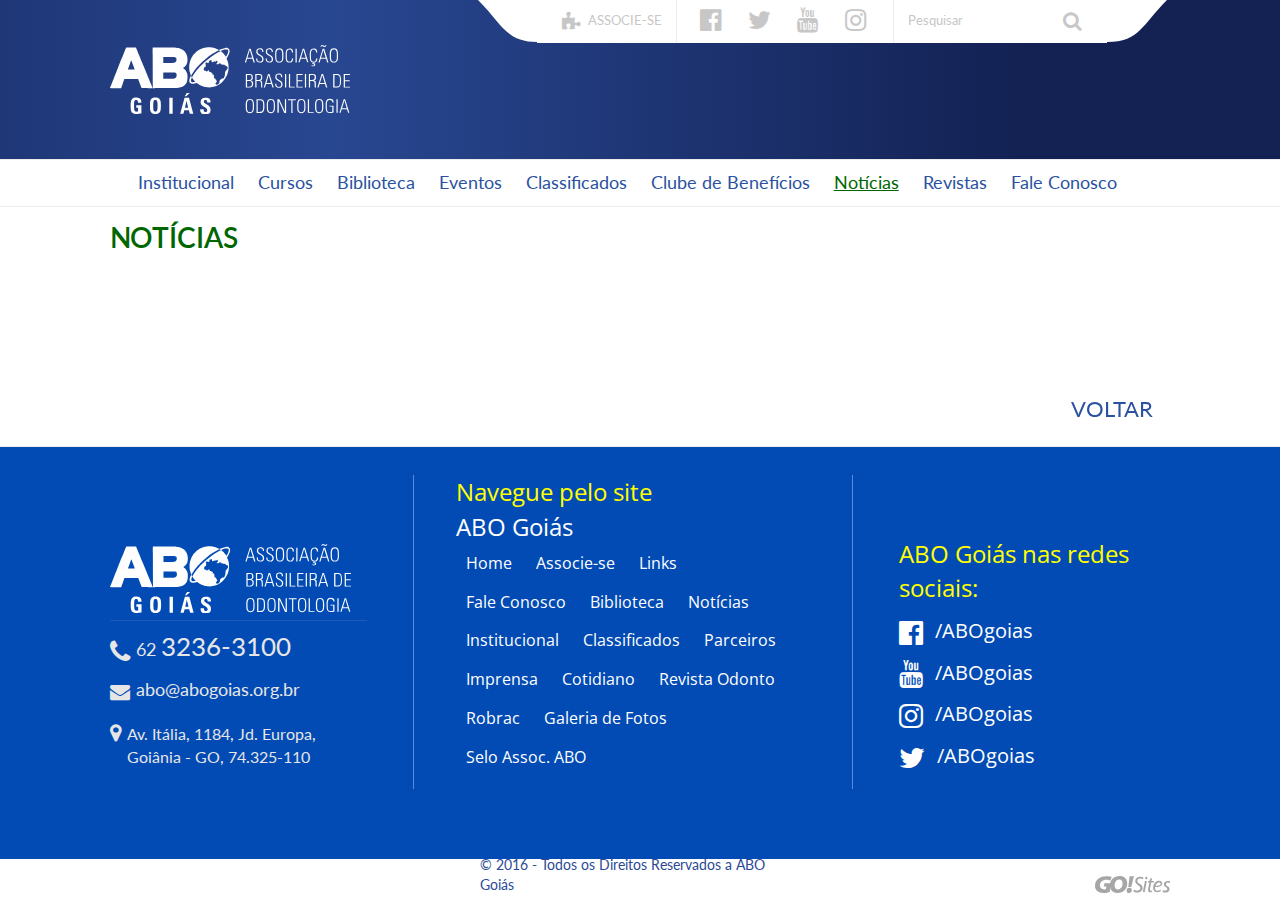
<file: noticias.html>
<!doctype html>
<!--[if IEMobile 7 ]> <html dir="ltr" lang="pt-BR"class="no-js iem7"> <![endif]-->
<!--[if lt IE 7 ]> <html dir="ltr" lang="pt-BR" class="no-js ie6 oldie"> <![endif]-->
<!--[if IE 7 ]>    <html dir="ltr" lang="pt-BR" class="no-js ie7 oldie"> <![endif]-->
<!--[if IE 8 ]>    <html dir="ltr" lang="pt-BR" class="no-js ie8 oldie"> <![endif]-->
<!--[if (gte IE 9)|(gt IEMobile 7)|!(IEMobile)|!(IE)]><!-->
<html dir="ltr" lang="pt-BR" class="no-js"><!-- InstanceBegin template="/Templates/modelo.dwt" codeOutsideHTMLIsLocked="false" -->
<!--<![endif]-->
<head>
<!-- 18/02/2016 -->
<!-- meta tags -->
<meta http-equiv="Content-Type" content="text/html; charset=iso-8859-1" />
<meta name="viewport" content="width=device-width, initial-scale=1, maximum-scale=1, minimum-scale=1, user-scalable=no">
<meta name="title" content="Associa&ccedil;&atilde;o Brasileira de Odontologia - Se&ccedil;&atilde;o Goi&aacute;s"/>
<meta name="author" content="GO!Sites - Solu��es Online - (62) 3941-7878 gosites@gosites.com.br">
<meta name="copyright" content="� 2016" />
<meta name="keywords" content="" />
<meta name="distribution" content="global">
<!-- InstanceBeginEditable name="doctitle" -->
<title>Associa&ccedil;&atilde;o Brasileira de Odontologia - Se&ccedil;&atilde;o Goi&aacute;s</title>
<!-- InstanceEndEditable -->
<!-- favicon -->
<link rel="apple-touch-icon" sizes="57x57" href="favicon/apple-touch-icon-57x57.png">
<link rel="apple-touch-icon" sizes="60x60" href="favicon/apple-touch-icon-60x60.png">
<link rel="apple-touch-icon" sizes="72x72" href="favicon/apple-touch-icon-72x72.png">
<link rel="apple-touch-icon" sizes="76x76" href="favicon/apple-touch-icon-76x76.png">
<link rel="apple-touch-icon" sizes="114x114" href="favicon/apple-touch-icon-114x114.png">
<link rel="apple-touch-icon" sizes="120x120" href="favicon/apple-touch-icon-120x120.png">
<link rel="apple-touch-icon" sizes="144x144" href="favicon/apple-touch-icon-144x144.png">
<link rel="apple-touch-icon" sizes="152x152" href="favicon/apple-touch-icon-152x152.png">
<link rel="apple-touch-icon" sizes="180x180" href="favicon/apple-touch-icon-180x180.png">
<link rel="icon" type="image/png" href="favicon/favicon-32x32.png" sizes="32x32">
<link rel="icon" type="image/png" href="favicon/android-chrome-192x192.png" sizes="192x192">
<link rel="icon" type="image/png" href="favicon/favicon-96x96.png" sizes="96x96">
<link rel="icon" type="image/png" href="favicon/favicon-16x16.png" sizes="16x16">
<link rel="manifest" href="favicon/manifest.json">
<link rel="mask-icon" href="favicon/safari-pinned-tab.svg" color="#0a4590">
<link rel="shortcut icon" href="favicon/favicon.ico">
<meta name="msapplication-TileColor" content="#0a4590">
<meta name="msapplication-TileImage" content="../favicon/mstile-144x144.png">
<meta name="msapplication-config" content="../favicon/browserconfig.xml">
<meta name="theme-color" content="#0a4590">
<!-- css -->
<link href="css/fontes.css" rel="stylesheet" type="text/css" />
<link href="css/bootstrap.css" rel="stylesheet" type="text/css" />
<link href="css/layout.css" rel="stylesheet" type="text/css" />
<!-- InstanceBeginEditable name="head" -->

<!-- InstanceEndEditable -->
</head>
<body>
<!-- classe da pagina -->
<!-- InstanceBeginEditable name="classe-da-pagina" -->
<div class="pg-noticias">
<!-- InstanceEndEditable -->
  <!-- InstanceBeginEditable name="header" -->
  
  <!-- InstanceEndEditable -->
  <header id="topo">
    <div class="topo">
      <!-- links + busca -->
      <section class="links-busca-container">
        <a href="associe-se.html" class="associe" title="Associe-se"><i class="fa fa-puzzle-piece"></i> Associe-se</a>
        <a href="https://www.facebook.com/ABOgoias" target="_blank" class="fa fa-facebook-official" title="ABO Goi&aacute;s no Facebook"></a>
        <a href="https://www.twitter.com/ABOgoias" target="_blank" class="fa fa-twitter" title="ABO Goi&aacute;s no Twitter"></a>
        <a href="https://www.youtube.com/ABOgoias" target="_blank" class="fa fa-youtube" title="ABO Goi&aacute;s no YouTube"></a>
        <a href="https://www.instagram.com/ABOgoias" target="_blank" class="fa fa-instagram" title="ABO Goi&aacute;s no Instagram"></a>
        <a href="busca.html" class="busca-link" title="Pesquise aqui">Pesquisar <i class="fa fa-search"></i></a>
      </section>
      <!-- logo -->
      <section id="logo"><a href="index.html"><img src="img/logo.svg" class="logo" alt="Ir para p&aacute;gina inicial"></a></section>
    </div>
    <!-- navegacao menu -->
    <nav class="navegacao" id="navegacao">
      <ul>
        <li><a href="institucional.html" target="_self" class="menu-institucional">Institucional</a></li>
        <li><a href="cursos.html" target="_self" class="menu-cursos">Cursos</a></li>
        <li><a href="biblioteca.html" target="_self" class="menu-biblioteca">Biblioteca</a></li>
        <li><a href="eventos.html" target="_self" class="menu-eventos">Eventos</a></li>
        <li><a href="classificados.html" target="_self" class="menu-classificados">Classificados</a></li>
        <li><a href="clube-de-beneficios.html" target="_self" class="menu-clube">Clube de Benef&iacute;cios</a></li>
        <li><a href="noticias.html" target="_self" class="menu-noticias">Not&iacute;cias</a></li>
        <li><a href="revistas.html" target="_self" class="menu-revistas">Revistas</a></li>
        <li><a href="fale.html" target="_self" class="menu-fale">Fale Conosco</a></li>
      </ul>
    </nav>
  </header>
  <!-- /.topo -->
  <!-- navegacao max. 767px -->
  <div class="mobile">
    <header class="mobile-topo">
      <!-- logo -->
      <section id="logo-mobile"><a href="index.html" target="_self"><img src="img/logo.svg" class="logo-mobile" alt="Ir para p&aacute;gina inicial"></a></section>
      <!-- associe-se + busca icone -->
      <section class="links-busca">
        <a href="associe-se.html" class="associe" title="Associe-se"><i class="fa fa-puzzle-piece"></i></a>
        <a href="busca.html" class="busca-link" title="Pesquise aqui"><i class="fa fa-search"></i></a>
      </section>
      <!-- menu icone -->
      <nav id="nav-mobile"> <a href="javascript:void(0)" data-toggle="modal" data-target="#nav-mob"><img src="img/mob-menu.svg" class="nav-mobile" alt="Menu"></a> </nav>
    </header>
      <!-- menu mobile -->
      <div class="modal fade menu-mobile fade-menu-mobile" id="nav-mob" tabindex="-1" role="dialog" aria-labelledby="myModalLabel" aria-hidden="true">
        <div class="modal-dialog menu-mobile-dialog">
          <div class="modal-content menu-mobile-content">
            <div class="modal-header menu-mobile-header"><a href="javascript:void(0)" class="fechar"><img src="img/fechar.svg" alt="Fechar Menu" data-dismiss="modal" aria-hidden="true"></a></div>
            <nav class="modal-body menu-mobile-body">
              <!-- conteudos menu aqui -->
              <ul class="menu-movel">
                <li><a href="institucional.html" target="_self" class="menu-institucional">Institucional</a></li>
                <li><a href="cursos.html" target="_self" class="menu-cursos">Cursos</a></li>
                <li><a href="biblioteca.html" target="_self" class="menu-biblioteca">Biblioteca</a></li>
                <li><a href="eventos.html" target="_self" class="menu-eventos">Eventos</a></li>
                <li><a href="classificados.html" target="_self" class="menu-classificados">Classificados</a></li>
                <li><a href="clube-de-beneficios.html" target="_self" class="menu-clube">Clube de Benef&iacute;cios</a></li>
                <li><a href="noticias.html" target="_self" class="menu-noticias">Not&iacute;cias</a></li>
                <li><a href="revistas.html" target="_self" class="menu-revistas">Revistas</a></li>
                <li><a href="fale.html" target="_self" class="menu-fale">Fale Conosco</a></li>
              </ul>
            </nav>
            <div class="modal-footer menu-mobile-footer"></div>
          </div>
        </div>
      </div>
      <!-- /nav-mob -->
  </div>
  <!-- /.mobile -->
  <main class="clearfix">
    <section class="banners-e-titulos">
      <!-- InstanceBeginEditable name="banners" -->
      <!-- InstanceEndEditable -->
      <!-- /.banners -->
      <div class="clearfix"></div>
      <div id="titulos" class="clearfix">
        <hgroup class="titulos"><!-- InstanceBeginEditable name="titulos" --><h1>Not&iacute;cias</h1><!-- InstanceEndEditable --></hgroup>
      </div>
    </section>
    <section class="corpo clearfix">
      <div class="conteudos">
        <!-- InstanceBeginEditable name="conteudos" -->
        <article></article>
        <!-- InstanceEndEditable -->
      </div>
      <!-- /.conteudos -->
    </section>
    <section class="conteudos-nav"><a href="javascript:history.back(-1)" title="Voltar &agrave; p&aacute;gina anterior" class="hvr-wobble-horizontal">Voltar</a></section>
    <!-- /conteudos-nav-->
  </main>
  <!-- rodape-->
  <footer id="rodape">
    <div class="rodape">
      <section class="contatos">
        <a href="index.html" class="rodape-logo" title="Ir para p&aacute;gina inicial"></a>
        <a href="tel:+556232363100" class="rodape-telefone" title="Telefone"><i class="fa fa-phone"></i>62 <strong>3236-3100</strong></a>
        <a href="mailto:abo@abogoias.org.br" class="rodape-email" title="E-mail"><i class="fa fa-envelope"></i>abo@abogoias.org.br</a>
        <a href="https://goo.gl/maps/1arqyo3NHr32" class="rodape-endereco" target="_blank" title="Localiza&ccedil;&atilde;o"><i class="fa fa-map-marker"></i> Av. It&aacute;lia, 1184, Jd. Europa, <br>Goi&acirc;nia - GO, 74.325-110</a>
      </section>
      <section class="rodape-mapa-do-site">
        <header class="rodape-headers">Navegue pelo site</header>
        <span>ABO Goi&aacute;s</span>
        <ul>
          <li><a href="#">Home</a></li>
          <li><a href="#">Associe-se</a></li>
          <li><a href="#">Links</a></li>
          <li><a href="#">Fale Conosco</a></li>
          <li><a href="#">Biblioteca</a></li>
          <li><a href="#">Not&iacute;cias</a></li>
          <li><a href="#">Institucional</a></li>
          <li><a href="#">Classificados</a></li>
          <li><a href="#">Parceiros</a></li>
          <li><a href="#">Imprensa</a></li>
          <li><a href="#">Cotidiano</a></li>
          <li><a href="#">Revista Odonto</a></li>
          <li><a href="#">Robrac</a></li>
          <li><a href="#">Galeria de Fotos</a></li>
          <li><a href="#">Selo Assoc. ABO</a></li>
        </ul>
      </section>
      <section class="rodape-redes-sociais">
        <header class="rodape-headers">ABO Goi&aacute;s nas redes sociais:</header>
        <a href="https://www.facebook.com/ABOgoias" target="_blank" title="ABO Goi&aacute;s no Facebook"><i class="fa fa-facebook-official"></i>/ABOgoias</a>
        <a href="https://www.youtube.com/ABOgoias" target="_blank" title="ABO Goi&aacute;s no YouTube"><i class="fa fa-youtube"></i>/ABOgoias</a>
        <a href="https://www.instagram.com/ABOgoias" target="_blank" title="ABO Goi&aacute;s no Instagram"><i class="fa fa-instagram" ></i>/ABOgoias</a>
        <a href="https://www.twitter.com/ABOgoias" target="_blank" title="ABO Goi&aacute;s no Twitter"><i class="fa fa-twitter"></i>/ABOgoias</a>
      </section>
    </div>
    <div class="copyright-gosites">
      <section class="copyright">&copy; 2016 - Todos os Direitos Reservados a ABO Goi&aacute;s</section>
      <a href="http://www.gosites.com.br" target="_blank" class="gosites" title="Desenvolvido por GO!Sites"><img src="img/gosites.svg" class="gosites-logo" alt="Desenvolvido por GO!Sites"></a>
    </div>
  </footer>
  <!-- /rodape -->
  <!-- InstanceBeginEditable name="footer" -->
  
  <!-- InstanceEndEditable -->
</div>
<!-- scripts --> 
<script src="js/jquery-1.11.2.min.js"></script>
<!-- js bootstrap -->
<script src="js/bootstrap.js"></script>
</body>
<!-- InstanceEnd --></html>
</file>
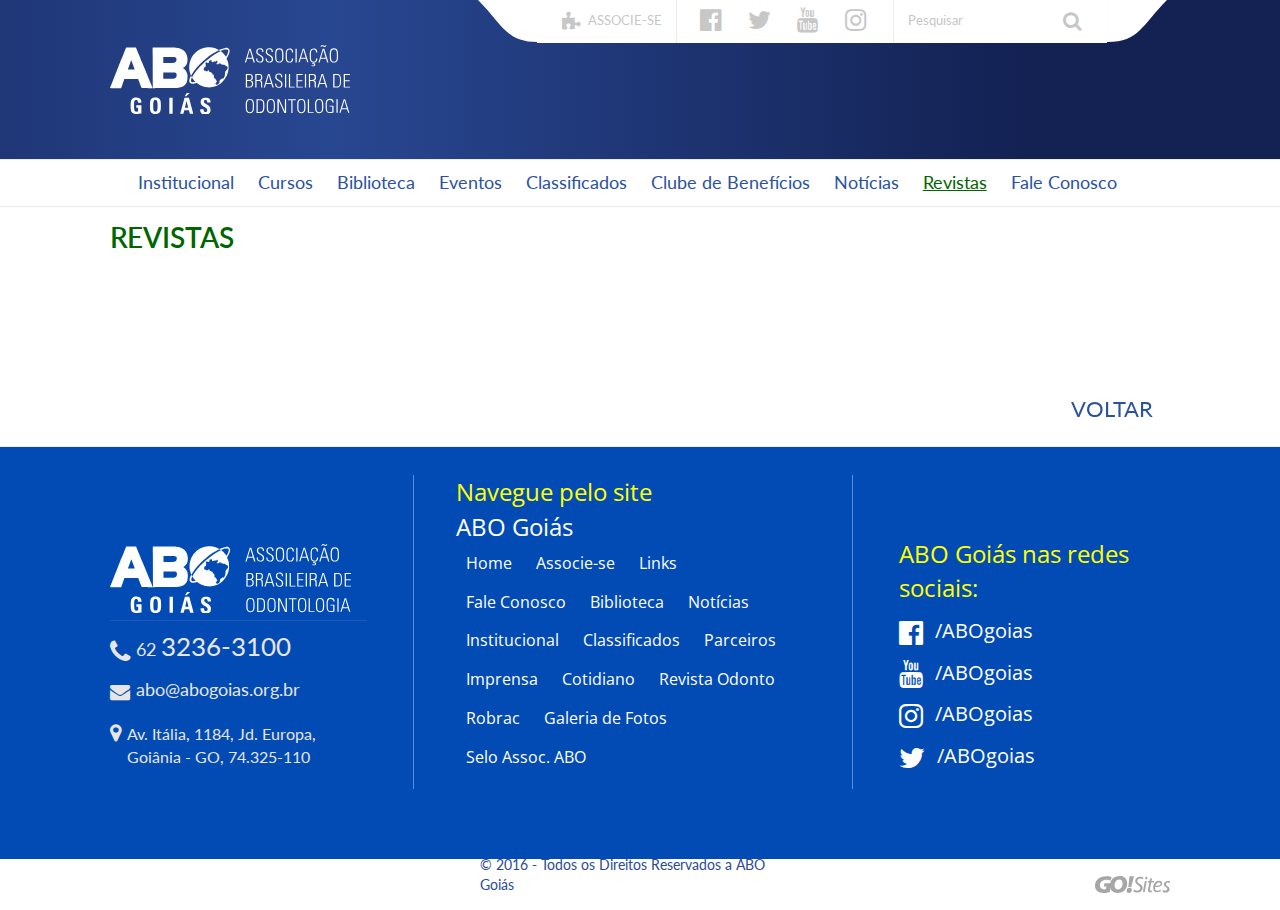
<file: revistas.html>
<!doctype html>
<!--[if IEMobile 7 ]> <html dir="ltr" lang="pt-BR"class="no-js iem7"> <![endif]-->
<!--[if lt IE 7 ]> <html dir="ltr" lang="pt-BR" class="no-js ie6 oldie"> <![endif]-->
<!--[if IE 7 ]>    <html dir="ltr" lang="pt-BR" class="no-js ie7 oldie"> <![endif]-->
<!--[if IE 8 ]>    <html dir="ltr" lang="pt-BR" class="no-js ie8 oldie"> <![endif]-->
<!--[if (gte IE 9)|(gt IEMobile 7)|!(IEMobile)|!(IE)]><!-->
<html dir="ltr" lang="pt-BR" class="no-js"><!-- InstanceBegin template="/Templates/modelo.dwt" codeOutsideHTMLIsLocked="false" -->
<!--<![endif]-->
<head>
<!-- 18/02/2016 -->
<!-- meta tags -->
<meta http-equiv="Content-Type" content="text/html; charset=iso-8859-1" />
<meta name="viewport" content="width=device-width, initial-scale=1, maximum-scale=1, minimum-scale=1, user-scalable=no">
<meta name="title" content="Associa&ccedil;&atilde;o Brasileira de Odontologia - Se&ccedil;&atilde;o Goi&aacute;s"/>
<meta name="author" content="GO!Sites - Solu��es Online - (62) 3941-7878 gosites@gosites.com.br">
<meta name="copyright" content="� 2016" />
<meta name="keywords" content="" />
<meta name="distribution" content="global">
<!-- InstanceBeginEditable name="doctitle" -->
<title>Associa&ccedil;&atilde;o Brasileira de Odontologia - Se&ccedil;&atilde;o Goi&aacute;s</title>
<!-- InstanceEndEditable -->
<!-- favicon -->
<link rel="apple-touch-icon" sizes="57x57" href="favicon/apple-touch-icon-57x57.png">
<link rel="apple-touch-icon" sizes="60x60" href="favicon/apple-touch-icon-60x60.png">
<link rel="apple-touch-icon" sizes="72x72" href="favicon/apple-touch-icon-72x72.png">
<link rel="apple-touch-icon" sizes="76x76" href="favicon/apple-touch-icon-76x76.png">
<link rel="apple-touch-icon" sizes="114x114" href="favicon/apple-touch-icon-114x114.png">
<link rel="apple-touch-icon" sizes="120x120" href="favicon/apple-touch-icon-120x120.png">
<link rel="apple-touch-icon" sizes="144x144" href="favicon/apple-touch-icon-144x144.png">
<link rel="apple-touch-icon" sizes="152x152" href="favicon/apple-touch-icon-152x152.png">
<link rel="apple-touch-icon" sizes="180x180" href="favicon/apple-touch-icon-180x180.png">
<link rel="icon" type="image/png" href="favicon/favicon-32x32.png" sizes="32x32">
<link rel="icon" type="image/png" href="favicon/android-chrome-192x192.png" sizes="192x192">
<link rel="icon" type="image/png" href="favicon/favicon-96x96.png" sizes="96x96">
<link rel="icon" type="image/png" href="favicon/favicon-16x16.png" sizes="16x16">
<link rel="manifest" href="favicon/manifest.json">
<link rel="mask-icon" href="favicon/safari-pinned-tab.svg" color="#0a4590">
<link rel="shortcut icon" href="favicon/favicon.ico">
<meta name="msapplication-TileColor" content="#0a4590">
<meta name="msapplication-TileImage" content="../favicon/mstile-144x144.png">
<meta name="msapplication-config" content="../favicon/browserconfig.xml">
<meta name="theme-color" content="#0a4590">
<!-- css -->
<link href="css/fontes.css" rel="stylesheet" type="text/css" />
<link href="css/bootstrap.css" rel="stylesheet" type="text/css" />
<link href="css/layout.css" rel="stylesheet" type="text/css" />
<!-- InstanceBeginEditable name="head" -->

<!-- InstanceEndEditable -->
</head>
<body>
<!-- classe da pagina -->
<!-- InstanceBeginEditable name="classe-da-pagina" -->
<div class="pg-revistas">
<!-- InstanceEndEditable -->
  <!-- InstanceBeginEditable name="header" -->
  
  <!-- InstanceEndEditable -->
  <header id="topo">
    <div class="topo">
      <!-- links + busca -->
      <section class="links-busca-container">
        <a href="associe-se.html" class="associe" title="Associe-se"><i class="fa fa-puzzle-piece"></i> Associe-se</a>
        <a href="https://www.facebook.com/ABOgoias" target="_blank" class="fa fa-facebook-official" title="ABO Goi&aacute;s no Facebook"></a>
        <a href="https://www.twitter.com/ABOgoias" target="_blank" class="fa fa-twitter" title="ABO Goi&aacute;s no Twitter"></a>
        <a href="https://www.youtube.com/ABOgoias" target="_blank" class="fa fa-youtube" title="ABO Goi&aacute;s no YouTube"></a>
        <a href="https://www.instagram.com/ABOgoias" target="_blank" class="fa fa-instagram" title="ABO Goi&aacute;s no Instagram"></a>
        <a href="busca.html" class="busca-link" title="Pesquise aqui">Pesquisar <i class="fa fa-search"></i></a>
      </section>
      <!-- logo -->
      <section id="logo"><a href="index.html"><img src="img/logo.svg" class="logo" alt="Ir para p&aacute;gina inicial"></a></section>
    </div>
    <!-- navegacao menu -->
    <nav class="navegacao" id="navegacao">
      <ul>
        <li><a href="institucional.html" target="_self" class="menu-institucional">Institucional</a></li>
        <li><a href="cursos.html" target="_self" class="menu-cursos">Cursos</a></li>
        <li><a href="biblioteca.html" target="_self" class="menu-biblioteca">Biblioteca</a></li>
        <li><a href="eventos.html" target="_self" class="menu-eventos">Eventos</a></li>
        <li><a href="classificados.html" target="_self" class="menu-classificados">Classificados</a></li>
        <li><a href="clube-de-beneficios.html" target="_self" class="menu-clube">Clube de Benef&iacute;cios</a></li>
        <li><a href="noticias.html" target="_self" class="menu-noticias">Not&iacute;cias</a></li>
        <li><a href="revistas.html" target="_self" class="menu-revistas">Revistas</a></li>
        <li><a href="fale.html" target="_self" class="menu-fale">Fale Conosco</a></li>
      </ul>
    </nav>
  </header>
  <!-- /.topo -->
  <!-- navegacao max. 767px -->
  <div class="mobile">
    <header class="mobile-topo">
      <!-- logo -->
      <section id="logo-mobile"><a href="index.html" target="_self"><img src="img/logo.svg" class="logo-mobile" alt="Ir para p&aacute;gina inicial"></a></section>
      <!-- associe-se + busca icone -->
      <section class="links-busca">
        <a href="associe-se.html" class="associe" title="Associe-se"><i class="fa fa-puzzle-piece"></i></a>
        <a href="busca.html" class="busca-link" title="Pesquise aqui"><i class="fa fa-search"></i></a>
      </section>
      <!-- menu icone -->
      <nav id="nav-mobile"> <a href="javascript:void(0)" data-toggle="modal" data-target="#nav-mob"><img src="img/mob-menu.svg" class="nav-mobile" alt="Menu"></a> </nav>
    </header>
      <!-- menu mobile -->
      <div class="modal fade menu-mobile fade-menu-mobile" id="nav-mob" tabindex="-1" role="dialog" aria-labelledby="myModalLabel" aria-hidden="true">
        <div class="modal-dialog menu-mobile-dialog">
          <div class="modal-content menu-mobile-content">
            <div class="modal-header menu-mobile-header"><a href="javascript:void(0)" class="fechar"><img src="img/fechar.svg" alt="Fechar Menu" data-dismiss="modal" aria-hidden="true"></a></div>
            <nav class="modal-body menu-mobile-body">
              <!-- conteudos menu aqui -->
              <ul class="menu-movel">
                <li><a href="institucional.html" target="_self" class="menu-institucional">Institucional</a></li>
                <li><a href="cursos.html" target="_self" class="menu-cursos">Cursos</a></li>
                <li><a href="biblioteca.html" target="_self" class="menu-biblioteca">Biblioteca</a></li>
                <li><a href="eventos.html" target="_self" class="menu-eventos">Eventos</a></li>
                <li><a href="classificados.html" target="_self" class="menu-classificados">Classificados</a></li>
                <li><a href="clube-de-beneficios.html" target="_self" class="menu-clube">Clube de Benef&iacute;cios</a></li>
                <li><a href="noticias.html" target="_self" class="menu-noticias">Not&iacute;cias</a></li>
                <li><a href="revistas.html" target="_self" class="menu-revistas">Revistas</a></li>
                <li><a href="fale.html" target="_self" class="menu-fale">Fale Conosco</a></li>
              </ul>
            </nav>
            <div class="modal-footer menu-mobile-footer"></div>
          </div>
        </div>
      </div>
      <!-- /nav-mob -->
  </div>
  <!-- /.mobile -->
  <main class="clearfix">
    <section class="banners-e-titulos">
      <!-- InstanceBeginEditable name="banners" -->
      <!-- InstanceEndEditable -->
      <!-- /.banners -->
      <div class="clearfix"></div>
      <div id="titulos" class="clearfix">
        <hgroup class="titulos"><!-- InstanceBeginEditable name="titulos" --><h1>Revistas</h1><!-- InstanceEndEditable --></hgroup>
      </div>
    </section>
    <section class="corpo clearfix">
      <div class="conteudos">
        <!-- InstanceBeginEditable name="conteudos" -->
        <article></article>
        <!-- InstanceEndEditable -->
      </div>
      <!-- /.conteudos -->
    </section>
    <section class="conteudos-nav"><a href="javascript:history.back(-1)" title="Voltar &agrave; p&aacute;gina anterior" class="hvr-wobble-horizontal">Voltar</a></section>
    <!-- /conteudos-nav-->
  </main>
  <!-- rodape-->
  <footer id="rodape">
    <div class="rodape">
      <section class="contatos">
        <a href="index.html" class="rodape-logo" title="Ir para p&aacute;gina inicial"></a>
        <a href="tel:+556232363100" class="rodape-telefone" title="Telefone"><i class="fa fa-phone"></i>62 <strong>3236-3100</strong></a>
        <a href="mailto:abo@abogoias.org.br" class="rodape-email" title="E-mail"><i class="fa fa-envelope"></i>abo@abogoias.org.br</a>
        <a href="https://goo.gl/maps/1arqyo3NHr32" class="rodape-endereco" target="_blank" title="Localiza&ccedil;&atilde;o"><i class="fa fa-map-marker"></i> Av. It&aacute;lia, 1184, Jd. Europa, <br>Goi&acirc;nia - GO, 74.325-110</a>
      </section>
      <section class="rodape-mapa-do-site">
        <header class="rodape-headers">Navegue pelo site</header>
        <span>ABO Goi&aacute;s</span>
        <ul>
          <li><a href="#">Home</a></li>
          <li><a href="#">Associe-se</a></li>
          <li><a href="#">Links</a></li>
          <li><a href="#">Fale Conosco</a></li>
          <li><a href="#">Biblioteca</a></li>
          <li><a href="#">Not&iacute;cias</a></li>
          <li><a href="#">Institucional</a></li>
          <li><a href="#">Classificados</a></li>
          <li><a href="#">Parceiros</a></li>
          <li><a href="#">Imprensa</a></li>
          <li><a href="#">Cotidiano</a></li>
          <li><a href="#">Revista Odonto</a></li>
          <li><a href="#">Robrac</a></li>
          <li><a href="#">Galeria de Fotos</a></li>
          <li><a href="#">Selo Assoc. ABO</a></li>
        </ul>
      </section>
      <section class="rodape-redes-sociais">
        <header class="rodape-headers">ABO Goi&aacute;s nas redes sociais:</header>
        <a href="https://www.facebook.com/ABOgoias" target="_blank" title="ABO Goi&aacute;s no Facebook"><i class="fa fa-facebook-official"></i>/ABOgoias</a>
        <a href="https://www.youtube.com/ABOgoias" target="_blank" title="ABO Goi&aacute;s no YouTube"><i class="fa fa-youtube"></i>/ABOgoias</a>
        <a href="https://www.instagram.com/ABOgoias" target="_blank" title="ABO Goi&aacute;s no Instagram"><i class="fa fa-instagram" ></i>/ABOgoias</a>
        <a href="https://www.twitter.com/ABOgoias" target="_blank" title="ABO Goi&aacute;s no Twitter"><i class="fa fa-twitter"></i>/ABOgoias</a>
      </section>
    </div>
    <div class="copyright-gosites">
      <section class="copyright">&copy; 2016 - Todos os Direitos Reservados a ABO Goi&aacute;s</section>
      <a href="http://www.gosites.com.br" target="_blank" class="gosites" title="Desenvolvido por GO!Sites"><img src="img/gosites.svg" class="gosites-logo" alt="Desenvolvido por GO!Sites"></a>
    </div>
  </footer>
  <!-- /rodape -->
  <!-- InstanceBeginEditable name="footer" -->
  
  <!-- InstanceEndEditable -->
</div>
<!-- scripts --> 
<script src="js/jquery-1.11.2.min.js"></script>
<!-- js bootstrap -->
<script src="js/bootstrap.js"></script>
</body>
<!-- InstanceEnd --></html>
</file>
<file: css/fontes.css>
/* ABO Goiás ícones *
	font-family: "abo-goias";
*/
@import url("../webfonts/webfonts.css");

/* Font Awesome *
	font-family: 'FontAwesome'
*/
@import url(https://maxcdn.bootstrapcdn.com/font-awesome/4.4.0/css/font-awesome.min.css);

/* Lato *
	font-family: 'Lato', sans-serif;
*/
@import url(https://fonts.googleapis.com/css?family=Lato:400,100,300,700,900,100italic,300italic,400italic,700italic,900italic);

/* Open Sans *
	font-family: 'Open Sans', sans-serif;
*/
@import url(https://fonts.googleapis.com/css?family=Open+Sans:400,300,300italic,400italic,600,600italic,700,700italic,800,800italic);

/* Open Sans Condensed *
	font-family: 'Open Sans Condensed', sans-serif;
*/
@import url(https://fonts.googleapis.com/css?family=Open+Sans+Condensed:300,300italic,700);
</file>
<file: css/layout.css>
/* CSS Document */
/* RESET + HOVER */
@import url("normalize.css");
@import url("hover.css");
/* ESTRUTURA */
@import url("topo.css");
@import url("menu.css");
@import url("titulos.css");
@import url("corpo.css");
@import url("rodape.css");
/* ESTILOS */
@import url("botoes.css");
/*  */
html {
	font-size: 62.5%;
}
/* GLOBAL */
*{text-rendering: optimizeLegibility;}
::selection{background: #0a4590;color: #ffffff;}
::-moz-selection{background: #0a4590;color: #ffffff;}
body {
	color: #34495e;
	font-family: 'Lato', sans-serif;
	font-size: 1.4rem;
	margin: 0 auto;
	max-width: 2000px;
	min-width: 280px;
	position: relative;
	z-index: 2;
}
.banners
.corpo,
.titulos,
.conteudos,
#rodape,
.rodape {
	box-sizing: border-box;
	overflow: visible;
	position: relative;
	z-index: 5;
}



/* > 768px */
@media screen and (min-width: 768px) {.mobile{display: none !important;visibility: hidden !important;}}
/* < 767px */
@media screen and (max-width: 767px) and (min-width: 176px) {
*{text-rendering: geometricPrecision;-webkit-transition: all ease .7s;-moz-transition: all ease .7s;transition: all ease .7s;}.desktop{display: none !important;visibility: hidden !important;}a:focus{outline: none;}.mobile{display: block !important;visibility: visible !important;}

}
</file>
<file: css/principal.css>
@charset "utf-8";
/* CSS Document */
/* reset da modelo */
#titulos,.conteudos-nav{display: none;}
.corpo,.conteudos{margin:0;max-width:2000px;padding:0;}

/* banners */
.banners {
	margin: 0 auto;
	max-height: 339px;
	max-width: 2000px;
	min-height: 33px;
	overflow: visible;
	position: relative;
	width: 100%;
	z-index: 8;
}
.banner {
	display: block;
	margin: 0 auto;
	max-height: 339px;
	max-width: 2000px;
	position: relative;
	width: 100%;
	z-index: 2;
}
.banners-setas-container {
	bottom: 160px;
	height: 50px;
	margin: 0 auto;
	max-width: 2000px;
	position: absolute;
	width: 100%;
	left: 0;
}
.banners-setas {
	height: 78px;
	margin: 0 auto;
	max-width: 1112px;
	padding: 0;
	position: relative;
	width: 100%;
}
.carousel-control.left,
.carousel-control.right {
	background-image: none !important;
	max-width: 100px;
	padding-bottom: 26px;
	padding-top: 18px;
	width: 100%;
}
.icone-seta-esq,
.icone-seta-dir {
	font-size: 9rem;
}
.banners .carousel-indicators {
	bottom: -13px;
}
.banners .carousel-indicators li {
	border: 1px solid #024bb4;
	height: 14px;
	margin: 0 3px;
	width: 14px;
}
.banners .carousel-indicators .active {
	background-color: #024bb4;
	border: 1px solid transparent;
	height: 15px;
	width: 15px;
}
/* banners em mobile */
@media screen and (max-width: 767px) and (min-width: 176px){.banners{display: none !important;visibility: hidden !important;}}

/* cursos */
.cursos-container {
	margin: 0;
	max-width: 2000px;
	padding: 0;
	position: relative;
	width: 100%;
}
.cursos-cabecalho {
	color: #006600;
	display: block;
	font-family: 'Lato', sans-serif;
	font-size: 3.2rem;
	font-weight: 900;
	margin: 20px auto;
	max-width: 1112px;
	padding: 0 2%;
	position: relative;
	text-transform: uppercase;
	width: 100%;
}
.cursos-navegacao-container {
	border-bottom: solid 1px #ddd;
	margin: 0;
	max-width: 2000px;
	padding: 0;
	position: relative;
	width: 100%;
}
.cursos-navegacao {
	border-bottom: none;
	display: flex;
	flex-wrap: wrap;
	justify-content: flex-start;
	margin: 0 auto;
	max-width: 1112px;
	padding: 0;
	position: relative;
	width: 100%;
}
.cursos-navegacao li {
	font-family: 'Lato', sans-serif;
	font-size: 1.9rem;
	font-weight: 500;
	text-align: center;
	width: 25%;
}
.cursos-navegacao i {
	display: inline-block;
	font-size: 3rem;
	line-height: .3;
	margin-top: -10px;
	margin-right: 6px;
	vertical-align: middle;
}
#cursos-cat-geral a i {
	margin-top: 0;
}
#cursos-cat-geral a {
	color: #c5c5c5;
}
#cursos-cat-aperfeicoamento a {
	color: #007bff;
}
#cursos-cat-especializacao a {
	color: #b2b1f2;
}
#cursos-cat-outros a {
	color: #b3cdcb;
}
.cursos-conteudos {
	margin: 20px auto;
	max-width: 1112px;
	padding: 0 2%;
	position: relative;
	width: 100%;
}
.curso {
	border-bottom: solid 1px #efefef;
	border-left: solid 3px #efefef;
	border-top: solid 1px #efefef;
	display: inline-block;
	font-family: 'Lato', sans-serif;
	font-size: 1.4rem;
	margin: 43.5px 2%;
	padding: 16px;
	position: relative;
	vertical-align: text-top;
	width: 45%;
}
.curso a {
	color: #34495e;
	display: block;
}
.curso a:hover,
.curso a:focus {
	color: #ffffff;
	text-decoration: none;
}
.curso header {
	font-size: 1.8rem;
	font-weight: bold;
	line-height: 1.15;
	margin-bottom: 7px;
	width: 100%;
}
.curso-coord,
.curso-carga,
.curso-duracao,
.curso-natureza {
	padding-left: 27px;
	position: relative;
	width: 100%;
}
.curso-coord:before {
	color: #cfcfcf;
	content: '\f007';
	font-family: 'FontAwesome';
	font-size: 2rem;
	left: 0;
	position: absolute;
	top: 0;
}
.curso-carga:before {
	color: #cfcfcf;
	content: '\f017';
	font-family: 'FontAwesome';
	font-size: 2rem;
	left: 0;
	position: absolute;
	top: 0;
}
.curso-duracao:before {
	color: #cfcfcf;
	content: '\f073';
	font-family: 'FontAwesome';
	font-size: 2rem;
	left: 0;
	position: absolute;
	top: 0;
}
.curso-natureza:before {
	color: #cfcfcf;
	content: '\f19d';
	font-family: 'FontAwesome';
	font-size: 1.7rem;
	left: 0;
	position: absolute;
	top: 0;
}
.curso a:hover .curso-coord:before,
.curso a:focus .curso-coord:before,
.curso a:hover .curso-carga:before,
.curso a:focus .curso-carga:before,
.curso a:hover .curso-duracao:before,
.curso a:focus .curso-duracao:before,
.curso a:hover .curso-natureza:before,
.curso a:focus .curso-natureza:before{
	color: #000000;
	text-decoration: none;
}

.curso-data {
	bottom: 25px;
	color: #ffffff;
	font-family: 'Lato', sans-serif;
	font-size: 1.6rem;
	font-weight: 400;
	height: 36px;
	position: absolute;
	right: 25px;
	text-align: center;
	text-transform: uppercase;
	width: 33px;
	z-index: 1;
}
.curso-data:before {
	color: #000;
	content: 'f';
	font-family: abo-goias;
	font-size: 6rem;
	height: 100%;
	left: -38%;
	position: absolute;
	text-transform: lowercase !important;
	top: 5%;
	width: 100%;
	z-index: 2;
}
.curso-data:after {
	color: #ffffff;
	content: 'f';
	font-family: abo-goias;
	font-size: 6.2rem;
	height: 100%;
	left: -40%;
	position: absolute;
	text-transform: lowercase !important;
	top: 5%;
	width: 100%;
	z-index: 1;
}

.curso-data span {
	position: relative;
	z-index: 3;
}
.curso-data strong {
	display: block;
	font-size: 2.6rem;
	font-weight: 900;
	line-height: .2;
	margin-top: 12px;
	position: relative;
	text-align: center;
	z-index: 3;
}
.curso-cat-aperf {
	border-left: solid 3px #007bff;
}
.curso-cat-esp {
	border-left: solid 3px #b2b1f2;
}
.curso-cat-outros {
	border-left: solid 3px #b3cdcb;
}
.curso-cat-aperf:hover,
.curso-cat-aperf:focus {
	background: #007bff;
	outline: none;
}
.curso-cat-esp:hover,
.curso-cat-esp:focus {
	background: #b2b1f2;
	outline: none;
}
.curso-cat-outros:hover,
.curso-cat-outros:focus {
	background: #b3cdcb;
	outline: none;
}
.curso-jan:before,
.curso-jul:before{
	color: #61a4b4;
}
.curso-fev:before,
.curso-ago:before {
	color: #9f7da3;
}
.curso-mar:before,
.curso-set:before {
	color: #5197bb;
}
.curso-abr:before,
.curso-out:before {
	color: #d7927b;
}
.curso-mai:before,
.curso-nov:before {
	color: #67a072;
}
.curso-jun:before,
.curso-dez:before {
	color: #d3b469;
}
/* newsletter */
.newsletter-container {
	background: #2a4994;
	max-width: 2000px;
	padding: 58px 0;
	width: 100%;
}
#newsletter-form {
	color: #ffffff;
	display: block;
	margin: 0 auto;
	max-width: 1112px;
	padding: 0 2%;
	width: 100%;
}
#newsletter-form header {
	color: #a0b2dc;
	display: inline-block;
	font-family: 'Lato', sans-serif;
	font-size: 1.4rem;
	font-weight: 400;
	margin-right: 2.5%;
	max-width: 200px;
	text-transform: uppercase;
	width: 100%;
}
#newsletter-form header .fa-newspaper-o {
	color: #ffffff;
	float: left;
	font-size: 4rem;
	line-height: 5rem;
	margin-right: 12px;
}
#newsletter-form header strong {
	color: #ffffff;
	display: block;
	font-size: 2rem;
	font-weight: 900;
	line-height: .6rem;
}
.newsNome,
.newsEmail {
	display: inline-block;
	margin-right: 14px;
	margin-top: 5px;
	max-width: 352px;
	position: relative;
	vertical-align: top;
	width: 100%;
}
#newsNome,
#newsEmail {
	background: transparent;
	border: solid 1px #5979c7;
	border-radius: 2px;
	-webkit-border-radius: 2px;
	-moz-border-radius: 2px;
	border-right: none;
	color: #ffffff;
	font-family: 'Lato', sans-serif;
	font-size: 1.4rem;
	font-weight: 800;
	left: 0;
	margin: 0;
	min-height: 35px;
	padding: 0 17px;
	position: absolute;
	top: 0;
	width: 100%;
	z-index: 1;
}
#newsNome:focus,
#newsEmail:focus {
	border: solid 1px #2F69F8;
	outline: none;
}
#newsNome::-webkit-input-placeholder,
#newsEmail::-webkit-input-placeholder {
	color: #ffffff;
}
#newsNome input:-moz-placeholder,
#newsEmail input:-moz-placeholder {
	color: #235674;
}
#newsNome textarea:-moz-placeholder,
#newsEmail textarea:-moz-placeholder {
	color: #235674;
}
#newsEmail {
	text-transform: lowercase !important;
}
.newsNome:before,
.newsEmail:before {
	background: #ffffff;
	border-radius: 0 2px 2px 0;
	-webkit-border-radius: 0 2px 2px 0;
	-moz-border-radius: 0 2px 2px 0;
	color: #2a4994;
	content: '';
	font-family: 'FontAwesome';
	font-size: 2rem;
	height: 35px;
	line-height: 3.3rem;
	position: absolute;
	right: 0;
	text-align: center;
	top: 0;
	width: 35px;
	z-index: 2;
}
.newsNome:before {
	content: '\f007';
}
.newsEmail:before {
	content: '\f0e0';
}
#newsBt {
	background: transparent;
	border: solid 1px transparent;
	color: #ffffff;
	display: inline-block;
	font-family: 'Lato', sans-serif;
	font-size: 1.4rem;
	font-weight: 800;
	margin: 0;
	margin-top: 13px;
	padding: 0 4px;
	vertical-align: top;
}
#newsBt:hover,
#newsBt:focus {
	border: solid 1px #ffffff;
}
/* anuncio */
.anuncio-container {
	background: url(../img/fundo-neutro.jpg) no-repeat center top;
	display: block;
	max-height: 199px;
	max-width: 2000px;
	padding: 34px 0;
	width: 100%;
}
.anuncio {
	display: block;
	font-family: 'Lato', sans-serif;
	font-size: 2.4rem;
	font-weight: 400;
	margin: 0 auto;
	max-height: 130px;
	max-width: 866px;
	position: relative;
	text-align: center;
	width: 100%;
}
.anuncio a {
	background: rgba(255,255,255,0.55);
	color: #ffffff;
	display: block;
	padding: 50px 2%;
}
.anuncio a:hover,
.anuncio a:focus {
	background: rgba(255,255,255,0.65);
	text-decoration: none;
}
.anuncio a .fa-bullhorn {
	font-size: 2.6rem;
	margin-right: 4px;
}
/* noticias */
.noticias-container {
	background: #efefef;
	display: block;
	max-width: 2000px;
	width: 100%;
}
.noticias {
	display: flex;
	flex-wrap: wrap;
	justify-content: space-between;
	margin: 0 auto;
	max-width: 1112px;
	padding: 44px 2%;
	padding-top: 19px;
	width: 100%;
}
.noticia {
	border: solid 1px transparent;
	border-bottom: solid 1px #c9c9c9;
	display: block;
	margin: 25px 0;
	margin-top: 10px;
	padding: 15px 0 30px 0;
	width: 48%;
}
.noticia:hover,
.noticia:focus {
	background: rgba(255,255,255,0.70);
	border-bottom: solid 1px #1c761c;
}
.noticia a:hover,
.noticia a:focus {
	text-decoration: none;
}
.noticia-img {
	float: left;
	margin-right: 13px;
}
.noticia-titulo {
	color: #2a4a96;
	font-family: 'Lato', sans-serif;
	font-size: 1.8rem;
	font-weight: bold;
	line-height: 2rem;
	margin-bottom: 4px;
}
.noticia-data-fonte {
	color: #b8b8b8;
	display: block;
	font-family: 'Lato', sans-serif;
	font-size: 1.05rem;
	font-weight: 400;
	margin-bottom: 4px;
}
.noticia-data-fonte .fa-calendar,
.noticia-data-fonte .fa-retweet {
	font-size: 1.5rem;
	margin-right: 2px;
}
.noticia-data-fonte .fa-retweet {
	margin-left: 4px;
}
.noticia-chamada {
	color: #252424;
	display: block;
	font-family: 'Lato', sans-serif;
	font-size: 1.4rem;
	font-weight: 400;
	line-height: 1.6rem;
}
.noticias-link {
	border: solid 1px #2a4a96;
	color: #2f2f2f;
	display: block;
	font-family: 'Lato', sans-serif;
	font-size: 1.6rem;
	font-weight: 400;
	margin: 0 auto;
	max-width: 280px;
	text-align: center;
	text-transform: uppercase;
	width: 100%;
}
.noticias-link:hover,
.noticias-link:focus {
	background: #2a4a96;
	color: #ffffff;
	text-decoration: none;
}
/* galeria de fotos */
.fotos-container-geral {
	background: #efefef;
	display: block;
	max-width: 2000px;
	width: 100%;
}
.fotos-container {
	margin: 0 auto;
	max-width: 1112px;
	padding: 25px 2%;
	width: 100%;
}
.fotos-container header {
	color: #2a4a96;
	display: block;
	font-family: 'Lato', sans-serif;
	font-size: 3.2rem;
	font-weight: 900;
	margin: 20px 0;
	text-transform: uppercase;
	width: 100%;
}
/* associe-se + revistas + robrac */
.assoc-revistas-container {
	display: flex;
	flex-wrap: wrap;
	justify-content: space-between;
	margin: 0 auto;
	max-width: 1112px;
	padding: 33px 2%;
	width: 100%;
}
.associe-se {
	background-image: -moz-linear-gradient( 90deg, rgb(11,167,215) 0%, rgb(50,218,195) 100%);
	background-image: -webkit-linear-gradient( 90deg, rgb(11,167,215) 0%, rgb(50,218,195) 100%);
	background-image: -ms-linear-gradient( 90deg, rgb(11,167,215) 0%, rgb(50,218,195) 100%);
	border: solid 1px #efefef;
	border-radius: 6px;
	-webkit-border-radius: 6px;
	-moz-border-radius: 6px;
	max-width: 258px;
	position: relative;
	text-align: center;
	width: 100%;
}
.associe-se a {
	display: block;
	height: 100%;
	left: 0;
	position: absolute;
	top: 0;
	width: 100%;
	z-index: 1;
}
.associe-se a:hover,
.associe-se a:focus {
	text-decoration: none;
}
.associe-se a:before {
	color: #ffffff;
	content: '\f234';
	font-family: 'FontAwesome';
	font-size: 11em;
	height: 100%;
	left: 0;
	line-height: 1.1;
	opacity: .15;
	position: absolute;
	top: 0;
	width: 100%;
}
.associe-se:hover a:before,
.associe-se:focus a:before {
	opacity: .3;
}
.associe-se header {
	color: #2a4a96;
	font-family: 'Lato', sans-serif;
	font-size: 3.6rem;
	font-weight: 400;
	margin: 0 auto;
	margin-top: 102px;
	max-width: 215px;
	position: relative;
	text-transform: uppercase;
	width: 100%;
	z-index: 2;
}
.associe-se header:after {
	color: #ffffff;
	content: '*';
	display: block;
	font-family: 'Lato', sans-serif;
	font-size: 2.4rem;
	font-weight: 400;
	height: 6px;
	position: absolute;
	right: -2px;
	top: -12px;
	width: 6px;
}
.associe-se span {
	color: #ffffff;
	display: block;
	font-family: 'Lato', sans-serif;
	font-size: 1.2rem;
	font-weight: 400;
	line-height: 1.4rem;
	margin: 0 auto;
	margin-top: 6px;
	max-width: 215px;
	position: relative;
	text-align: center;
	width: 100%;
	z-index: 2;
}
.associe-se span:before {
	color: #ffffff;
	content: '*';
	display: block;
	font-family: 'Lato', sans-serif;
	font-size: 1.2rem;
	font-weight: 400;
	height: 6px;
	left: -6px;
	position: absolute;
	top: -1px;
	width: 6px;
}
/* revista odonto */
.revista-container {
	border: solid 1px #c9c9c9;
	display: inline-block;
	max-width: 437px;
	padding: 36px;
	width: 100%;
}
.revista-lat-esq {
	float: left;
}
.revista-container header {
	color: #005ca2;
	display: block;
	font-family: 'Lato', sans-serif;
	font-size: 3.1rem;
	font-weight: 900;
	max-width: 140px;
	text-align: center;
	text-transform: uppercase;
	width: 100%;
}
.revista-subtitulo {
	color: #c1c0c0;
	display: block;
	font-family: 'Lato', sans-serif;
	font-size: 1.2rem;
	font-weight: 400;
	margin-top: 23px;
	max-width: 140px;
	text-align: center;
	width: 100%;
}
.revista-titulo {
	color: #006600;
	display: block;
	font-family: 'Lato', sans-serif;
	font-size: 2rem;
	font-weight: 900;
	line-height: .5rem;
	margin-bottom: 43px;
	max-width: 140px;
	text-align: center;
	text-transform: uppercase;
	width: 100%;
}
.revista-titulo a {
	color: #006600;
}
.revista-link {
	color: #912c2e;
	display: block;
	font-family: 'Lato', sans-serif;
	font-size: 1.2rem;
	font-weight: 900;
	max-width: 140px;
	text-align: center;
	width: 100%;
}
.revista-link:hover {
	color: #912c2e;
}
.revista-capa {
	float: right;
	height: 183px;
	position: relative;
	width: 150px;
}
.revista-capa a {
	position: relative;
	z-index: 3;
}
.revista-capa-hover {
	background: rgba(41,21,17,0.70);
	color: rgba(255,53,0,0.60);
	cursor: pointer;
	font-family: 'FontAwesome';
	font-size: 9rem;
	height: 183px;
	left: 0;
	line-height: 2;
	padding-top: 0;
	position: absolute;
	opacity: 0;
	text-align: center;
	top: -78px;
	width: 100%;
	z-index: 4;
}
.revista-capa-hover:hover,
.revista-capa-hover:focus {
	opacity: 1;
}
/* robrac */
.robrac {
	background: #034ea2;
	border: solid 1px #efefef;
	border-radius: 6px;
	-webkit-border-radius: 6px;
	-moz-border-radius: 6px;
	max-width: 258px;
	text-align: center;
	width: 100%;
}
.robrac:hover,
.robrac:focus {
	opacity: .8;
}
.robrac a {
	display: block;
	padding: 80.5px 2px;
}
/* classificados */
.classificados-container-geral {
	background: url(../img/home-classificados-padrao.jpg) repeat-x left bottom #fcfcfc;
	max-width: 2000px;
	width: 100%;
}
.classificados-container {
	margin: 0 auto;
	max-width: 1112px;
	padding: 16px 2%;
	width: 100%;
}
.classificados-cabecalho {
	color: #912c2e;
	font-family: 'Lato', sans-serif;
	font-size: 3.2rem;
	font-weight: 900;
	margin: 20px 0;
	text-transform: uppercase;
}
.classificados-botoes {
	display: inline-block;
	font-family: 'Lato', sans-serif;
	font-size: 1.5rem;
	font-weight: 400;
	line-height: 1;
	margin-left: 2%;
	margin-top: -7px;
	text-align: center;
	text-transform: uppercase;
	vertical-align: middle;
}
.classificados-botoes a {
	color: #ffffff;
	max-height: 32px;
	padding: 5.5px 8px;
}
.classificados-botoes a:hover,
.classificados-botoes a:focus {
	text-decoration: none;
}
.classificados-link {
	background: #2a4994;
	margin-right: 20px;
}
.classificados-anunciar {
	background: #1c761c;
}
.classificados-legenda {
	background: #ffffff;
	border: dotted 1px #cfcfcf;
	border-radius: 6px;
	-webkit-border-radius: 6px;
	-moz-border-radius: 6px;
	color: #a2a3a5;
	display: inline-block;
	float: right;
	font-family: 'Lato', sans-serif;
	font-size: 1.3rem;
	font-weight: 400;
	margin-top: -4px;
	max-width: 450px;
	padding: 4px 14px;
	width: 100%;
}
.classificados-legenda span {
	display: inline-block;
	font-size: 1.6rem;
	margin: 0 2.2%;
}
.classificados-legenda span:first-child {
	margin-left: 13px;
}
.classificados-legenda span i {
	display: inline-block;
	font-size: 2rem;
	margin-right: 4px;
	vertical-align: text-top;
}
.classificados-leg-alugar {
	color: #a2a3a5;
}
.classificados-leg-vender {
	color: #0b6c0b;
}
.classificados-leg-empregos {
	color: #2a4994;
}
.classificados {
	display: flex;
	flex-wrap: wrap;
	justify-content: space-between;
	padding: 0;
	position: relative;
	width: 100%;
}
.classificado {
	background: #ffffff;
	border: solid 1px #cacaca;
	border-radius: 6px;
	-webkit-border-radius: 6px;
	-moz-border-radius: 6px;
	display: inline-block;
	font-family: 'Lato', sans-serif;
	font-weight: 400;
	margin: 15px 0;
	padding: 15px 17px;
	padding-left: 96px;
	position: relative;
	width: 48%;
	z-index: 1;
}
.classificado:hover,
.classificado:focus {
	border: solid 1px #912c2e;

}
.classificado:before {
	border-right: solid 1px #cacaca;
	content: '';
	font-family: 'FontAwesome';
	font-size: 5rem;
	height: 100%;
	left: 0;
	line-height: 1.8;
	position: absolute;
	text-align: center;
	top: 0;
	width: 79px;
	z-index: 1;
}
.classificado:hover:before,
.classificado:focus:before {
	border-right: solid 1px #912c2e;

}
.classificado a {
	position: relative;
	z-index: 2;
}
.classificado a:hover,
.classificado a:focus {
	text-decoration: none;
}
.classificado header {
	color: #373f50;
	display: block;
	font-size: 1.8rem;
	margin-bottom: 4px;
}
.classificado-descricao {
	color: #818181;
	display: block;
	font-size: 1.4rem;
	line-height: 1.6rem;
}
.classificado-cat-alugar:before {
	color: #a2a3a5;
	content: '\f017';
}
.classificado-cat-vender:before {
	color: #006600;
	content: '\f155';
}
.classificado-cat-emprego:before {
	color: #2a4994;
	content: '\f0b1';
}
/* clube de beneficios */
.clube-beneficios-container {
	display: flex;
	flex-wrap: wrap;
	justify-content: space-between;
	margin: 0 auto;
	max-width: 1112px;
	padding: 25px 2%;
	padding-bottom: 45px;
	width: 100%;
}
.clube-beneficios-container header {
	color: #024bb4;
	display: block;
	font-family: 'Lato', sans-serif;
	font-size: 2.2rem;
	font-weight: 900;
	margin-bottom: 17px;
	text-transform: uppercase;
	width: 100%;
}
.clube {
	display: inline-block;
}
.clube-beneficios-container .carousel-indicators {
	bottom: -45px;
}
.clube-beneficios-container .carousel-indicators li {
	border: 1px solid #024bb4;
}
.clube-beneficios-container .carousel-indicators .active {
	background-color: #024bb4;
}
















/* responsividade desktop */
@media screen and (max-width:1430px) {
.banners-setas-container {
	bottom: calc(160px - 30px);
}
}
@media screen and (max-width:1105px) and (min-width:768px) {
.newsNome,
.newsEmail {
	max-width: 252px;
}
}
@media screen and (max-width:1060px) and (min-width:768px) {
.classificados-legenda {
	display: block;
	float: none;
	margin-top: 15px;
	max-width: 1060px;
	text-align: center;
}
}
@media screen and (max-width:1030px) and (min-width:768px) {
.banners-setas-container {
	bottom: calc(160px - 50px);
}
.associe-se,
.revista-container,
.robrac {
	display: block;
	margin: 15px 0;
	max-width: 1030px;
}
.associe-se a {
	padding-bottom: 85px;
	position: relative;
}
.associe-se a:before {
	line-height: .2;
}
.associe-se a:before {
	padding-left: 10%;
	text-align: left;
}
.revista-lat-esq {
	padding-left: 20%;
}
.revista-capa {
	margin-right: 20%;
}
}
@media screen and (max-width:1010px) {
.clube-img {
	width: 100%;
}
.anuncio-container {
	padding: 15px 2%;
}
}
@media screen and (max-width:1000px) and (min-width:768px) {
.noticia-img {
	display: block;
	float: none;
	margin: 0;
	margin-bottom: 15px;
	max-width: 210px;
	width: 100%;
}
}
@media screen and (max-width:890px) and (min-width:768px) {
#newsletter-form {
	text-align: center;
}
.newsletter-container header {
	display: block;
	float: none;
	text-align: left;
}
.newsNome,
.newsEmail {
	display: block;
	max-width: 352px;
	margin: 20px auto;
}
}
@media screen and (max-width:880px) and (min-width:768px) {
.cursos-navegacao li {
	font-size: 1.5rem;
}
}
@media screen and (max-width:830px) {
.banners-setas-container {
	bottom: calc(160px - 60px);
}
}



























/*responsividade mobile*/
@media screen and (max-width:767px) {
.cursos-container {
	margin-top: 75px;
}
.cursos-cabecalho {
	font-size: 1.8rem;
	margin: 10px auto;
}
.cursos-navegacao {
	padding: 0 2%;
}
.cursos-navegacao li {
	font-size: 1.5rem;
	width: auto;
}
.cursos-conteudos {
	margin-top: 10px;
}
.curso {
	margin: 10px 0;
	width: 100%;
}
.curso-data strong {
	font-size: 2.2rem;
}
.newsletter-container {
	padding: 15px 0;
}
#newsletter-form header {
	display: block;
	margin: 0 auto;
	margin-bottom: 30px;
}
.newsNome,
.newsEmail {
	display: block;
	margin: 25px auto;
	text-align: center;
}
#newsBt {
	display: block;
	margin: 0 auto;
	margin-bottom: 15px;
	max-width: 352px;
	padding: 8px 2px;
	position: relative;
	width: 100%;
}
.noticia {
	width: 100%;
}
.fotos-container {
	padding: 15px 2%;
}
.fotos-container header {
	font-size: 1.8rem;
	margin: 10px auto;
}
.assoc-revistas-container {
	align-content: space-between;
	flex-direction: column;
}
.associe-se, .revista-container, .robrac {
	display: block;
	margin: 25px auto;
}
.associe-se a {
	padding-bottom: 85px;
	position: relative;
}
.associe-se a:before {
	line-height: .2;
}
.classificados-cabecalho {
	font-size: 1.8rem;
	margin: 10px auto;
}
.classificados-botoes {
	float: right;
}
.classificados-legenda {
	display: block;
	float: none;
	margin: 0 auto;
	margin-top: 15px;
}
.classificado {
	width: 100%;
}
.fotos-container-geral {
	display: none;
	visibility: hidden;
}
.clubes {
	max-width: 767px;
	width: 100%;
}
.clube-beneficios-container header {
	font-size: 1.8rem;
	margin: 10px auto;
}
.clube-img {
	width: 100%;
}
}
@media screen and (max-width:690px) {
.cursos-navegacao i {
	display: none;
	visibility: hidden;
}
}
@media screen and (max-width:560px) {
.noticia-img {
	float: none;
	margin-bottom: 15px;
	margin-right: 0;
	width: 100%;
}
}
@media screen and (max-width:540px) {
.cursos-navegacao li {
	font-size: 1.2rem;
}
.cursos-navegacao li a {
	padding: 10px 5px;
}
}
@media screen and (max-width:480px) {
.classificados-legenda {
	font-size: 1.1rem;
	margin-top: 37px;
}
.classificados-legenda span {
	display: block;
	margin: 0 !important;
}
.classificados-legenda span i {
	font-size: 1.8rem;
}
}
@media screen and (max-width:465px) {
.classificados-botoes {
	display: block;
	float: none;
	margin: 0;
}
.classificados-botoes a {
	float: left;
}
}
@media screen and (max-width:400px) {
.revista-lat-esq,
.revista-capa {
	display: block;
	float: none;
}
.revista-container header,
.revista-subtitulo,
.revista-titulo,
.revista-link,
.revista-capa {
	max-width: 300px;
	width: 100%;
}
.revista-subtitulo {
	margin-top: 5px;
}
.revista-titulo {
	margin-bottom: 10px;
}
.revista-capa {
	text-align: center;
}
}
@media screen and (max-width:380px) {
.cursos-navegacao {
	padding: 0;
}
}
@media screen and (max-width:370px) {
.cursos-navegacao li {
	font-size: 1.1rem;
}
}
@media screen and (max-width:345px) {
.cursos-navegacao li {
	font-size: 1rem;
}
}
</file>
